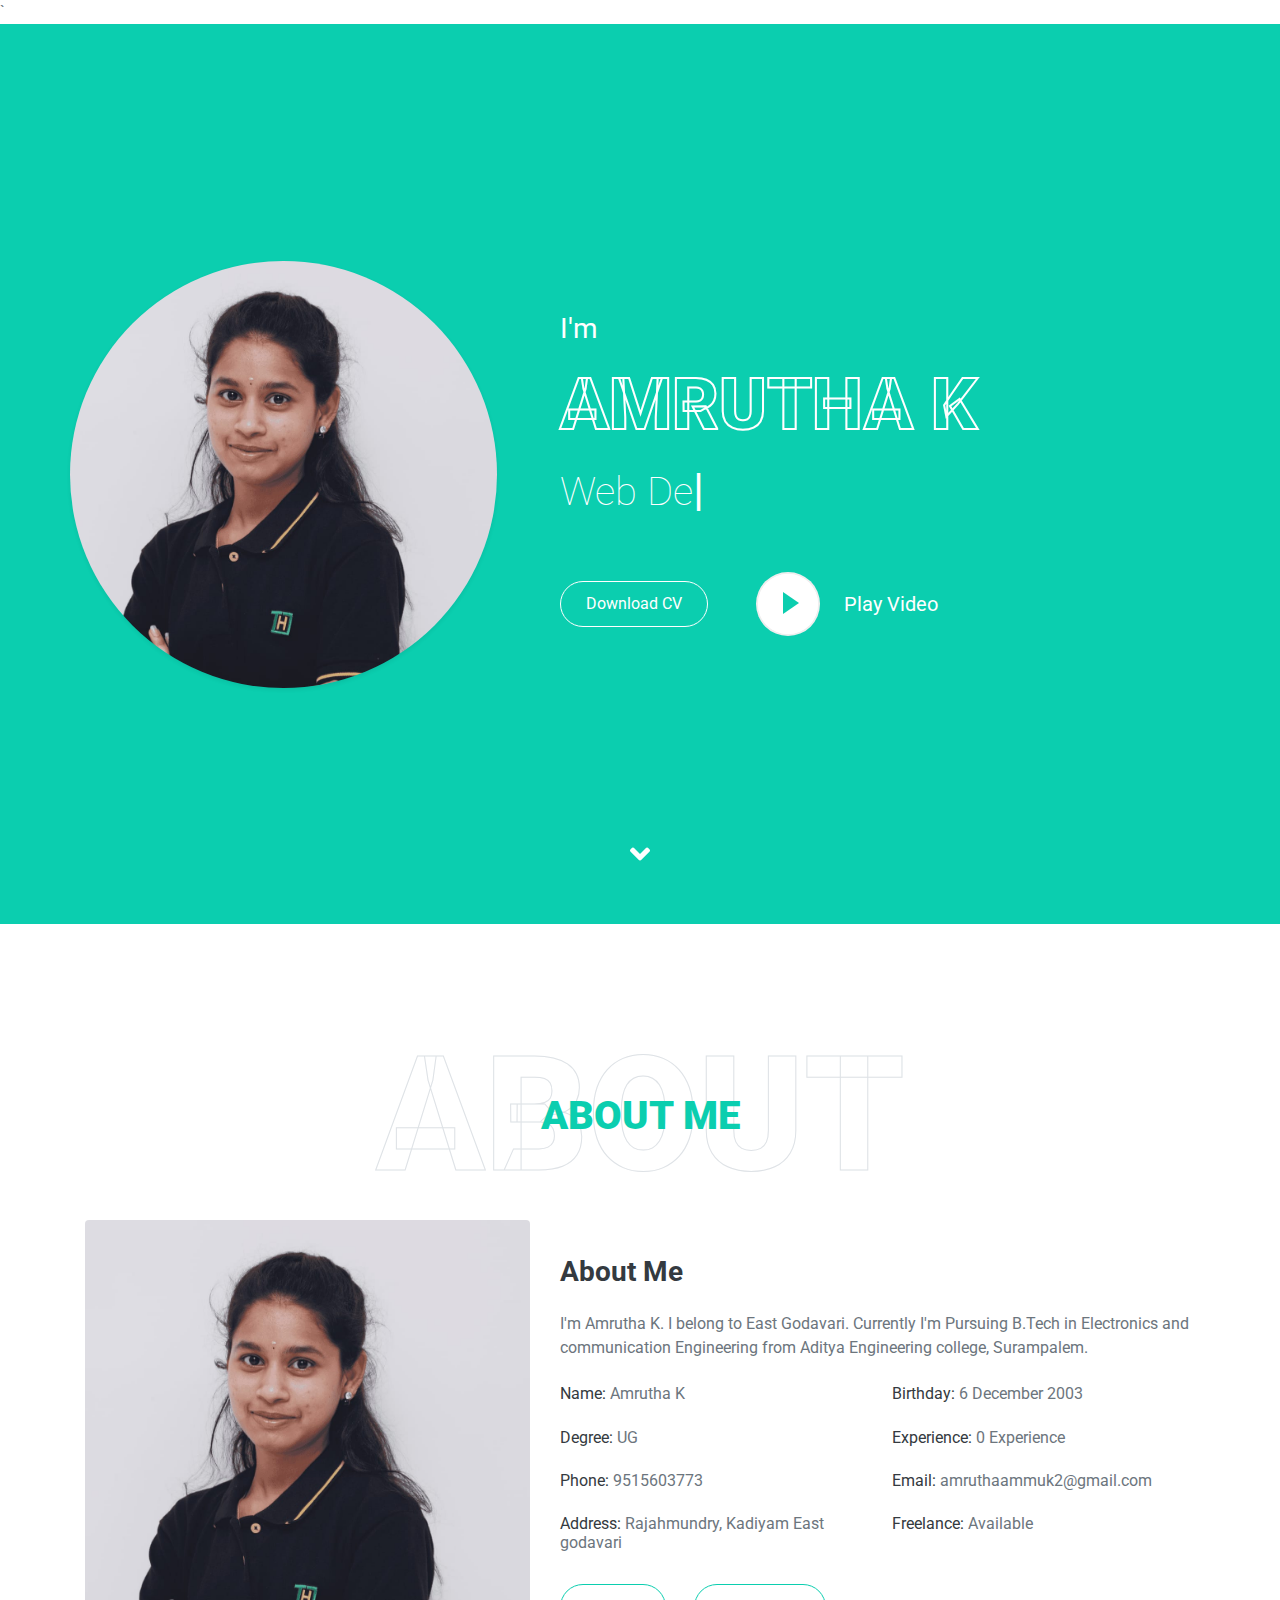
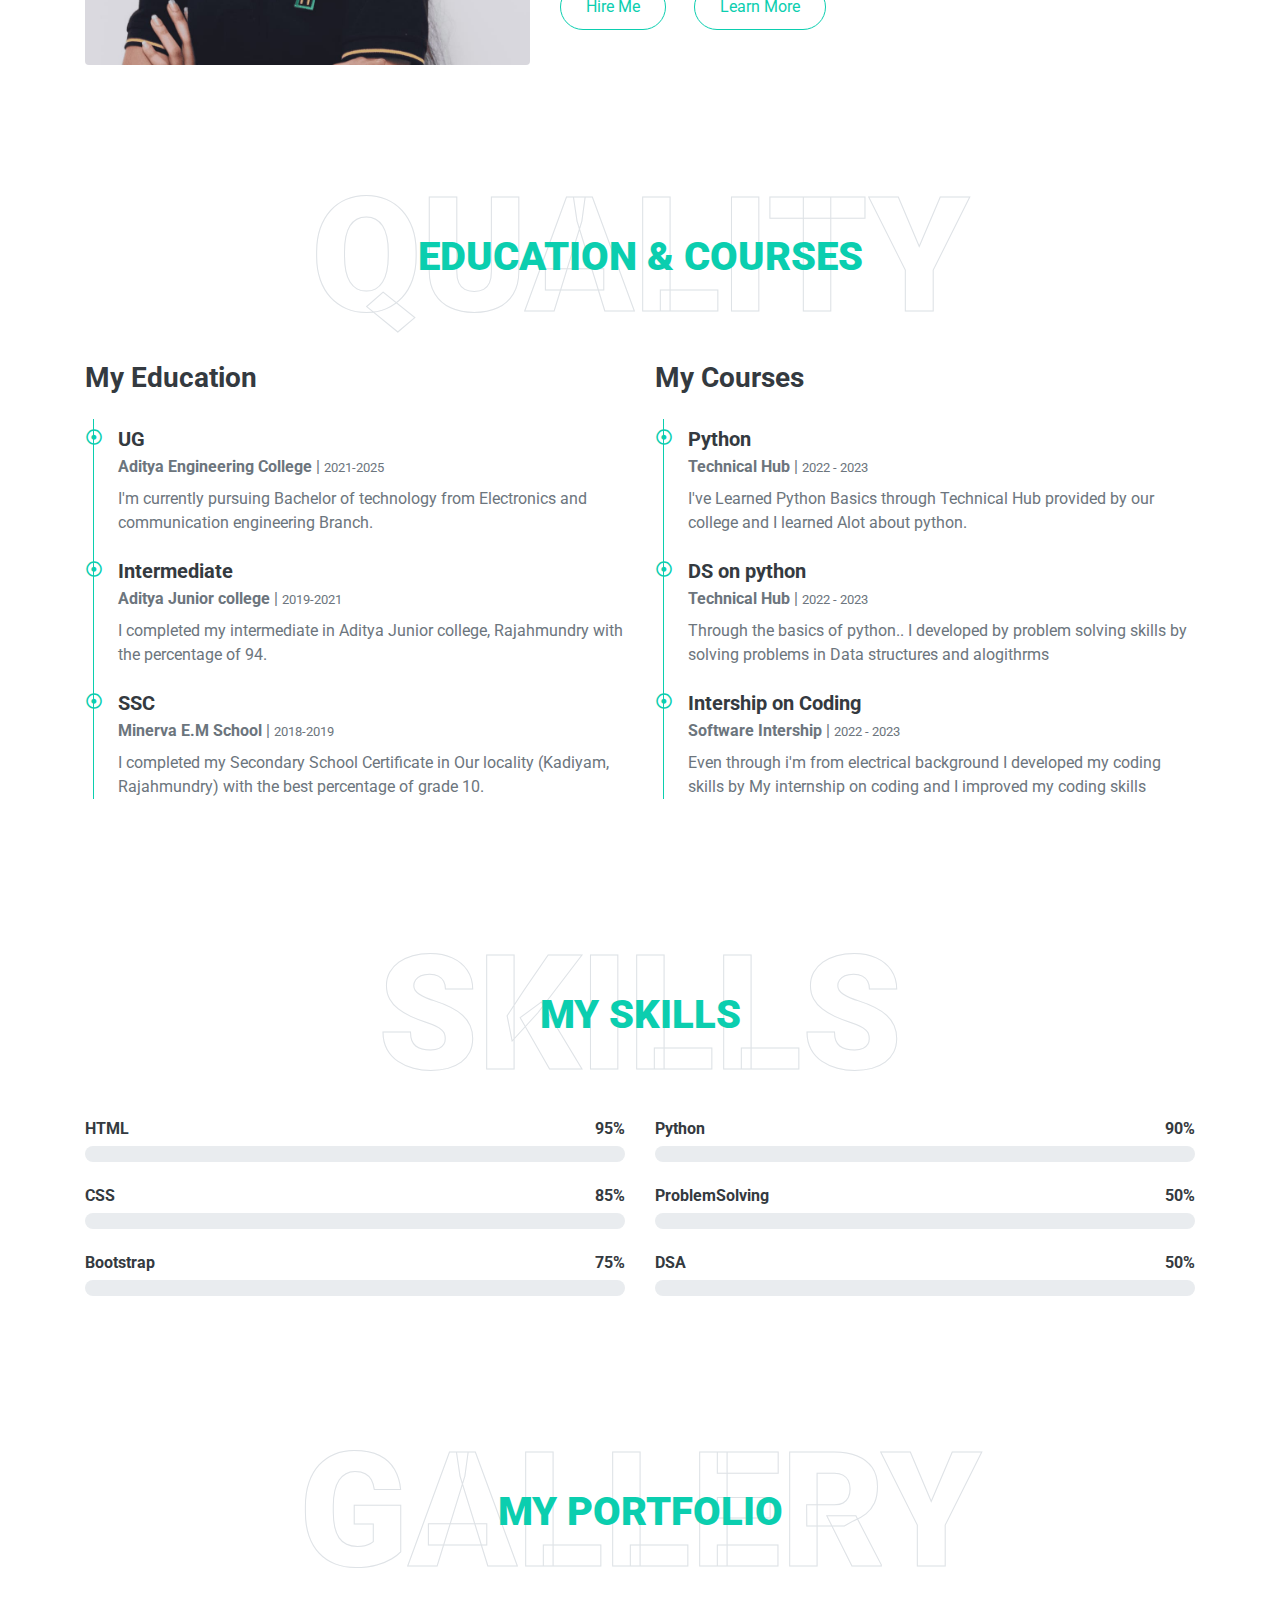
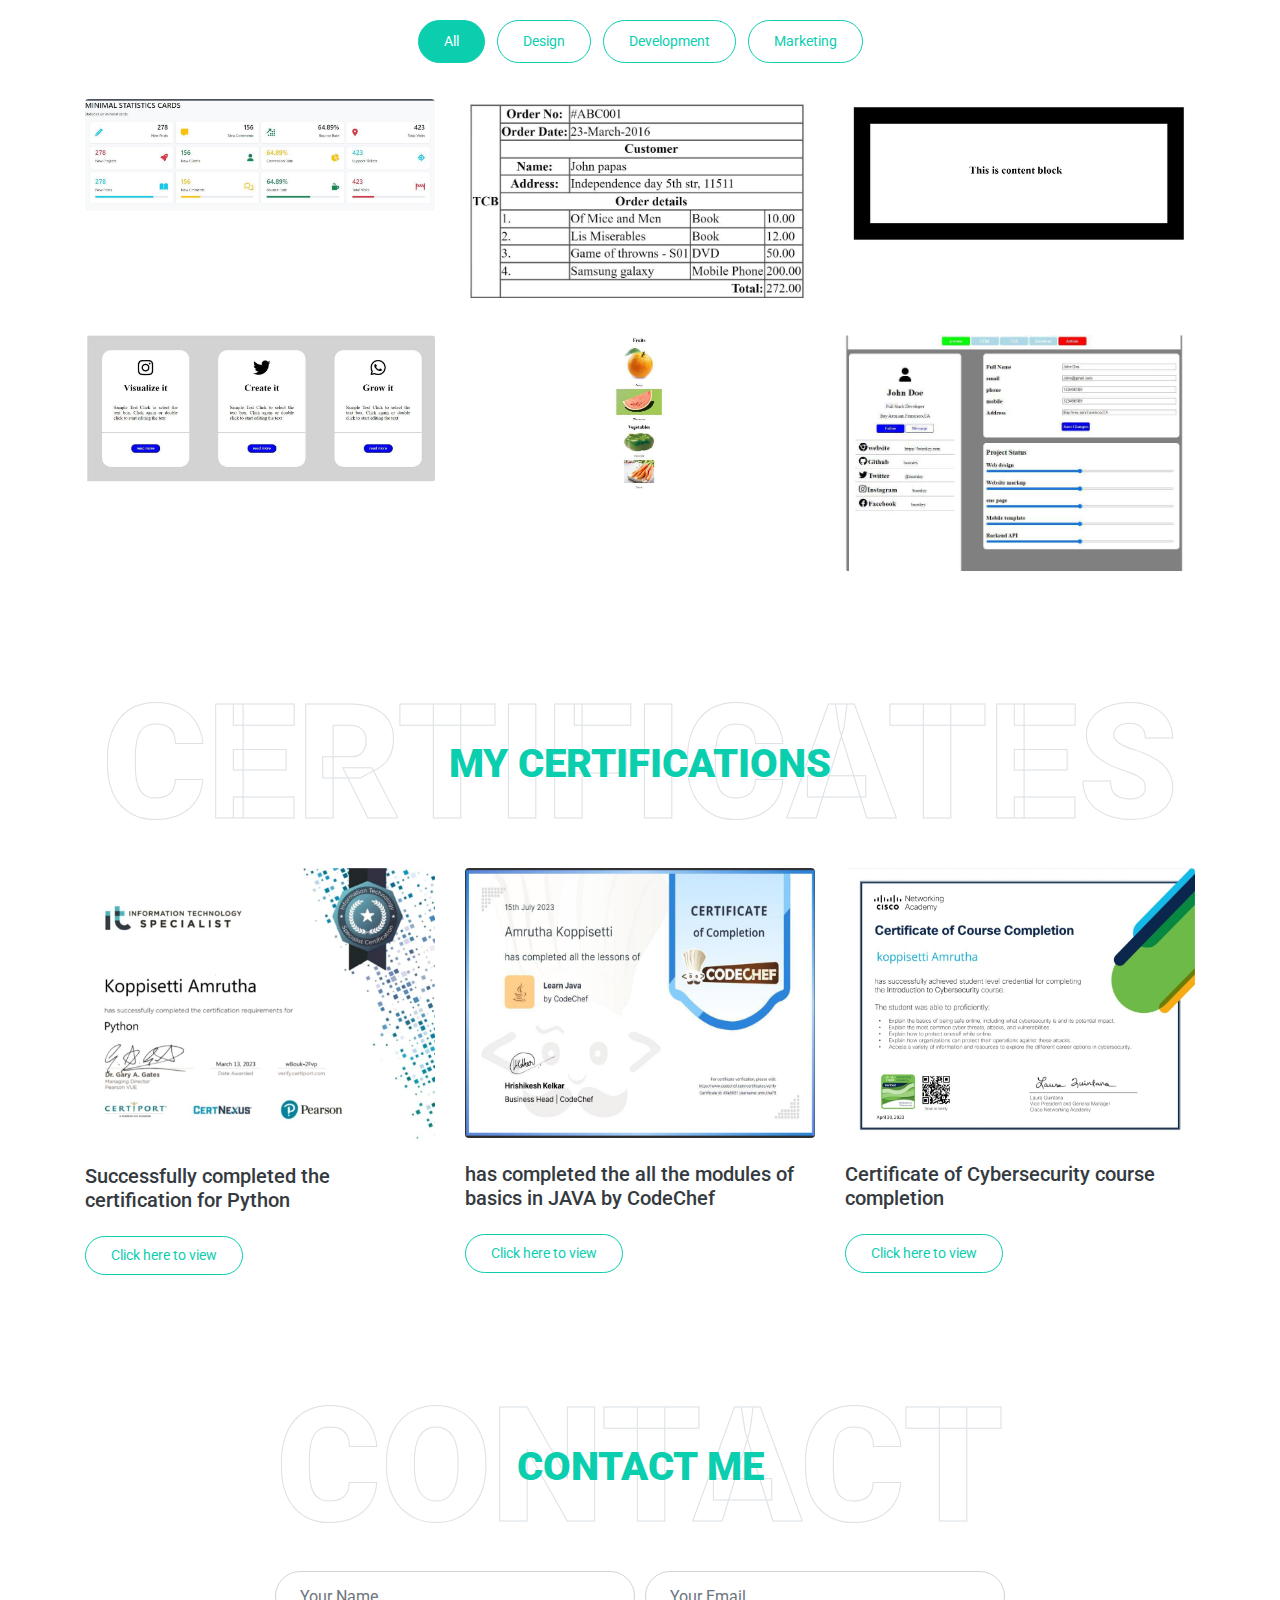
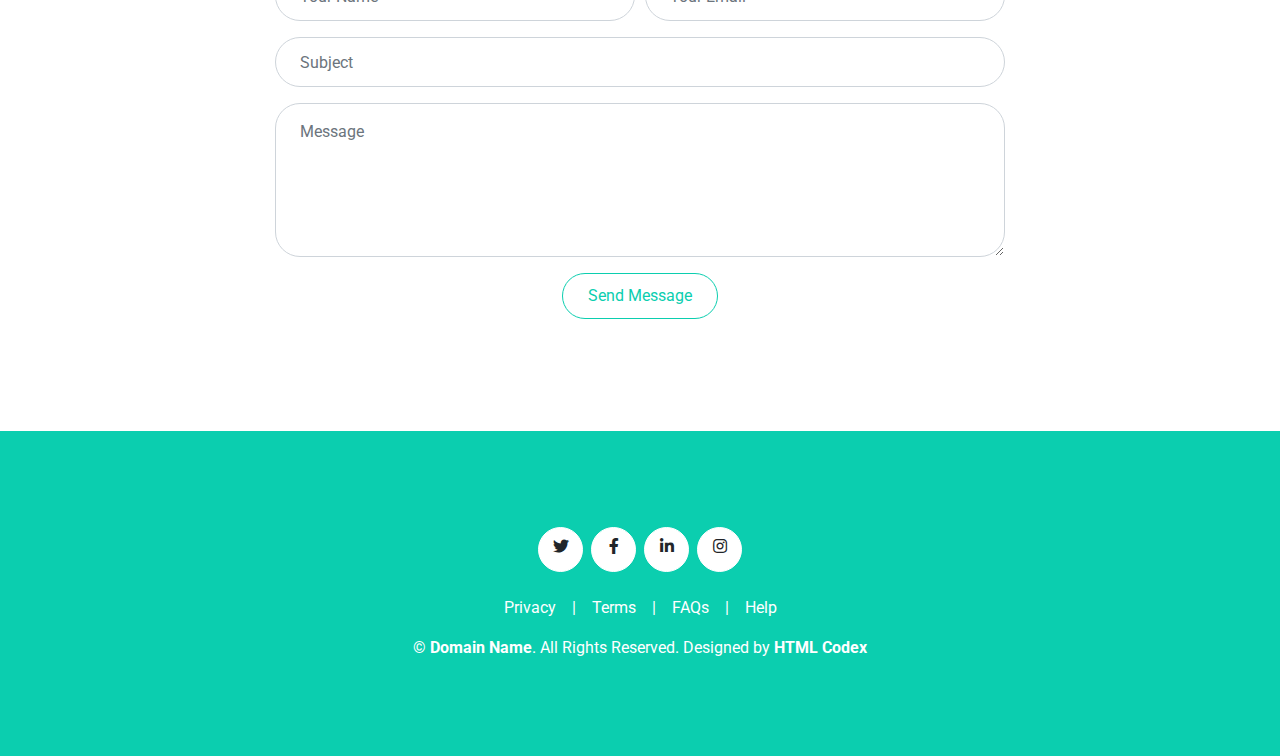
<file: Capstoneproject2/index.html>
`<!DOCTYPE html>
<html lang="en">

<head>
    <meta charset="utf-8">
    <title>Amrutha</title>
    <meta content="width=device-width, initial-scale=1.0" name="viewport">
    <meta content="Free HTML Templates" name="keywords">
    <meta content="Free HTML Templates" name="description">

    <!-- Favicon -->
    <link href="meh.jpg" rel="icon">

    <!-- Google Web Fonts -->
    <link rel="preconnect" href="https://fonts.gstatic.com">
    <link href="https://fonts.googleapis.com/css2?family=Roboto:wght@300;400;500;700;900&display=swap" rel="stylesheet"> 

    <!-- Font Awesome -->
    <link href="https://cdnjs.cloudflare.com/ajax/libs/font-awesome/5.10.0/css/all.min.css" rel="stylesheet">

    <!-- Libraries Stylesheet -->
    <link href="lib/owlcarousel/assets/owl.carousel.min.css" rel="stylesheet">
    <link href="lib/lightbox/css/lightbox.min.css" rel="stylesheet">

    <!-- Customized Bootstrap Stylesheet -->
    <link href="css/style.css" rel="stylesheet">
</head>

<body data-spy="scroll" data-target=".navbar" data-offset="51">
    <!-- Navbar Start -->
    <nav class="navbar fixed-top shadow-sm navbar-expand-lg bg-light navbar-light py-3 py-lg-0 px-lg-5">
        <a href="index.html" class="navbar-brand ml-lg-3">
            <h1 class="m-0 display-5"><span class="text-primary">My</span>Resume</h1>
        </a>
        <button type="button" class="navbar-toggler" data-toggle="collapse" data-target="#navbarCollapse">
            <span class="navbar-toggler-icon"></span>
        </button>
        <div class="collapse navbar-collapse px-lg-3" id="navbarCollapse">
            <div class="navbar-nav m-auto py-0">
                <a href="#home" class="nav-item nav-link active">Home</a>
                <a href="#about" class="nav-item nav-link">About</a>
                <a href="#qualification" class="nav-item nav-link">Quality</a>
                <a href="#skill" class="nav-item nav-link">Skill</a>
                <!-- <a href="#service" class="nav-item nav-link">Service</a> -->
                <a href="#portfolio" class="nav-item nav-link">Portfolio</a>
                <!-- <a href="#testimonial" class="nav-item nav-link">Review</a> -->
                <!-- <a href="#blog" class="nav-item nav-link">Blog</a> -->
                <a href="#contact" class="nav-item nav-link">Contact</a>
            </div>
            <a href="" class="btn btn-outline-primary d-none d-lg-block">Hire Me</a>
        </div>
    </nav>
    <!-- Navbar End -->


    <!-- Video Modal Start -->
    <div class="modal fade" id="videoModal" tabindex="-1" role="dialog" aria-labelledby="exampleModalLabel" aria-hidden="true">
        <div class="modal-dialog" role="document">
            <div class="modal-content">
                <div class="modal-body">
                    <button type="button" class="close" data-dismiss="modal" aria-label="Close">
                        <span aria-hidden="true">&times;</span>
                    </button>        
                    <!-- 16:9 aspect ratio -->
                    <div class="embed-responsive embed-responsive-16by9">
                        <iframe class="embed-responsive-item" src="" id="video"  allowscriptaccess="always" allow="autoplay"></iframe>
                    </div>
                </div>
            </div>
        </div>
    </div>
    <!-- Video Modal End -->


    <!-- Header Start -->
    <div class="container-fluid bg-primary d-flex align-items-center mb-5 py-5" id="home" style="min-height: 100vh;">
        <div class="container">
            <div class="row align-items-center">
                <div class="col-lg-5 px-5 pl-lg-0 pb-5 pb-lg-0">
                    <img class="img-fluid w-100 rounded-circle shadow-sm" src="images/meh.jpg" alt="">
                </div>
                <div class="col-lg-7 text-center text-lg-left">
                    <h3 class="text-white font-weight-normal mb-3">I'm</h3>
                    <h1 class="display-3 text-uppercase text-primary mb-2" style="-webkit-text-stroke: 2px #ffffff;">Amrutha K</h1>
                    <h1 class="typed-text-output d-inline font-weight-lighter text-white"></h1>
                    <div class="typed-text d-none">Web Designer, Front End Developer, python developer</div>
                    <div class="d-flex align-items-center justify-content-center justify-content-lg-start pt-5">
                        <a href="" class="btn btn-outline-light mr-5">Download CV</a>
                        <button type="button" class="btn-play" data-toggle="modal"
                            data-src="https://www.youtube.com/embed/DWRcNpR6Kdc" data-target="#videoModal">
                            <span></span>
                        </button>
                        <h5 class="font-weight-normal text-white m-0 ml-4 d-none d-sm-block">Play Video</h5>
                    </div>
                </div>
            </div>
        </div>
    </div>
    <!-- Header End -->


    <!-- About Start -->
    <div class="container-fluid py-5" id="about">
        <div class="container">
            <div class="position-relative d-flex align-items-center justify-content-center">
                <h1 class="display-1 text-uppercase text-white" style="-webkit-text-stroke: 1px #dee2e6;">About</h1>
                <h1 class="position-absolute text-uppercase text-primary">About Me</h1>
            </div>
            <div class="row align-items-center">
                <div class="col-lg-5 pb-4 pb-lg-0">
                    <img class="img-fluid rounded w-100" src="images/meh.jpg" alt="">
                </div>
                <div class="col-lg-7">
                    <h3 class="mb-4">About Me</h3>
                    <p>I'm Amrutha K. I belong to East Godavari. Currently I'm Pursuing B.Tech in Electronics and communication Engineering from Aditya Engineering college, Surampalem.</p>
                    <div class="row mb-3">
                        <div class="col-sm-6 py-2"><h6>Name: <span class="text-secondary">Amrutha K</span></h6></div>
                        <div class="col-sm-6 py-2"><h6>Birthday: <span class="text-secondary">6 December 2003</span></h6></div>
                        <div class="col-sm-6 py-2"><h6>Degree: <span class="text-secondary">UG</span></h6></div>
                        <div class="col-sm-6 py-2"><h6>Experience: <span class="text-secondary">0 Experience</span></h6></div>
                        <div class="col-sm-6 py-2"><h6>Phone: <span class="text-secondary">9515603773</span></h6></div>
                        <div class="col-sm-6 py-2"><h6>Email: <span class="text-secondary">amruthaammuk2@gmail.com</span></h6></div>
                        <div class="col-sm-6 py-2"><h6>Address: <span class="text-secondary">Rajahmundry, Kadiyam East godavari</span></h6></div>
                        <div class="col-sm-6 py-2"><h6>Freelance: <span class="text-secondary">Available</span></h6></div>
                    </div>
                    <a href="" class="btn btn-outline-primary mr-4">Hire Me</a>
                    <a href="" class="btn btn-outline-primary">Learn More</a>
                </div>
            </div>
        </div>
    </div>
    <!-- About End -->


    <!-- Qualification Start -->
    <div class="container-fluid py-5" id="qualification">
        <div class="container">
            <div class="position-relative d-flex align-items-center justify-content-center">
                <h1 class="display-1 text-uppercase text-white" style="-webkit-text-stroke: 1px #dee2e6;">Quality</h1>
                <h1 class="position-absolute text-uppercase text-primary">Education & Courses</h1>
            </div>
            <div class="row align-items-center">
                <div class="col-lg-6">
                    <h3 class="mb-4">My Education</h3>
                    <div class="border-left border-primary pt-2 pl-4 ml-2">
                        <div class="position-relative mb-4">
                            <i class="far fa-dot-circle text-primary position-absolute" style="top: 2px; left: -32px;"></i>
                            <h5 class="font-weight-bold mb-1">UG</h5>
                            <p class="mb-2"><strong>Aditya Engineering College</strong> | <small>2021-2025</small></p>
                            <p>I'm currently pursuing Bachelor of technology from Electronics and communication engineering Branch.</p>
                        </div>
                        <div class="position-relative mb-4">
                            <i class="far fa-dot-circle text-primary position-absolute" style="top: 2px; left: -32px;"></i>
                            <h5 class="font-weight-bold mb-1">Intermediate</h5>
                            <p class="mb-2"><strong>Aditya Junior college</strong> | <small>2019-2021</small></p>
                            <p>I completed my intermediate in Aditya Junior college, Rajahmundry with the percentage of 94. </p>
                        </div>
                        <div class="position-relative mb-4">
                            <i class="far fa-dot-circle text-primary position-absolute" style="top: 2px; left: -32px;"></i>
                            <h5 class="font-weight-bold mb-1">SSC</h5>
                            <p class="mb-2"><strong>Minerva E.M School</strong> | <small>2018-2019</small></p>
                            <p>I completed my Secondary School Certificate in Our locality (Kadiyam, Rajahmundry) with the best percentage of grade 10.</p>
                        </div>
                    </div>
                </div>
                <div class="col-lg-6">
                    <h3 class="mb-4">My Courses</h3>
                    <div class="border-left border-primary pt-2 pl-4 ml-2">
                        <div class="position-relative mb-4">
                            <i class="far fa-dot-circle text-primary position-absolute" style="top: 2px; left: -32px;"></i>
                            <h5 class="font-weight-bold mb-1">Python</h5>
                            <p class="mb-2"><strong>Technical Hub</strong> | <small>2022 - 2023</small></p>
                            <p>I've Learned Python Basics through Technical Hub provided by our college and I learned Alot about python. <!-- even through it's my first programming language. --></p>
                        </div>
                        <div class="position-relative mb-4">
                            <i class="far fa-dot-circle text-primary position-absolute" style="top: 2px; left: -32px;"></i>
                            <h5 class="font-weight-bold mb-1">DS on python</h5>
                            <p class="mb-2"><strong>Technical Hub</strong> | <small>2022 - 2023</small></p>
                            <p>Through the basics of python.. I developed by problem solving skills by solving problems in Data structures and alogithrms</p>
                        </div>
                        <div class="position-relative mb-4">
                            <i class="far fa-dot-circle text-primary position-absolute" style="top: 2px; left: -32px;"></i>
                            <h5 class="font-weight-bold mb-1">Intership on Coding</h5>
                            <p class="mb-2"><strong>Software Intership</strong> | <small>2022 - 2023</small></p>
                            <p>Even through i'm from electrical background I developed my coding skills by My internship on coding and I improved my coding skills</p>
                        </div>
                    </div>
                </div>
            </div>
        </div>
    </div>
    <!-- Qualification End -->


    <!-- Skill Start -->
    <div class="container-fluid py-5" id="skill">
        <div class="container">
            <div class="position-relative d-flex align-items-center justify-content-center">
                <h1 class="display-1 text-uppercase text-white" style="-webkit-text-stroke: 1px #dee2e6;">Skills</h1>
                <h1 class="position-absolute text-uppercase text-primary">My Skills</h1>
            </div>
            <div class="row align-items-center">
                <div class="col-md-6">
                    <div class="skill mb-4">
                        <div class="d-flex justify-content-between">
                            <h6 class="font-weight-bold">HTML</h6>
                            <h6 class="font-weight-bold">95%</h6>
                        </div>
                        <div class="progress">
                            <div class="progress-bar bg-primary" role="progressbar" aria-valuenow="95" aria-valuemin="0" aria-valuemax="100"></div>
                        </div>
                    </div>
                    <div class="skill mb-4">
                        <div class="d-flex justify-content-between">
                            <h6 class="font-weight-bold">CSS</h6>
                            <h6 class="font-weight-bold">85%</h6>
                        </div>
                        <div class="progress">
                            <div class="progress-bar bg-warning" role="progressbar" aria-valuenow="85" aria-valuemin="0" aria-valuemax="100"></div>
                        </div>
                    </div>
                    <div class="skill mb-4">
                        <div class="d-flex justify-content-between">
                            <h6 class="font-weight-bold">Bootstrap</h6>
                            <h6 class="font-weight-bold">75%</h6>
                        </div>
                        <div class="progress">
                            <div class="progress-bar bg-danger" role="progressbar" aria-valuenow="75" aria-valuemin="0" aria-valuemax="100"></div>
                        </div>
                    </div>
                </div>
                <div class="col-md-6">
                    <div class="skill mb-4">
                        <div class="d-flex justify-content-between">
                            <h6 class="font-weight-bold">Python</h6>
                            <h6 class="font-weight-bold">90%</h6>
                        </div>
                        <div class="progress">
                            <div class="progress-bar bg-danger" role="progressbar" aria-valuenow="90" aria-valuemin="0" aria-valuemax="100"></div>
                        </div>
                    </div>
                    <div class="skill mb-4">
                        <div class="d-flex justify-content-between">
                            <h6 class="font-weight-bold">ProblemSolving</h6>
                            <h6 class="font-weight-bold">50%</h6>
                        </div>
                        <div class="progress">
                            <div class="progress-bar bg-dark" role="progressbar" aria-valuenow="50" aria-valuemin="0" aria-valuemax="100"></div>
                        </div>
                    </div>
                    <div class="skill mb-4">
                        <div class="d-flex justify-content-between">
                            <h6 class="font-weight-bold">DSA</h6>
                            <h6 class="font-weight-bold">50%</h6>
                        </div>
                        <div class="progress">
                            <div class="progress-bar bg-info" role="progressbar" aria-valuenow="50" aria-valuemin="0" aria-valuemax="100"></div>
                        </div>
                    </div>
                </div>
            </div>
        </div>
    </div>
    <!-- Skill End -->


    <!-- Services Start -->
    <!-- <div class="container-fluid pt-5" id="service">
        <div class="container">
            <div class="position-relative d-flex align-items-center justify-content-center">
                <h1 class="display-1 text-uppercase text-white" style="-webkit-text-stroke: 1px #dee2e6;">Service</h1>
                <h1 class="position-absolute text-uppercase text-primary">My Services</h1>
            </div>
            <div class="row pb-3">
                <div class="col-lg-4 col-md-6 text-center mb-5">
                    <div class="d-flex align-items-center justify-content-center mb-4">
                        <i class="fa fa-2x fa-laptop service-icon bg-primary text-white mr-3"></i>
                        <h4 class="font-weight-bold m-0">Web Design</h4>
                    </div>
                    <p>Justo sit justo eos amet tempor amet clita amet ipsum eos elitr. Amet lorem lorem lorem est amet labore eirmod erat clita</p>
                    <a class="border-bottom border-primary text-decoration-none" href="">Read More</a>
                </div>
                <div class="col-lg-4 col-md-6 text-center mb-5">
                    <div class="d-flex align-items-center justify-content-center mb-4">
                        <i class="fa fa-2x fa-laptop-code service-icon bg-primary text-white mr-3"></i>
                        <h4 class="font-weight-bold m-0">Web Development</h4>
                    </div>
                    <p>Justo sit justo eos amet tempor amet clita amet ipsum eos elitr. Amet lorem lorem lorem est amet labore eirmod erat clita</p>
                    <a class="border-bottom border-primary text-decoration-none" href="">Read More</a>
                </div>
                <div class="col-lg-4 col-md-6 text-center mb-5">
                    <div class="d-flex align-items-center justify-content-center mb-4">
                        <i class="fab fa-2x fa-android service-icon bg-primary text-white mr-3"></i>
                        <h4 class="font-weight-bold m-0">Apps Design</h4>
                    </div>
                    <p>Justo sit justo eos amet tempor amet clita amet ipsum eos elitr. Amet lorem lorem lorem est amet labore eirmod erat clita</p>
                    <a class="border-bottom border-primary text-decoration-none" href="">Read More</a>
                </div>
                <div class="col-lg-4 col-md-6 text-center mb-5">
                    <div class="d-flex align-items-center justify-content-center mb-4">
                        <i class="fab fa-2x fa-apple service-icon bg-primary text-white mr-3"></i>
                        <h4 class="font-weight-bold m-0">Apps Development</h4>
                    </div>
                    <p>Justo sit justo eos amet tempor amet clita amet ipsum eos elitr. Amet lorem lorem lorem est amet labore eirmod erat clita</p>
                    <a class="border-bottom border-primary text-decoration-none" href="">Read More</a>
                </div>
                <div class="col-lg-4 col-md-6 text-center mb-5">
                    <div class="d-flex align-items-center justify-content-center mb-4">
                        <i class="fa fa-2x fa-search service-icon bg-primary text-white mr-3"></i>
                        <h4 class="font-weight-bold m-0">SEO</h4>
                    </div>
                    <p>Justo sit justo eos amet tempor amet clita amet ipsum eos elitr. Amet lorem lorem lorem est amet labore eirmod erat clita</p>
                    <a class="border-bottom border-primary text-decoration-none" href="">Read More</a>
                </div>
                <div class="col-lg-4 col-md-6 text-center mb-5">
                    <div class="d-flex align-items-center justify-content-center mb-4">
                        <i class="fa fa-2x fa-edit service-icon bg-primary text-white mr-3"></i>
                        <h4 class="font-weight-bold m-0">Content Creating</h4>
                    </div>
                    <p>Justo sit justo eos amet tempor amet clita amet ipsum eos elitr. Amet lorem lorem lorem est amet labore eirmod erat clita</p>
                    <a class="border-bottom border-primary text-decoration-none" href="">Read More</a>
                </div>
            </div>
        </div>
    </div> -->
    <!-- Services End -->


    <!-- Portfolio Start -->
    <div class="container-fluid pt-5 pb-3" id="portfolio" >
        <div class="container">
            <div class="position-relative d-flex align-items-center justify-content-center">
                <h1 class="display-1 text-uppercase text-white" style="-webkit-text-stroke: 1px #dee2e6;">Gallery</h1>
                <h1 class="position-absolute text-uppercase text-primary">My Portfolio</h1>
            </div>
            <div class="row">
                <div class="col-12 text-center mb-2">
                    <ul class="list-inline mb-4" id="portfolio-flters">
                        <li class="btn btn-sm btn-outline-primary m-1 active"  data-filter="*">All</li>
                        <li class="btn btn-sm btn-outline-primary m-1" data-filter=".first">Design</li>
                        <li class="btn btn-sm btn-outline-primary m-1" data-filter=".second">Development</li>
                        <li class="btn btn-sm btn-outline-primary m-1" data-filter=".third">Marketing</li>
                    </ul>
                </div>
            </div>
            <div class="row portfolio-container">
                <div class="col-lg-4 col-md-6 mb-4 portfolio-item first">
                    <div class="position-relative overflow-hidden mb-2">
                        <img class="img-fluid rounded w-100" src="images/photo1.jpg" alt="">
                        <div class="portfolio-btn bg-primary d-flex align-items-center justify-content-center">
                            <a href="images/photo1.jpg" data-lightbox="portfolio">
                                <i class="fa fa-plus text-white" style="font-size: 60px;"></i>
                            </a>
                        </div>
                    </div>
                </div>
                <div class="col-lg-4 col-md-6 mb-4 portfolio-item second">
                    <div class="position-relative overflow-hidden mb-2">
                        <img class="img-fluid rounded w-100" src="images/photo2.jpg" alt="">
                        <div class="portfolio-btn bg-primary d-flex align-items-center justify-content-center">
                            <a href="images/photo2.jpg" data-lightbox="portfolio">
                                <i class="fa fa-plus text-white" style="font-size: 60px;"></i>
                            </a>
                        </div>
                    </div>
                </div>
                <div class="col-lg-4 col-md-6 mb-4 portfolio-item third">
                    <div class="position-relative overflow-hidden mb-2">
                        <img class="img-fluid rounded w-100" src="images/photo3.jpg" alt="">
                        <div class="portfolio-btn bg-primary d-flex align-items-center justify-content-center">
                            <a href="images/photo3.jpg" data-lightbox="portfolio">
                                <i class="fa fa-plus text-white" style="font-size: 60px;"></i>
                            </a>
                        </div>
                    </div>
                </div>
                <div class="col-lg-4 col-md-6 mb-4 portfolio-item first">
                    <div class="position-relative overflow-hidden mb-2">
                        <img class="img-fluid rounded w-100" src="images/photo4.jpg" alt="">
                        <div class="portfolio-btn bg-primary d-flex align-items-center justify-content-center">
                            <a href="images/photo4.jpg" data-lightbox="portfolio">
                                <i class="fa fa-plus text-white" style="font-size: 60px;"></i>
                            </a>
                        </div>
                    </div>
                </div>
                <div class="col-lg-4 col-md-6 mb-4 portfolio-item second">
                    <div class="position-relative overflow-hidden mb-2">
                        <img class="img-fluid rounded w-100" src="images/photo5.jpg" alt="">
                        <div class="portfolio-btn bg-primary d-flex align-items-center justify-content-center">
                            <a href="images/photo5.jpg" data-lightbox="portfolio">
                                <i class="fa fa-plus text-white" style="font-size: 60px;"></i>
                            </a>
                        </div>
                    </div>
                </div>
                <div class="col-lg-4 col-md-6 mb-4 portfolio-item third">
                    <div class="position-relative overflow-hidden mb-2">
                        <img class="img-fluid rounded w-100" src="images/photo6.jpg" alt="">
                        <div class="portfolio-btn bg-primary d-flex align-items-center justify-content-center">
                            <a href="images/photo6.jpg" data-lightbox="portfolio">
                                <i class="fa fa-plus text-white" style="font-size: 60px;"></i>
                            </a>
                        </div>
                    </div>
                </div>
            </div>
        </div>
    </div>
    <!-- Portfolio End -->


    <!-- Testimonial Start -->
    <!-- <div class="container-fluid py-5" id="testimonial">
        <div class="container">
            <div class="position-relative d-flex align-items-center justify-content-center">
                <h1 class="display-1 text-uppercase text-white" style="-webkit-text-stroke: 1px #dee2e6;">Review</h1>
                <h1 class="position-absolute text-uppercase text-primary">Clients Say</h1>
            </div>
            <div class="row justify-content-center">
                <div class="col-lg-8">
                    <div class="owl-carousel testimonial-carousel">
                        <div class="text-center">
                            <i class="fa fa-3x fa-quote-left text-primary mb-4"></i>
                            <h4 class="font-weight-light mb-4">Dolor eirmod diam stet kasd sed. Aliqu rebum est eos. Rebum elitr dolore et eos labore, stet justo sed est sed. Diam sed sed dolor stet accusam amet eirmod eos, labore diam clita</h4>
                            <img class="img-fluid rounded-circle mx-auto mb-3" src="img/testimonial-1.jpg" style="width: 80px; height: 80px;">
                            <h5 class="font-weight-bold m-0">Client Name</h5>
                            <span>Profession</span>
                        </div>
                        <div class="text-center">
                            <i class="fa fa-3x fa-quote-left text-primary mb-4"></i>
                            <h4 class="font-weight-light mb-4">Dolor eirmod diam stet kasd sed. Aliqu rebum est eos. Rebum elitr dolore et eos labore, stet justo sed est sed. Diam sed sed dolor stet accusam amet eirmod eos, labore diam clita</h4>
                            <img class="img-fluid rounded-circle mx-auto mb-3" src="img/testimonial-2.jpg" style="width: 80px; height: 80px;">
                            <h5 class="font-weight-bold m-0">Client Name</h5>
                            <span>Profession</span>
                        </div>
                        <div class="text-center">
                            <i class="fa fa-3x fa-quote-left text-primary mb-4"></i>
                            <h4 class="font-weight-light mb-4">Dolor eirmod diam stet kasd sed. Aliqu rebum est eos. Rebum elitr dolore et eos labore, stet justo sed est sed. Diam sed sed dolor stet accusam amet eirmod eos, labore diam clita</h4>
                            <img class="img-fluid rounded-circle mx-auto mb-3" src="img/testimonial-3.jpg" style="width: 80px; height: 80px;">
                            <h5 class="font-weight-bold m-0">Client Name</h5>
                            <span>Profession</span>
                        </div>
                    </div>
                </div>
            </div>
        </div>
    </div> -->
    <!-- Testimonial End -->


    <!-- Blog Start -->
    <div class="container-fluid pt-5" id="Blog">
        <div class="container">
            <div class="position-relative d-flex align-items-center justify-content-center">
                <h1 class="display-1 text-uppercase text-white" style="-webkit-text-stroke: 1px #dee2e6;">Certificates</h1>
                <h1 class="position-absolute text-uppercase text-primary"> My Certifications</h1>
            </div>
            <div class="row">
                <div class="col-lg-4 mb-5">
                    <div class="position-relative mb-4">
                        <img class="img-fluid rounded w-100" src="images/cert1.jpeg" alt="">
                        <!-- <div class="blog-date">
                            <h4 class="font-weight-bold mb-n1">01</h4>
                            <small class="text-white text-uppercase">Jan</small>
                        </div> -->
                    </div>
                    <h5 class="font-weight-medium mb-4">Successfully completed the certification for Python</h5>
                    <a class="btn btn-sm btn-outline-primary py-2" href="cert1.html">Click here to view</a>
                </div>
                <div class="col-lg-4 mb-5">
                    <div class="position-relative mb-4">
                        <img class="img-fluid2 rounded w-100" src="images/cert2.jpg" alt="">
                        <!-- <div class="blog-date">
                            <h4 class="font-weight-bold mb-n1">01</h4>
                            <small class="text-white text-uppercase">Jan</small>
                        </div> -->
                    </div>
                    <h5 class="font-weight-medium mb-4">has completed the all the modules of basics in JAVA by CodeChef</h5>
                    <a class="btn btn-sm btn-outline-primary py-2" href="cert2.html">Click here to view</a>
                </div>
                <div class="col-lg-4 mb-5">
                    <div class="position-relative mb-4">
                        <img class="img-fluid2 rounded w-100" src="images/cert3.jpg" alt="">
                        <!-- <div class="blog-date">
                            <h4 class="font-weight-bold mb-n1">01</h4>
                            <small class="text-white text-uppercase">Jan</small>
                        </div> -->
                    </div>
                    <h5 class="font-weight-medium mb-4">Certificate of Cybersecurity course completion</h5>
                    <a class="btn btn-sm btn-outline-primary py-2" href="cert3.html">Click here to view</a>
                </div>
            </div>
        </div>
    </div>
    <!-- Blog End -->


    <!-- Contact Start -->
    <div class="container-fluid py-5" id="contact">
        <div class="container">
            <div class="position-relative d-flex align-items-center justify-content-center">
                <h1 class="display-1 text-uppercase text-white" style="-webkit-text-stroke: 1px #dee2e6;">Contact</h1>
                <h1 class="position-absolute text-uppercase text-primary">Contact Me</h1>
            </div>
            <div class="row justify-content-center">
                <div class="col-lg-8">
                    <div class="contact-form text-center">
                        <div id="success"></div>
                        <form name="sentMessage" id="contactForm" novalidate="novalidate">
                            <div class="form-row">
                                <div class="control-group col-sm-6">
                                    <input type="text" class="form-control p-4" id="name" placeholder="Your Name"
                                        required="required" data-validation-required-message="Please enter your name" />
                                    <p class="help-block text-danger"></p>
                                </div>
                                <div class="control-group col-sm-6">
                                    <input type="email" class="form-control p-4" id="email" placeholder="Your Email"
                                        required="required" data-validation-required-message="Please enter your email" />
                                    <p class="help-block text-danger"></p>
                                </div>
                            </div>
                            <div class="control-group">
                                <input type="text" class="form-control p-4" id="subject" placeholder="Subject"
                                    required="required" data-validation-required-message="Please enter a subject" />
                                <p class="help-block text-danger"></p>
                            </div>
                            <div class="control-group">
                                <textarea class="form-control py-3 px-4" rows="5" id="message" placeholder="Message"
                                    required="required"
                                    data-validation-required-message="Please enter your message"></textarea>
                                <p class="help-block text-danger"></p>
                            </div>
                            <div>
                                <button class="btn btn-outline-primary" type="submit" id="sendMessageButton">Send
                                    Message</button>
                            </div>
                        </form>
                    </div>
                </div>
            </div>
        </div>
    </div>
    <!-- Contact End -->


    <!-- Footer Start -->
    <div class="container-fluid bg-primary text-white mt-5 py-5 px-sm-3 px-md-5">
        <div class="container text-center py-5">
            <div class="d-flex justify-content-center mb-4">
                <a class="btn btn-light btn-social mr-2" href="#"><i class="fab fa-twitter"></i></a>
                <a class="btn btn-light btn-social mr-2" href="#"><i class="fab fa-facebook-f"></i></a>
                <a class="btn btn-light btn-social mr-2" href="https://www.linkedin.com/feed/"><i class="fab fa-linkedin-in"></i></a>
                <a class="btn btn-light btn-social" href="#"><i class="fab fa-instagram"></i></a>
            </div>
            <div class="d-flex justify-content-center mb-3">
                <a class="text-white" href="#">Privacy</a>
                <span class="px-3">|</span>
                <a class="text-white" href="#">Terms</a>
                <span class="px-3">|</span>
                <a class="text-white" href="#">FAQs</a>
                <span class="px-3">|</span>
                <a class="text-white" href="#">Help</a>
            </div>
            <p class="m-0">&copy; <a class="text-white font-weight-bold" href="#">Domain Name</a>. All Rights Reserved. Designed by <a class="text-white font-weight-bold" href="https://htmlcodex.com">HTML Codex</a>
            </p>
        </div>
    </div>
    <!-- Footer End -->

    <!-- Scroll to Bottom -->
    <i class="fa fa-2x fa-angle-down text-white scroll-to-bottom"></i>

    <!-- Back to Top -->
    <a href="#" class="btn btn-outline-dark px-0 back-to-top"><i class="fa fa-angle-double-up"></i></a>


    <!-- JavaScript Libraries -->
    <script src="https://code.jquery.com/jquery-3.4.1.min.js"></script>
    <script src="https://stackpath.bootstrapcdn.com/bootstrap/4.4.1/js/bootstrap.bundle.min.js"></script>
    <script src="lib/typed/typed.min.js"></script>
    <script src="lib/easing/easing.min.js"></script>
    <script src="lib/waypoints/waypoints.min.js"></script>
    <script src="lib/owlcarousel/owl.carousel.min.js"></script>
    <script src="lib/isotope/isotope.pkgd.min.js"></script>
    <script src="lib/lightbox/js/lightbox.min.js"></script>

    <!-- Contact Javascript File -->
    <script src="mail/jqBootstrapValidation.min.js"></script>
    <script src="mail/contact.js"></script>

    <!-- Template Javascript -->
    <script src="js/main.js"></script>
</body>

</html>
</file>
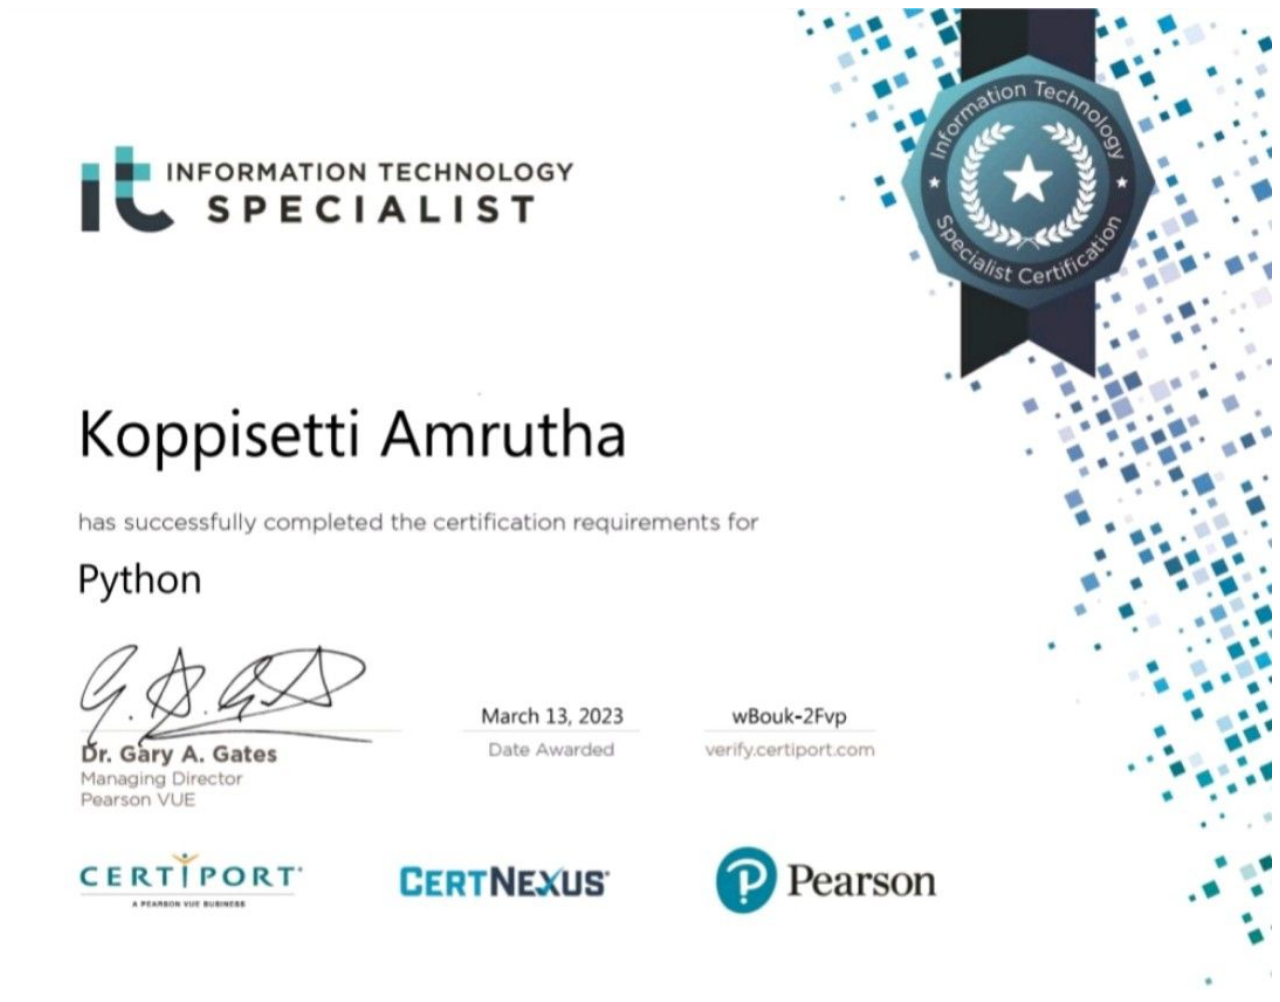
<file: Capstoneproject2/cert1.html>
<!DOCTYPE html>
<html>
<head>
	<title>Python Certificate</title>
	<style type="text/css">
		.is{
			width: 100%;
			height: auto;
		}
	</style>
</head>
<body>
	<img src="images/cert1.jpeg" class="is">
</body>
</html>
</file>
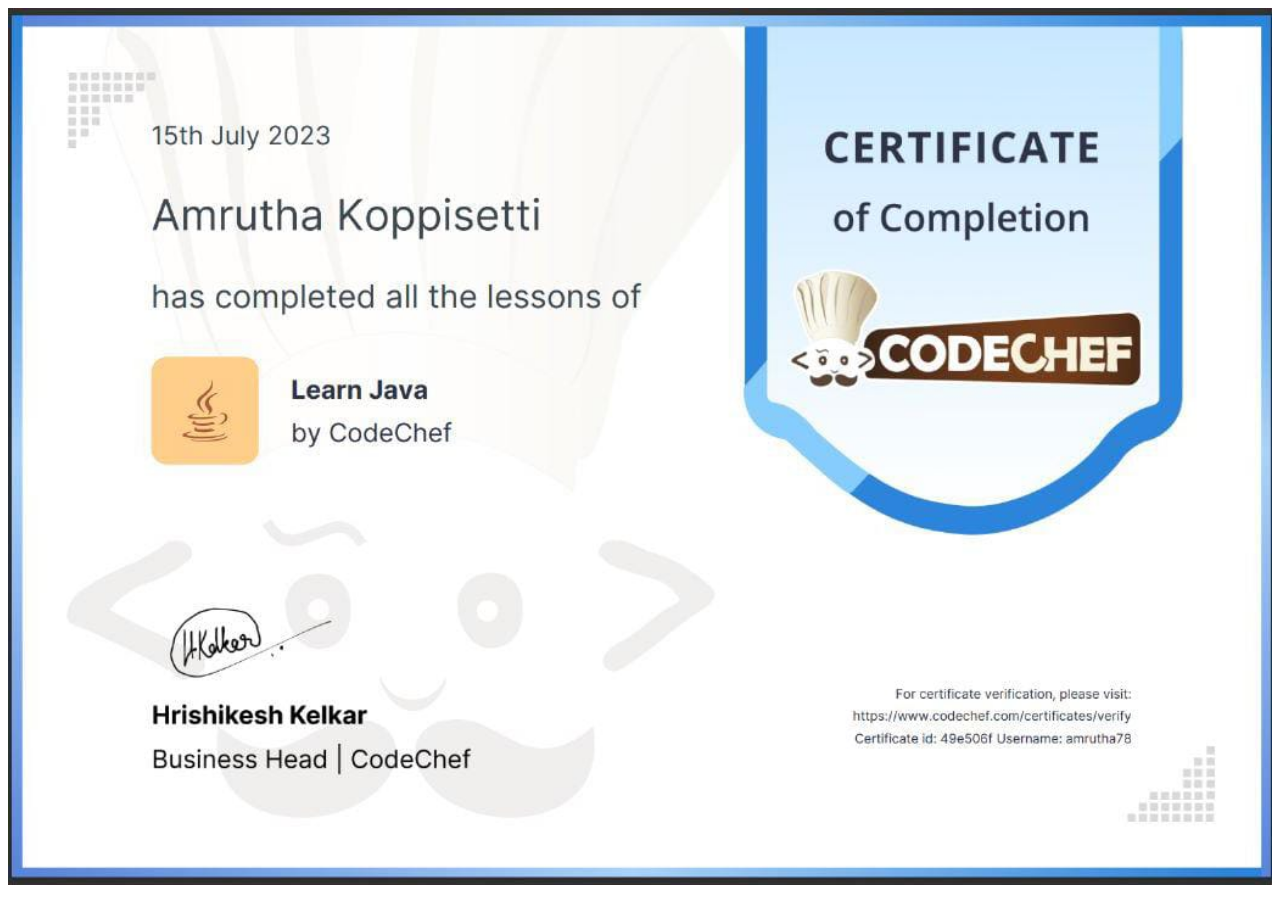
<file: Capstoneproject2/cert2.html>
<!DOCTYPE html>
<html>
<head>
	<title>Java Certificate</title>
	<style type="text/css">
		.is{
			width: 100%;
			height: auto;
		}
	</style>
</head>
<body>
	<img src="images/cert2.jpg" class="is">
</body>
</html>
</file>
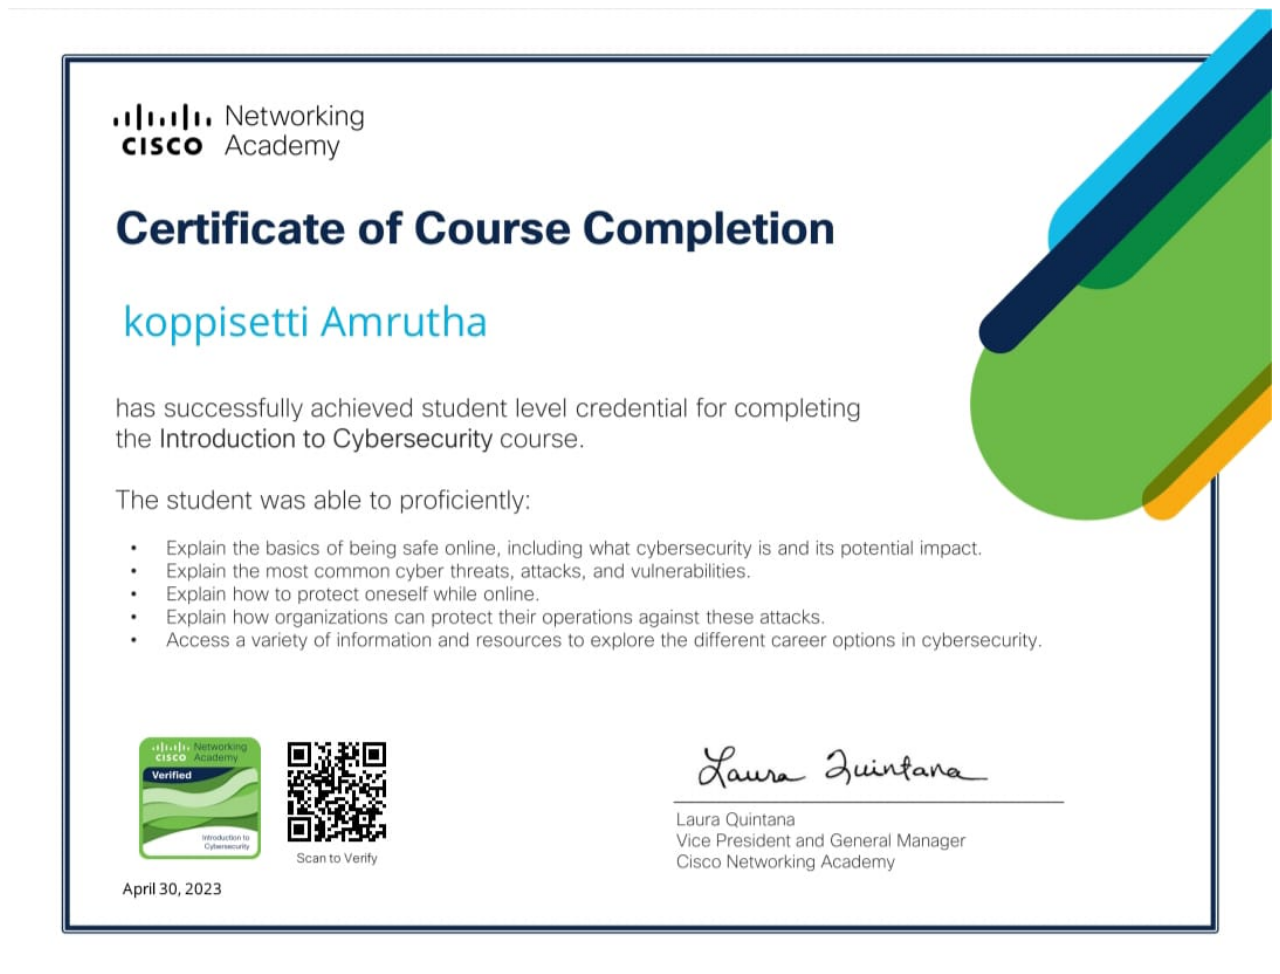
<file: Capstoneproject2/cert3.html>
<!DOCTYPE html>
<html>
<head>
	<title>Cyber Security</title>
	<style type="text/css">
		.is{
			width: 100%;
			height: auto;
		}
	</style>
</head>
<body>
	<img src="images/cert3.jpg" class="is">
</body>
</html>
</file>
<file: Capstoneproject2/css/style.css>
/******* Bootstrap Theming ********/
/*!
 * Bootstrap v4.5.3 (https://getbootstrap.com/)
 * Copyright 2011-2020 The Bootstrap Authors
 * Copyright 2011-2020 Twitter, Inc.
 * Licensed under MIT (https://github.com/twbs/bootstrap/blob/main/LICENSE)
 */
:root {
  --blue: #007bff;
  --indigo: #6610f2;
  --purple: #6f42c1;
  --pink: #e83e8c;
  --red: #dc3545;
  --orange: #fd7e14;
  --yellow: #ffc107;
  --green: #28a745;
  --teal: #20c997;
  --cyan: #17a2b8;
  --white: #fff;
  --gray: #6c757d;
  --gray-dark: #343a40;
  --primary: #0BCEAF;
  --secondary: #6c757d;
  --success: #28a745;
  --info: #17a2b8;
  --warning: #ffc107;
  --danger: #dc3545;
  --light: #ffffff;
  --dark: #343a40;
  --breakpoint-xs: 0;
  --breakpoint-sm: 576px;
  --breakpoint-md: 768px;
  --breakpoint-lg: 992px;
  --breakpoint-xl: 1200px;
  --font-family-sans-serif: "Roboto", sans-serif;
  --font-family-monospace: SFMono-Regular, Menlo, Monaco, Consolas, "Liberation Mono", "Courier New", monospace;
}

*,
*::before,
*::after {
  box-sizing: border-box;
}

html {
  font-family: sans-serif;
  line-height: 1.15;
  -webkit-text-size-adjust: 100%;
  -webkit-tap-highlight-color: rgba(0, 0, 0, 0);
}

article, aside, figcaption, figure, footer, header, hgroup, main, nav, section {
  display: block;
}

body {
  margin: 0;
  font-family: "Roboto", sans-serif;
  font-size: 1rem;
  font-weight: 400;
  line-height: 1.5;
  color: #6c757d;
  text-align: left;
  background-color: #ffffff;
}

[tabindex="-1"]:focus:not(:focus-visible) {
  outline: 0 !important;
}

hr {
  box-sizing: content-box;
  height: 0;
  overflow: visible;
}

h1, h2, h3, h4, h5, h6 {
  margin-top: 0;
  margin-bottom: 0.5rem;
}

p {
  margin-top: 0;
  margin-bottom: 1rem;
}

abbr[title],
abbr[data-original-title] {
  text-decoration: underline;
  text-decoration: underline dotted;
  cursor: help;
  border-bottom: 0;
  text-decoration-skip-ink: none;
}

address {
  margin-bottom: 1rem;
  font-style: normal;
  line-height: inherit;
}

ol,
ul,
dl {
  margin-top: 0;
  margin-bottom: 1rem;
}

ol ol,
ul ul,
ol ul,
ul ol {
  margin-bottom: 0;
}

dt {
  font-weight: 700;
}

dd {
  margin-bottom: .5rem;
  margin-left: 0;
}

blockquote {
  margin: 0 0 1rem;
}

b,
strong {
  font-weight: bolder;
}

small {
  font-size: 80%;
}

sub,
sup {
  position: relative;
  font-size: 75%;
  line-height: 0;
  vertical-align: baseline;
}

sub {
  bottom: -.25em;
}

sup {
  top: -.5em;
}

a {
  color: #0BCEAF;
  text-decoration: none;
  background-color: transparent;
}

a:hover {
  color: #078571;
  text-decoration: underline;
}

a:not([href]):not([class]) {
  color: inherit;
  text-decoration: none;
}

a:not([href]):not([class]):hover {
  color: inherit;
  text-decoration: none;
}

pre,
code,
kbd,
samp {
  font-family: SFMono-Regular, Menlo, Monaco, Consolas, "Liberation Mono", "Courier New", monospace;
  font-size: 1em;
}

pre {
  margin-top: 0;
  margin-bottom: 1rem;
  overflow: auto;
  -ms-overflow-style: scrollbar;
}

figure {
  margin: 0 0 1rem;
}

img {
  vertical-align: middle;
  border-style: none;
}

svg {
  overflow: hidden;
  vertical-align: middle;
}

table {
  border-collapse: collapse;
}

caption {
  padding-top: 0.75rem;
  padding-bottom: 0.75rem;
  color: #6c757d;
  text-align: left;
  caption-side: bottom;
}

th {
  text-align: inherit;
  text-align: -webkit-match-parent;
}

label {
  display: inline-block;
  margin-bottom: 0.5rem;
}

button {
  border-radius: 0;
}

button:focus {
  outline: 1px dotted;
  outline: 5px auto -webkit-focus-ring-color;
}

input,
button,
select,
optgroup,
textarea {
  margin: 0;
  font-family: inherit;
  font-size: inherit;
  line-height: inherit;
}

button,
input {
  overflow: visible;
}

button,
select {
  text-transform: none;
}

[role="button"] {
  cursor: pointer;
}

select {
  word-wrap: normal;
}

button,
[type="button"],
[type="reset"],
[type="submit"] {
  -webkit-appearance: button;
}

button:not(:disabled),
[type="button"]:not(:disabled),
[type="reset"]:not(:disabled),
[type="submit"]:not(:disabled) {
  cursor: pointer;
}

button::-moz-focus-inner,
[type="button"]::-moz-focus-inner,
[type="reset"]::-moz-focus-inner,
[type="submit"]::-moz-focus-inner {
  padding: 0;
  border-style: none;
}

input[type="radio"],
input[type="checkbox"] {
  box-sizing: border-box;
  padding: 0;
}

textarea {
  overflow: auto;
  resize: vertical;
}

fieldset {
  min-width: 0;
  padding: 0;
  margin: 0;
  border: 0;
}

legend {
  display: block;
  width: 100%;
  max-width: 100%;
  padding: 0;
  margin-bottom: .5rem;
  font-size: 1.5rem;
  line-height: inherit;
  color: inherit;
  white-space: normal;
}

@media (max-width: 1200px) {
  legend {
    font-size: calc(1.275rem + 0.3vw) ;
  }
}

progress {
  vertical-align: baseline;
}

[type="number"]::-webkit-inner-spin-button,
[type="number"]::-webkit-outer-spin-button {
  height: auto;
}

[type="search"] {
  outline-offset: -2px;
  -webkit-appearance: none;
}

[type="search"]::-webkit-search-decoration {
  -webkit-appearance: none;
}

::-webkit-file-upload-button {
  font: inherit;
  -webkit-appearance: button;
}

output {
  display: inline-block;
}

summary {
  display: list-item;
  cursor: pointer;
}

template {
  display: none;
}

[hidden] {
  display: none !important;
}

h1, h2, h3, h4, h5, h6,
.h1, .h2, .h3, .h4, .h5, .h6 {
  margin-bottom: 0.5rem;
  font-weight: 500;
  line-height: 1.2;
  color: #343a40;
}

h1, .h1 {
  font-size: 2.5rem;
}

@media (max-width: 1200px) {
  h1, .h1 {
    font-size: calc(1.375rem + 1.5vw) ;
  }
}

h2, .h2 {
  font-size: 2rem;
}

@media (max-width: 1200px) {
  h2, .h2 {
    font-size: calc(1.325rem + 0.9vw) ;
  }
}

h3, .h3 {
  font-size: 1.75rem;
}

@media (max-width: 1200px) {
  h3, .h3 {
    font-size: calc(1.3rem + 0.6vw) ;
  }
}

h4, .h4 {
  font-size: 1.5rem;
}

@media (max-width: 1200px) {
  h4, .h4 {
    font-size: calc(1.275rem + 0.3vw) ;
  }
}

h5, .h5 {
  font-size: 1.25rem;
}

h6, .h6 {
  font-size: 1rem;
}

.lead {
  font-size: 1.25rem;
  font-weight: 300;
}

.display-1 {
  font-size: 10rem;
  font-weight: 300;
  line-height: 1.2;
}

@media (max-width: 1200px) {
  .display-1 {
    font-size: calc(2.125rem + 10.5vw) ;
  }
}

.display-2 {
  font-size: 5.5rem;
  font-weight: 300;
  line-height: 1.2;
}

@media (max-width: 1200px) {
  .display-2 {
    font-size: calc(1.675rem + 5.1vw) ;
  }
}

.display-3 {
  font-size: 4.5rem;
  font-weight: 300;
  line-height: 1.2;
}

@media (max-width: 1200px) {
  .display-3 {
    font-size: calc(1.575rem + 3.9vw) ;
  }
}

.display-4 {
  font-size: 3.5rem;
  font-weight: 300;
  line-height: 1.2;
}

@media (max-width: 1200px) {
  .display-4 {
    font-size: calc(1.475rem + 2.7vw) ;
  }
}

hr {
  margin-top: 1rem;
  margin-bottom: 1rem;
  border: 0;
  border-top: 1px solid rgba(0, 0, 0, 0.1);
}

small,
.small {
  font-size: 80%;
  font-weight: 400;
}

mark,
.mark {
  padding: 0.2em;
  background-color: #fcf8e3;
}

.list-unstyled {
  padding-left: 0;
  list-style: none;
}

.list-inline {
  padding-left: 0;
  list-style: none;
}

.list-inline-item {
  display: inline-block;
}

.list-inline-item:not(:last-child) {
  margin-right: 0.5rem;
}

.initialism {
  font-size: 90%;
  text-transform: uppercase;
}

.blockquote {
  margin-bottom: 1rem;
  font-size: 1.25rem;
}

.blockquote-footer {
  display: block;
  font-size: 80%;
  color: #6c757d;
}

.blockquote-footer::before {
  content: "\2014\00A0";
}

.img-fluid1 {
  max-width: 100%;
  height: auto;
}
.img-fluid2 {
  max-width: 100%;
  height:270px;
}
.img-fluid3 {
  max-width: 100%;
  height: auto;
}


.img-thumbnail {
  padding: 0.25rem;
  background-color: #ffffff;
  border: 1px solid #dee2e6;
  border-radius: 0.25rem;
  max-width: 100%;
  height: auto;
}

.figure {
  display: inline-block;
}

.figure-img {
  margin-bottom: 0.5rem;
  line-height: 1;
}

.figure-caption {
  font-size: 90%;
  color: #6c757d;
}

code {
  font-size: 87.5%;
  color: #e83e8c;
  word-wrap: break-word;
}

a > code {
  color: inherit;
}

kbd {
  padding: 0.2rem 0.4rem;
  font-size: 87.5%;
  color: #fff;
  background-color: #212529;
  border-radius: 0.2rem;
}

kbd kbd {
  padding: 0;
  font-size: 100%;
  font-weight: 700;
}

pre {
  display: block;
  font-size: 87.5%;
  color: #212529;
}

pre code {
  font-size: inherit;
  color: inherit;
  word-break: normal;
}

.pre-scrollable {
  max-height: 340px;
  overflow-y: scroll;
}

.container,
.container-fluid,
.container-sm,
.container-md,
.container-lg,
.container-xl {
  width: 100%;
  padding-right: 15px;
  padding-left: 15px;
  margin-right: auto;
  margin-left: auto;
}

@media (min-width: 576px) {
  .container, .container-sm {
    max-width: 540px;
  }
}

@media (min-width: 768px) {
  .container, .container-sm, .container-md {
    max-width: 720px;
  }
}

@media (min-width: 992px) {
  .container, .container-sm, .container-md, .container-lg {
    max-width: 960px;
  }
}

@media (min-width: 1200px) {
  .container, .container-sm, .container-md, .container-lg, .container-xl {
    max-width: 1140px;
  }
}

.row {
  display: flex;
  flex-wrap: wrap;
  margin-right: -15px;
  margin-left: -15px;
}

.no-gutters {
  margin-right: 0;
  margin-left: 0;
}

.no-gutters > .col,
.no-gutters > [class*="col-"] {
  padding-right: 0;
  padding-left: 0;
}

.col-1, .col-2, .col-3, .col-4, .col-5, .col-6, .col-7, .col-8, .col-9, .col-10, .col-11, .col-12, .col,
.col-auto, .col-sm-1, .col-sm-2, .col-sm-3, .col-sm-4, .col-sm-5, .col-sm-6, .col-sm-7, .col-sm-8, .col-sm-9, .col-sm-10, .col-sm-11, .col-sm-12, .col-sm,
.col-sm-auto, .col-md-1, .col-md-2, .col-md-3, .col-md-4, .col-md-5, .col-md-6, .col-md-7, .col-md-8, .col-md-9, .col-md-10, .col-md-11, .col-md-12, .col-md,
.col-md-auto, .col-lg-1, .col-lg-2, .col-lg-3, .col-lg-4, .col-lg-5, .col-lg-6, .col-lg-7, .col-lg-8, .col-lg-9, .col-lg-10, .col-lg-11, .col-lg-12, .col-lg,
.col-lg-auto, .col-xl-1, .col-xl-2, .col-xl-3, .col-xl-4, .col-xl-5, .col-xl-6, .col-xl-7, .col-xl-8, .col-xl-9, .col-xl-10, .col-xl-11, .col-xl-12, .col-xl,
.col-xl-auto {
  position: relative;
  width: 100%;
  padding-right: 15px;
  padding-left: 15px;
}

.col {
  flex-basis: 0;
  flex-grow: 1;
  max-width: 100%;
}

.row-cols-1 > * {
  flex: 0 0 100%;
  max-width: 100%;
}

.row-cols-2 > * {
  flex: 0 0 50%;
  max-width: 50%;
}

.row-cols-3 > * {
  flex: 0 0 33.33333%;
  max-width: 33.33333%;
}

.row-cols-4 > * {
  flex: 0 0 25%;
  max-width: 25%;
}

.row-cols-5 > * {
  flex: 0 0 20%;
  max-width: 20%;
}

.row-cols-6 > * {
  flex: 0 0 16.66667%;
  max-width: 16.66667%;
}

.col-auto {
  flex: 0 0 auto;
  width: auto;
  max-width: 100%;
}

.col-1 {
  flex: 0 0 8.33333%;
  max-width: 8.33333%;
}

.col-2 {
  flex: 0 0 16.66667%;
  max-width: 16.66667%;
}

.col-3 {
  flex: 0 0 25%;
  max-width: 25%;
}

.col-4 {
  flex: 0 0 33.33333%;
  max-width: 33.33333%;
}

.col-5 {
  flex: 0 0 41.66667%;
  max-width: 41.66667%;
}

.col-6 {
  flex: 0 0 50%;
  max-width: 50%;
}

.col-7 {
  flex: 0 0 58.33333%;
  max-width: 58.33333%;
}

.col-8 {
  flex: 0 0 66.66667%;
  max-width: 66.66667%;
}

.col-9 {
  flex: 0 0 75%;
  max-width: 75%;
}

.col-10 {
  flex: 0 0 83.33333%;
  max-width: 83.33333%;
}

.col-11 {
  flex: 0 0 91.66667%;
  max-width: 91.66667%;
}

.col-12 {
  flex: 0 0 100%;
  max-width: 100%;
}

.order-first {
  order: -1;
}

.order-last {
  order: 13;
}

.order-0 {
  order: 0;
}

.order-1 {
  order: 1;
}

.order-2 {
  order: 2;
}

.order-3 {
  order: 3;
}

.order-4 {
  order: 4;
}

.order-5 {
  order: 5;
}

.order-6 {
  order: 6;
}

.order-7 {
  order: 7;
}

.order-8 {
  order: 8;
}

.order-9 {
  order: 9;
}

.order-10 {
  order: 10;
}

.order-11 {
  order: 11;
}

.order-12 {
  order: 12;
}

.offset-1 {
  margin-left: 8.33333%;
}

.offset-2 {
  margin-left: 16.66667%;
}

.offset-3 {
  margin-left: 25%;
}

.offset-4 {
  margin-left: 33.33333%;
}

.offset-5 {
  margin-left: 41.66667%;
}

.offset-6 {
  margin-left: 50%;
}

.offset-7 {
  margin-left: 58.33333%;
}

.offset-8 {
  margin-left: 66.66667%;
}

.offset-9 {
  margin-left: 75%;
}

.offset-10 {
  margin-left: 83.33333%;
}

.offset-11 {
  margin-left: 91.66667%;
}

@media (min-width: 576px) {
  .col-sm {
    flex-basis: 0;
    flex-grow: 1;
    max-width: 100%;
  }
  .row-cols-sm-1 > * {
    flex: 0 0 100%;
    max-width: 100%;
  }
  .row-cols-sm-2 > * {
    flex: 0 0 50%;
    max-width: 50%;
  }
  .row-cols-sm-3 > * {
    flex: 0 0 33.33333%;
    max-width: 33.33333%;
  }
  .row-cols-sm-4 > * {
    flex: 0 0 25%;
    max-width: 25%;
  }
  .row-cols-sm-5 > * {
    flex: 0 0 20%;
    max-width: 20%;
  }
  .row-cols-sm-6 > * {
    flex: 0 0 16.66667%;
    max-width: 16.66667%;
  }
  .col-sm-auto {
    flex: 0 0 auto;
    width: auto;
    max-width: 100%;
  }
  .col-sm-1 {
    flex: 0 0 8.33333%;
    max-width: 8.33333%;
  }
  .col-sm-2 {
    flex: 0 0 16.66667%;
    max-width: 16.66667%;
  }
  .col-sm-3 {
    flex: 0 0 25%;
    max-width: 25%;
  }
  .col-sm-4 {
    flex: 0 0 33.33333%;
    max-width: 33.33333%;
  }
  .col-sm-5 {
    flex: 0 0 41.66667%;
    max-width: 41.66667%;
  }
  .col-sm-6 {
    flex: 0 0 50%;
    max-width: 50%;
  }
  .col-sm-7 {
    flex: 0 0 58.33333%;
    max-width: 58.33333%;
  }
  .col-sm-8 {
    flex: 0 0 66.66667%;
    max-width: 66.66667%;
  }
  .col-sm-9 {
    flex: 0 0 75%;
    max-width: 75%;
  }
  .col-sm-10 {
    flex: 0 0 83.33333%;
    max-width: 83.33333%;
  }
  .col-sm-11 {
    flex: 0 0 91.66667%;
    max-width: 91.66667%;
  }
  .col-sm-12 {
    flex: 0 0 100%;
    max-width: 100%;
  }
  .order-sm-first {
    order: -1;
  }
  .order-sm-last {
    order: 13;
  }
  .order-sm-0 {
    order: 0;
  }
  .order-sm-1 {
    order: 1;
  }
  .order-sm-2 {
    order: 2;
  }
  .order-sm-3 {
    order: 3;
  }
  .order-sm-4 {
    order: 4;
  }
  .order-sm-5 {
    order: 5;
  }
  .order-sm-6 {
    order: 6;
  }
  .order-sm-7 {
    order: 7;
  }
  .order-sm-8 {
    order: 8;
  }
  .order-sm-9 {
    order: 9;
  }
  .order-sm-10 {
    order: 10;
  }
  .order-sm-11 {
    order: 11;
  }
  .order-sm-12 {
    order: 12;
  }
  .offset-sm-0 {
    margin-left: 0;
  }
  .offset-sm-1 {
    margin-left: 8.33333%;
  }
  .offset-sm-2 {
    margin-left: 16.66667%;
  }
  .offset-sm-3 {
    margin-left: 25%;
  }
  .offset-sm-4 {
    margin-left: 33.33333%;
  }
  .offset-sm-5 {
    margin-left: 41.66667%;
  }
  .offset-sm-6 {
    margin-left: 50%;
  }
  .offset-sm-7 {
    margin-left: 58.33333%;
  }
  .offset-sm-8 {
    margin-left: 66.66667%;
  }
  .offset-sm-9 {
    margin-left: 75%;
  }
  .offset-sm-10 {
    margin-left: 83.33333%;
  }
  .offset-sm-11 {
    margin-left: 91.66667%;
  }
}

@media (min-width: 768px) {
  .col-md {
    flex-basis: 0;
    flex-grow: 1;
    max-width: 100%;
  }
  .row-cols-md-1 > * {
    flex: 0 0 100%;
    max-width: 100%;
  }
  .row-cols-md-2 > * {
    flex: 0 0 50%;
    max-width: 50%;
  }
  .row-cols-md-3 > * {
    flex: 0 0 33.33333%;
    max-width: 33.33333%;
  }
  .row-cols-md-4 > * {
    flex: 0 0 25%;
    max-width: 25%;
  }
  .row-cols-md-5 > * {
    flex: 0 0 20%;
    max-width: 20%;
  }
  .row-cols-md-6 > * {
    flex: 0 0 16.66667%;
    max-width: 16.66667%;
  }
  .col-md-auto {
    flex: 0 0 auto;
    width: auto;
    max-width: 100%;
  }
  .col-md-1 {
    flex: 0 0 8.33333%;
    max-width: 8.33333%;
  }
  .col-md-2 {
    flex: 0 0 16.66667%;
    max-width: 16.66667%;
  }
  .col-md-3 {
    flex: 0 0 25%;
    max-width: 25%;
  }
  .col-md-4 {
    flex: 0 0 33.33333%;
    max-width: 33.33333%;
  }
  .col-md-5 {
    flex: 0 0 41.66667%;
    max-width: 41.66667%;
  }
  .col-md-6 {
    flex: 0 0 50%;
    max-width: 50%;
  }
  .col-md-7 {
    flex: 0 0 58.33333%;
    max-width: 58.33333%;
  }
  .col-md-8 {
    flex: 0 0 66.66667%;
    max-width: 66.66667%;
  }
  .col-md-9 {
    flex: 0 0 75%;
    max-width: 75%;
  }
  .col-md-10 {
    flex: 0 0 83.33333%;
    max-width: 83.33333%;
  }
  .col-md-11 {
    flex: 0 0 91.66667%;
    max-width: 91.66667%;
  }
  .col-md-12 {
    flex: 0 0 100%;
    max-width: 100%;
  }
  .order-md-first {
    order: -1;
  }
  .order-md-last {
    order: 13;
  }
  .order-md-0 {
    order: 0;
  }
  .order-md-1 {
    order: 1;
  }
  .order-md-2 {
    order: 2;
  }
  .order-md-3 {
    order: 3;
  }
  .order-md-4 {
    order: 4;
  }
  .order-md-5 {
    order: 5;
  }
  .order-md-6 {
    order: 6;
  }
  .order-md-7 {
    order: 7;
  }
  .order-md-8 {
    order: 8;
  }
  .order-md-9 {
    order: 9;
  }
  .order-md-10 {
    order: 10;
  }
  .order-md-11 {
    order: 11;
  }
  .order-md-12 {
    order: 12;
  }
  .offset-md-0 {
    margin-left: 0;
  }
  .offset-md-1 {
    margin-left: 8.33333%;
  }
  .offset-md-2 {
    margin-left: 16.66667%;
  }
  .offset-md-3 {
    margin-left: 25%;
  }
  .offset-md-4 {
    margin-left: 33.33333%;
  }
  .offset-md-5 {
    margin-left: 41.66667%;
  }
  .offset-md-6 {
    margin-left: 50%;
  }
  .offset-md-7 {
    margin-left: 58.33333%;
  }
  .offset-md-8 {
    margin-left: 66.66667%;
  }
  .offset-md-9 {
    margin-left: 75%;
  }
  .offset-md-10 {
    margin-left: 83.33333%;
  }
  .offset-md-11 {
    margin-left: 91.66667%;
  }
}

@media (min-width: 992px) {
  .col-lg {
    flex-basis: 0;
    flex-grow: 1;
    max-width: 100%;
  }
  .row-cols-lg-1 > * {
    flex: 0 0 100%;
    max-width: 100%;
  }
  .row-cols-lg-2 > * {
    flex: 0 0 50%;
    max-width: 50%;
  }
  .row-cols-lg-3 > * {
    flex: 0 0 33.33333%;
    max-width: 33.33333%;
  }
  .row-cols-lg-4 > * {
    flex: 0 0 25%;
    max-width: 25%;
  }
  .row-cols-lg-5 > * {
    flex: 0 0 20%;
    max-width: 20%;
  }
  .row-cols-lg-6 > * {
    flex: 0 0 16.66667%;
    max-width: 16.66667%;
  }
  .col-lg-auto {
    flex: 0 0 auto;
    width: auto;
    max-width: 100%;
  }
  .col-lg-1 {
    flex: 0 0 8.33333%;
    max-width: 8.33333%;
  }
  .col-lg-2 {
    flex: 0 0 16.66667%;
    max-width: 16.66667%;
  }
  .col-lg-3 {
    flex: 0 0 25%;
    max-width: 25%;
  }
  .col-lg-4 {
    flex: 0 0 33.33333%;
    max-width: 33.33333%;
  }
  .col-lg-5 {
    flex: 0 0 41.66667%;
    max-width: 41.66667%;
  }
  .col-lg-6 {
    flex: 0 0 50%;
    max-width: 50%;
  }
  .col-lg-7 {
    flex: 0 0 58.33333%;
    max-width: 58.33333%;
  }
  .col-lg-8 {
    flex: 0 0 66.66667%;
    max-width: 66.66667%;
  }
  .col-lg-9 {
    flex: 0 0 75%;
    max-width: 75%;
  }
  .col-lg-10 {
    flex: 0 0 83.33333%;
    max-width: 83.33333%;
  }
  .col-lg-11 {
    flex: 0 0 91.66667%;
    max-width: 91.66667%;
  }
  .col-lg-12 {
    flex: 0 0 100%;
    max-width: 100%;
  }
  .order-lg-first {
    order: -1;
  }
  .order-lg-last {
    order: 13;
  }
  .order-lg-0 {
    order: 0;
  }
  .order-lg-1 {
    order: 1;
  }
  .order-lg-2 {
    order: 2;
  }
  .order-lg-3 {
    order: 3;
  }
  .order-lg-4 {
    order: 4;
  }
  .order-lg-5 {
    order: 5;
  }
  .order-lg-6 {
    order: 6;
  }
  .order-lg-7 {
    order: 7;
  }
  .order-lg-8 {
    order: 8;
  }
  .order-lg-9 {
    order: 9;
  }
  .order-lg-10 {
    order: 10;
  }
  .order-lg-11 {
    order: 11;
  }
  .order-lg-12 {
    order: 12;
  }
  .offset-lg-0 {
    margin-left: 0;
  }
  .offset-lg-1 {
    margin-left: 8.33333%;
  }
  .offset-lg-2 {
    margin-left: 16.66667%;
  }
  .offset-lg-3 {
    margin-left: 25%;
  }
  .offset-lg-4 {
    margin-left: 33.33333%;
  }
  .offset-lg-5 {
    margin-left: 41.66667%;
  }
  .offset-lg-6 {
    margin-left: 50%;
  }
  .offset-lg-7 {
    margin-left: 58.33333%;
  }
  .offset-lg-8 {
    margin-left: 66.66667%;
  }
  .offset-lg-9 {
    margin-left: 75%;
  }
  .offset-lg-10 {
    margin-left: 83.33333%;
  }
  .offset-lg-11 {
    margin-left: 91.66667%;
  }
}

@media (min-width: 1200px) {
  .col-xl {
    flex-basis: 0;
    flex-grow: 1;
    max-width: 100%;
  }
  .row-cols-xl-1 > * {
    flex: 0 0 100%;
    max-width: 100%;
  }
  .row-cols-xl-2 > * {
    flex: 0 0 50%;
    max-width: 50%;
  }
  .row-cols-xl-3 > * {
    flex: 0 0 33.33333%;
    max-width: 33.33333%;
  }
  .row-cols-xl-4 > * {
    flex: 0 0 25%;
    max-width: 25%;
  }
  .row-cols-xl-5 > * {
    flex: 0 0 20%;
    max-width: 20%;
  }
  .row-cols-xl-6 > * {
    flex: 0 0 16.66667%;
    max-width: 16.66667%;
  }
  .col-xl-auto {
    flex: 0 0 auto;
    width: auto;
    max-width: 100%;
  }
  .col-xl-1 {
    flex: 0 0 8.33333%;
    max-width: 8.33333%;
  }
  .col-xl-2 {
    flex: 0 0 16.66667%;
    max-width: 16.66667%;
  }
  .col-xl-3 {
    flex: 0 0 25%;
    max-width: 25%;
  }
  .col-xl-4 {
    flex: 0 0 33.33333%;
    max-width: 33.33333%;
  }
  .col-xl-5 {
    flex: 0 0 41.66667%;
    max-width: 41.66667%;
  }
  .col-xl-6 {
    flex: 0 0 50%;
    max-width: 50%;
  }
  .col-xl-7 {
    flex: 0 0 58.33333%;
    max-width: 58.33333%;
  }
  .col-xl-8 {
    flex: 0 0 66.66667%;
    max-width: 66.66667%;
  }
  .col-xl-9 {
    flex: 0 0 75%;
    max-width: 75%;
  }
  .col-xl-10 {
    flex: 0 0 83.33333%;
    max-width: 83.33333%;
  }
  .col-xl-11 {
    flex: 0 0 91.66667%;
    max-width: 91.66667%;
  }
  .col-xl-12 {
    flex: 0 0 100%;
    max-width: 100%;
  }
  .order-xl-first {
    order: -1;
  }
  .order-xl-last {
    order: 13;
  }
  .order-xl-0 {
    order: 0;
  }
  .order-xl-1 {
    order: 1;
  }
  .order-xl-2 {
    order: 2;
  }
  .order-xl-3 {
    order: 3;
  }
  .order-xl-4 {
    order: 4;
  }
  .order-xl-5 {
    order: 5;
  }
  .order-xl-6 {
    order: 6;
  }
  .order-xl-7 {
    order: 7;
  }
  .order-xl-8 {
    order: 8;
  }
  .order-xl-9 {
    order: 9;
  }
  .order-xl-10 {
    order: 10;
  }
  .order-xl-11 {
    order: 11;
  }
  .order-xl-12 {
    order: 12;
  }
  .offset-xl-0 {
    margin-left: 0;
  }
  .offset-xl-1 {
    margin-left: 8.33333%;
  }
  .offset-xl-2 {
    margin-left: 16.66667%;
  }
  .offset-xl-3 {
    margin-left: 25%;
  }
  .offset-xl-4 {
    margin-left: 33.33333%;
  }
  .offset-xl-5 {
    margin-left: 41.66667%;
  }
  .offset-xl-6 {
    margin-left: 50%;
  }
  .offset-xl-7 {
    margin-left: 58.33333%;
  }
  .offset-xl-8 {
    margin-left: 66.66667%;
  }
  .offset-xl-9 {
    margin-left: 75%;
  }
  .offset-xl-10 {
    margin-left: 83.33333%;
  }
  .offset-xl-11 {
    margin-left: 91.66667%;
  }
}

.table {
  width: 100%;
  margin-bottom: 1rem;
  color: #6c757d;
}

.table th,
.table td {
  padding: 0.75rem;
  vertical-align: top;
  border-top: 1px solid #dee2e6;
}

.table thead th {
  vertical-align: bottom;
  border-bottom: 2px solid #dee2e6;
}

.table tbody + tbody {
  border-top: 2px solid #dee2e6;
}

.table-sm th,
.table-sm td {
  padding: 0.3rem;
}

.table-bordered {
  border: 1px solid #dee2e6;
}

.table-bordered th,
.table-bordered td {
  border: 1px solid #dee2e6;
}

.table-bordered thead th,
.table-bordered thead td {
  border-bottom-width: 2px;
}

.table-borderless th,
.table-borderless td,
.table-borderless thead th,
.table-borderless tbody + tbody {
  border: 0;
}

.table-striped tbody tr:nth-of-type(odd) {
  background-color: rgba(0, 0, 0, 0.05);
}

.table-hover tbody tr:hover {
  color: #6c757d;
  background-color: rgba(0, 0, 0, 0.075);
}

.table-primary,
.table-primary > th,
.table-primary > td {
  background-color: #bbf1e9;
}

.table-primary th,
.table-primary td,
.table-primary thead th,
.table-primary tbody + tbody {
  border-color: #80e6d5;
}

.table-hover .table-primary:hover {
  background-color: #a6ede2;
}

.table-hover .table-primary:hover > td,
.table-hover .table-primary:hover > th {
  background-color: #a6ede2;
}

.table-secondary,
.table-secondary > th,
.table-secondary > td {
  background-color: #d6d8db;
}

.table-secondary th,
.table-secondary td,
.table-secondary thead th,
.table-secondary tbody + tbody {
  border-color: #b3b7bb;
}

.table-hover .table-secondary:hover {
  background-color: #c8cbcf;
}

.table-hover .table-secondary:hover > td,
.table-hover .table-secondary:hover > th {
  background-color: #c8cbcf;
}

.table-success,
.table-success > th,
.table-success > td {
  background-color: #c3e6cb;
}

.table-success th,
.table-success td,
.table-success thead th,
.table-success tbody + tbody {
  border-color: #8fd19e;
}

.table-hover .table-success:hover {
  background-color: #b1dfbb;
}

.table-hover .table-success:hover > td,
.table-hover .table-success:hover > th {
  background-color: #b1dfbb;
}

.table-info,
.table-info > th,
.table-info > td {
  background-color: #bee5eb;
}

.table-info th,
.table-info td,
.table-info thead th,
.table-info tbody + tbody {
  border-color: #86cfda;
}

.table-hover .table-info:hover {
  background-color: #abdde5;
}

.table-hover .table-info:hover > td,
.table-hover .table-info:hover > th {
  background-color: #abdde5;
}

.table-warning,
.table-warning > th,
.table-warning > td {
  background-color: #ffeeba;
}

.table-warning th,
.table-warning td,
.table-warning thead th,
.table-warning tbody + tbody {
  border-color: #ffdf7e;
}

.table-hover .table-warning:hover {
  background-color: #ffe8a1;
}

.table-hover .table-warning:hover > td,
.table-hover .table-warning:hover > th {
  background-color: #ffe8a1;
}

.table-danger,
.table-danger > th,
.table-danger > td {
  background-color: #f5c6cb;
}

.table-danger th,
.table-danger td,
.table-danger thead th,
.table-danger tbody + tbody {
  border-color: #ed969e;
}

.table-hover .table-danger:hover {
  background-color: #f1b0b7;
}

.table-hover .table-danger:hover > td,
.table-hover .table-danger:hover > th {
  background-color: #f1b0b7;
}

.table-light,
.table-light > th,
.table-light > td {
  background-color: white;
}

.table-light th,
.table-light td,
.table-light thead th,
.table-light tbody + tbody {
  border-color: white;
}

.table-hover .table-light:hover {
  background-color: #f2f2f2;
}

.table-hover .table-light:hover > td,
.table-hover .table-light:hover > th {
  background-color: #f2f2f2;
}

.table-dark,
.table-dark > th,
.table-dark > td {
  background-color: #c6c8ca;
}

.table-dark th,
.table-dark td,
.table-dark thead th,
.table-dark tbody + tbody {
  border-color: #95999c;
}

.table-hover .table-dark:hover {
  background-color: #b9bbbe;
}

.table-hover .table-dark:hover > td,
.table-hover .table-dark:hover > th {
  background-color: #b9bbbe;
}

.table-active,
.table-active > th,
.table-active > td {
  background-color: rgba(0, 0, 0, 0.075);
}

.table-hover .table-active:hover {
  background-color: rgba(0, 0, 0, 0.075);
}

.table-hover .table-active:hover > td,
.table-hover .table-active:hover > th {
  background-color: rgba(0, 0, 0, 0.075);
}

.table .thead-dark th {
  color: #fff;
  background-color: #343a40;
  border-color: #454d55;
}

.table .thead-light th {
  color: #495057;
  background-color: #e9ecef;
  border-color: #dee2e6;
}

.table-dark {
  color: #fff;
  background-color: #343a40;
}

.table-dark th,
.table-dark td,
.table-dark thead th {
  border-color: #454d55;
}

.table-dark.table-bordered {
  border: 0;
}

.table-dark.table-striped tbody tr:nth-of-type(odd) {
  background-color: rgba(255, 255, 255, 0.05);
}

.table-dark.table-hover tbody tr:hover {
  color: #fff;
  background-color: rgba(255, 255, 255, 0.075);
}

@media (max-width: 575.98px) {
  .table-responsive-sm {
    display: block;
    width: 100%;
    overflow-x: auto;
    -webkit-overflow-scrolling: touch;
  }
  .table-responsive-sm > .table-bordered {
    border: 0;
  }
}

@media (max-width: 767.98px) {
  .table-responsive-md {
    display: block;
    width: 100%;
    overflow-x: auto;
    -webkit-overflow-scrolling: touch;
  }
  .table-responsive-md > .table-bordered {
    border: 0;
  }
}

@media (max-width: 991.98px) {
  .table-responsive-lg {
    display: block;
    width: 100%;
    overflow-x: auto;
    -webkit-overflow-scrolling: touch;
  }
  .table-responsive-lg > .table-bordered {
    border: 0;
  }
}

@media (max-width: 1199.98px) {
  .table-responsive-xl {
    display: block;
    width: 100%;
    overflow-x: auto;
    -webkit-overflow-scrolling: touch;
  }
  .table-responsive-xl > .table-bordered {
    border: 0;
  }
}

.table-responsive {
  display: block;
  width: 100%;
  overflow-x: auto;
  -webkit-overflow-scrolling: touch;
}

.table-responsive > .table-bordered {
  border: 0;
}

.form-control {
  display: block;
  width: 100%;
  height: calc(1.5em + 0.75rem + 2px);
  padding: 0.375rem 0.75rem;
  font-size: 1rem;
  font-weight: 400;
  line-height: 1.5;
  color: #495057;
  background-color: #fff;
  background-clip: padding-box;
  border: 1px solid #ced4da;
  border-radius: 0.25rem;
  transition: border-color 0.15s ease-in-out, box-shadow 0.15s ease-in-out;
}

@media (prefers-reduced-motion: reduce) {
  .form-control {
    transition: none;
  }
}

.form-control::-ms-expand {
  background-color: transparent;
  border: 0;
}

.form-control:-moz-focusring {
  color: transparent;
  text-shadow: 0 0 0 #495057;
}

.form-control:focus {
  color: #495057;
  background-color: #fff;
  border-color: #62f7df;
  outline: 0;
  box-shadow: 0 0 0 0.2rem rgba(11, 206, 175, 0.25);
}

.form-control::placeholder {
  color: #6c757d;
  opacity: 1;
}

.form-control:disabled, .form-control[readonly] {
  background-color: #e9ecef;
  opacity: 1;
}

input[type="date"].form-control,
input[type="time"].form-control,
input[type="datetime-local"].form-control,
input[type="month"].form-control {
  appearance: none;
}

select.form-control:focus::-ms-value {
  color: #495057;
  background-color: #fff;
}

.form-control-file,
.form-control-range {
  display: block;
  width: 100%;
}

.col-form-label {
  padding-top: calc(0.375rem + 1px);
  padding-bottom: calc(0.375rem + 1px);
  margin-bottom: 0;
  font-size: inherit;
  line-height: 1.5;
}

.col-form-label-lg {
  padding-top: calc(0.5rem + 1px);
  padding-bottom: calc(0.5rem + 1px);
  font-size: 1.25rem;
  line-height: 1.5;
}

.col-form-label-sm {
  padding-top: calc(0.25rem + 1px);
  padding-bottom: calc(0.25rem + 1px);
  font-size: 0.875rem;
  line-height: 1.5;
}

.form-control-plaintext {
  display: block;
  width: 100%;
  padding: 0.375rem 0;
  margin-bottom: 0;
  font-size: 1rem;
  line-height: 1.5;
  color: #6c757d;
  background-color: transparent;
  border: solid transparent;
  border-width: 1px 0;
}

.form-control-plaintext.form-control-sm, .form-control-plaintext.form-control-lg {
  padding-right: 0;
  padding-left: 0;
}

.form-control-sm {
  height: calc(1.5em + 0.5rem + 2px);
  padding: 0.25rem 0.5rem;
  font-size: 0.875rem;
  line-height: 1.5;
  border-radius: 0.2rem;
}

.form-control-lg {
  height: calc(1.5em + 1rem + 2px);
  padding: 0.5rem 1rem;
  font-size: 1.25rem;
  line-height: 1.5;
  border-radius: 0.3rem;
}

select.form-control[size], select.form-control[multiple] {
  height: auto;
}

textarea.form-control {
  height: auto;
}

.form-group {
  margin-bottom: 1rem;
}

.form-text {
  display: block;
  margin-top: 0.25rem;
}

.form-row {
  display: flex;
  flex-wrap: wrap;
  margin-right: -5px;
  margin-left: -5px;
}

.form-row > .col,
.form-row > [class*="col-"] {
  padding-right: 5px;
  padding-left: 5px;
}

.form-check {
  position: relative;
  display: block;
  padding-left: 1.25rem;
}

.form-check-input {
  position: absolute;
  margin-top: 0.3rem;
  margin-left: -1.25rem;
}

.form-check-input[disabled] ~ .form-check-label,
.form-check-input:disabled ~ .form-check-label {
  color: #6c757d;
}

.form-check-label {
  margin-bottom: 0;
}

.form-check-inline {
  display: inline-flex;
  align-items: center;
  padding-left: 0;
  margin-right: 0.75rem;
}

.form-check-inline .form-check-input {
  position: static;
  margin-top: 0;
  margin-right: 0.3125rem;
  margin-left: 0;
}

.valid-feedback {
  display: none;
  width: 100%;
  margin-top: 0.25rem;
  font-size: 80%;
  color: #28a745;
}

.valid-tooltip {
  position: absolute;
  top: 100%;
  left: 0;
  z-index: 5;
  display: none;
  max-width: 100%;
  padding: 0.25rem 0.5rem;
  margin-top: .1rem;
  font-size: 0.875rem;
  line-height: 1.5;
  color: #fff;
  background-color: rgba(40, 167, 69, 0.9);
  border-radius: 0.25rem;
}

.was-validated :valid ~ .valid-feedback,
.was-validated :valid ~ .valid-tooltip,
.is-valid ~ .valid-feedback,
.is-valid ~ .valid-tooltip {
  display: block;
}

.was-validated .form-control:valid, .form-control.is-valid {
  border-color: #28a745;
  padding-right: calc(1.5em + 0.75rem);
  background-image: url("data:image/svg+xml,%3csvg xmlns='http://www.w3.org/2000/svg' width='8' height='8' viewBox='0 0 8 8'%3e%3cpath fill='%2328a745' d='M2.3 6.73L.6 4.53c-.4-1.04.46-1.4 1.1-.8l1.1 1.4 3.4-3.8c.6-.63 1.6-.27 1.2.7l-4 4.6c-.43.5-.8.4-1.1.1z'/%3e%3c/svg%3e");
  background-repeat: no-repeat;
  background-position: right calc(0.375em + 0.1875rem) center;
  background-size: calc(0.75em + 0.375rem) calc(0.75em + 0.375rem);
}

.was-validated .form-control:valid:focus, .form-control.is-valid:focus {
  border-color: #28a745;
  box-shadow: 0 0 0 0.2rem rgba(40, 167, 69, 0.25);
}

.was-validated textarea.form-control:valid, textarea.form-control.is-valid {
  padding-right: calc(1.5em + 0.75rem);
  background-position: top calc(0.375em + 0.1875rem) right calc(0.375em + 0.1875rem);
}

.was-validated .custom-select:valid, .custom-select.is-valid {
  border-color: #28a745;
  padding-right: calc(0.75em + 2.3125rem);
  background: url("data:image/svg+xml,%3csvg xmlns='http://www.w3.org/2000/svg' width='4' height='5' viewBox='0 0 4 5'%3e%3cpath fill='%23343a40' d='M2 0L0 2h4zm0 5L0 3h4z'/%3e%3c/svg%3e") no-repeat right 0.75rem center/8px 10px, url("data:image/svg+xml,%3csvg xmlns='http://www.w3.org/2000/svg' width='8' height='8' viewBox='0 0 8 8'%3e%3cpath fill='%2328a745' d='M2.3 6.73L.6 4.53c-.4-1.04.46-1.4 1.1-.8l1.1 1.4 3.4-3.8c.6-.63 1.6-.27 1.2.7l-4 4.6c-.43.5-.8.4-1.1.1z'/%3e%3c/svg%3e") #fff no-repeat center right 1.75rem/calc(0.75em + 0.375rem) calc(0.75em + 0.375rem);
}

.was-validated .custom-select:valid:focus, .custom-select.is-valid:focus {
  border-color: #28a745;
  box-shadow: 0 0 0 0.2rem rgba(40, 167, 69, 0.25);
}

.was-validated .form-check-input:valid ~ .form-check-label, .form-check-input.is-valid ~ .form-check-label {
  color: #28a745;
}

.was-validated .form-check-input:valid ~ .valid-feedback,
.was-validated .form-check-input:valid ~ .valid-tooltip, .form-check-input.is-valid ~ .valid-feedback,
.form-check-input.is-valid ~ .valid-tooltip {
  display: block;
}

.was-validated .custom-control-input:valid ~ .custom-control-label, .custom-control-input.is-valid ~ .custom-control-label {
  color: #28a745;
}

.was-validated .custom-control-input:valid ~ .custom-control-label::before, .custom-control-input.is-valid ~ .custom-control-label::before {
  border-color: #28a745;
}

.was-validated .custom-control-input:valid:checked ~ .custom-control-label::before, .custom-control-input.is-valid:checked ~ .custom-control-label::before {
  border-color: #34ce57;
  background-color: #34ce57;
}

.was-validated .custom-control-input:valid:focus ~ .custom-control-label::before, .custom-control-input.is-valid:focus ~ .custom-control-label::before {
  box-shadow: 0 0 0 0.2rem rgba(40, 167, 69, 0.25);
}

.was-validated .custom-control-input:valid:focus:not(:checked) ~ .custom-control-label::before, .custom-control-input.is-valid:focus:not(:checked) ~ .custom-control-label::before {
  border-color: #28a745;
}

.was-validated .custom-file-input:valid ~ .custom-file-label, .custom-file-input.is-valid ~ .custom-file-label {
  border-color: #28a745;
}

.was-validated .custom-file-input:valid:focus ~ .custom-file-label, .custom-file-input.is-valid:focus ~ .custom-file-label {
  border-color: #28a745;
  box-shadow: 0 0 0 0.2rem rgba(40, 167, 69, 0.25);
}

.invalid-feedback {
  display: none;
  width: 100%;
  margin-top: 0.25rem;
  font-size: 80%;
  color: #dc3545;
}

.invalid-tooltip {
  position: absolute;
  top: 100%;
  left: 0;
  z-index: 5;
  display: none;
  max-width: 100%;
  padding: 0.25rem 0.5rem;
  margin-top: .1rem;
  font-size: 0.875rem;
  line-height: 1.5;
  color: #fff;
  background-color: rgba(220, 53, 69, 0.9);
  border-radius: 0.25rem;
}

.was-validated :invalid ~ .invalid-feedback,
.was-validated :invalid ~ .invalid-tooltip,
.is-invalid ~ .invalid-feedback,
.is-invalid ~ .invalid-tooltip {
  display: block;
}

.was-validated .form-control:invalid, .form-control.is-invalid {
  border-color: #dc3545;
  padding-right: calc(1.5em + 0.75rem);
  background-image: url("data:image/svg+xml,%3csvg xmlns='http://www.w3.org/2000/svg' width='12' height='12' fill='none' stroke='%23dc3545' viewBox='0 0 12 12'%3e%3ccircle cx='6' cy='6' r='4.5'/%3e%3cpath stroke-linejoin='round' d='M5.8 3.6h.4L6 6.5z'/%3e%3ccircle cx='6' cy='8.2' r='.6' fill='%23dc3545' stroke='none'/%3e%3c/svg%3e");
  background-repeat: no-repeat;
  background-position: right calc(0.375em + 0.1875rem) center;
  background-size: calc(0.75em + 0.375rem) calc(0.75em + 0.375rem);
}

.was-validated .form-control:invalid:focus, .form-control.is-invalid:focus {
  border-color: #dc3545;
  box-shadow: 0 0 0 0.2rem rgba(220, 53, 69, 0.25);
}

.was-validated textarea.form-control:invalid, textarea.form-control.is-invalid {
  padding-right: calc(1.5em + 0.75rem);
  background-position: top calc(0.375em + 0.1875rem) right calc(0.375em + 0.1875rem);
}

.was-validated .custom-select:invalid, .custom-select.is-invalid {
  border-color: #dc3545;
  padding-right: calc(0.75em + 2.3125rem);
  background: url("data:image/svg+xml,%3csvg xmlns='http://www.w3.org/2000/svg' width='4' height='5' viewBox='0 0 4 5'%3e%3cpath fill='%23343a40' d='M2 0L0 2h4zm0 5L0 3h4z'/%3e%3c/svg%3e") no-repeat right 0.75rem center/8px 10px, url("data:image/svg+xml,%3csvg xmlns='http://www.w3.org/2000/svg' width='12' height='12' fill='none' stroke='%23dc3545' viewBox='0 0 12 12'%3e%3ccircle cx='6' cy='6' r='4.5'/%3e%3cpath stroke-linejoin='round' d='M5.8 3.6h.4L6 6.5z'/%3e%3ccircle cx='6' cy='8.2' r='.6' fill='%23dc3545' stroke='none'/%3e%3c/svg%3e") #fff no-repeat center right 1.75rem/calc(0.75em + 0.375rem) calc(0.75em + 0.375rem);
}

.was-validated .custom-select:invalid:focus, .custom-select.is-invalid:focus {
  border-color: #dc3545;
  box-shadow: 0 0 0 0.2rem rgba(220, 53, 69, 0.25);
}

.was-validated .form-check-input:invalid ~ .form-check-label, .form-check-input.is-invalid ~ .form-check-label {
  color: #dc3545;
}

.was-validated .form-check-input:invalid ~ .invalid-feedback,
.was-validated .form-check-input:invalid ~ .invalid-tooltip, .form-check-input.is-invalid ~ .invalid-feedback,
.form-check-input.is-invalid ~ .invalid-tooltip {
  display: block;
}

.was-validated .custom-control-input:invalid ~ .custom-control-label, .custom-control-input.is-invalid ~ .custom-control-label {
  color: #dc3545;
}

.was-validated .custom-control-input:invalid ~ .custom-control-label::before, .custom-control-input.is-invalid ~ .custom-control-label::before {
  border-color: #dc3545;
}

.was-validated .custom-control-input:invalid:checked ~ .custom-control-label::before, .custom-control-input.is-invalid:checked ~ .custom-control-label::before {
  border-color: #e4606d;
  background-color: #e4606d;
}

.was-validated .custom-control-input:invalid:focus ~ .custom-control-label::before, .custom-control-input.is-invalid:focus ~ .custom-control-label::before {
  box-shadow: 0 0 0 0.2rem rgba(220, 53, 69, 0.25);
}

.was-validated .custom-control-input:invalid:focus:not(:checked) ~ .custom-control-label::before, .custom-control-input.is-invalid:focus:not(:checked) ~ .custom-control-label::before {
  border-color: #dc3545;
}

.was-validated .custom-file-input:invalid ~ .custom-file-label, .custom-file-input.is-invalid ~ .custom-file-label {
  border-color: #dc3545;
}

.was-validated .custom-file-input:invalid:focus ~ .custom-file-label, .custom-file-input.is-invalid:focus ~ .custom-file-label {
  border-color: #dc3545;
  box-shadow: 0 0 0 0.2rem rgba(220, 53, 69, 0.25);
}

.form-inline {
  display: flex;
  flex-flow: row wrap;
  align-items: center;
}

.form-inline .form-check {
  width: 100%;
}

@media (min-width: 576px) {
  .form-inline label {
    display: flex;
    align-items: center;
    justify-content: center;
    margin-bottom: 0;
  }
  .form-inline .form-group {
    display: flex;
    flex: 0 0 auto;
    flex-flow: row wrap;
    align-items: center;
    margin-bottom: 0;
  }
  .form-inline .form-control {
    display: inline-block;
    width: auto;
    vertical-align: middle;
  }
  .form-inline .form-control-plaintext {
    display: inline-block;
  }
  .form-inline .input-group,
  .form-inline .custom-select {
    width: auto;
  }
  .form-inline .form-check {
    display: flex;
    align-items: center;
    justify-content: center;
    width: auto;
    padding-left: 0;
  }
  .form-inline .form-check-input {
    position: relative;
    flex-shrink: 0;
    margin-top: 0;
    margin-right: 0.25rem;
    margin-left: 0;
  }
  .form-inline .custom-control {
    align-items: center;
    justify-content: center;
  }
  .form-inline .custom-control-label {
    margin-bottom: 0;
  }
}

.btn {
  display: inline-block;
  font-weight: 400;
  color: #6c757d;
  text-align: center;
  vertical-align: middle;
  user-select: none;
  background-color: transparent;
  border: 1px solid transparent;
  padding: 0.375rem 0.75rem;
  font-size: 1rem;
  line-height: 1.5;
  border-radius: 0.25rem;
  transition: color 0.15s ease-in-out, background-color 0.15s ease-in-out, border-color 0.15s ease-in-out, box-shadow 0.15s ease-in-out;
}

@media (prefers-reduced-motion: reduce) {
  .btn {
    transition: none;
  }
}

.btn:hover {
  color: #6c757d;
  text-decoration: none;
}

.btn:focus, .btn.focus {
  outline: 0;
  box-shadow: 0 0 0 0.2rem rgba(11, 206, 175, 0.25);
}

.btn.disabled, .btn:disabled {
  opacity: 0.65;
}

.btn:not(:disabled):not(.disabled) {
  cursor: pointer;
}

a.btn.disabled,
fieldset:disabled a.btn {
  pointer-events: none;
}

.btn-primary {
  color: #fff;
  background-color: #0BCEAF;
  border-color: #0BCEAF;
}

.btn-primary:hover {
  color: #fff;
  background-color: #09aa90;
  border-color: #089e86;
}

.btn-primary:focus, .btn-primary.focus {
  color: #fff;
  background-color: #09aa90;
  border-color: #089e86;
  box-shadow: 0 0 0 0.2rem rgba(48, 213, 187, 0.5);
}

.btn-primary.disabled, .btn-primary:disabled {
  color: #fff;
  background-color: #0BCEAF;
  border-color: #0BCEAF;
}

.btn-primary:not(:disabled):not(.disabled):active, .btn-primary:not(:disabled):not(.disabled).active,
.show > .btn-primary.dropdown-toggle {
  color: #fff;
  background-color: #089e86;
  border-color: #08917c;
}

.btn-primary:not(:disabled):not(.disabled):active:focus, .btn-primary:not(:disabled):not(.disabled).active:focus,
.show > .btn-primary.dropdown-toggle:focus {
  box-shadow: 0 0 0 0.2rem rgba(48, 213, 187, 0.5);
}

.btn-secondary {
  color: #fff;
  background-color: #6c757d;
  border-color: #6c757d;
}

.btn-secondary:hover {
  color: #fff;
  background-color: #5a6268;
  border-color: #545b62;
}

.btn-secondary:focus, .btn-secondary.focus {
  color: #fff;
  background-color: #5a6268;
  border-color: #545b62;
  box-shadow: 0 0 0 0.2rem rgba(130, 138, 145, 0.5);
}

.btn-secondary.disabled, .btn-secondary:disabled {
  color: #fff;
  background-color: #6c757d;
  border-color: #6c757d;
}

.btn-secondary:not(:disabled):not(.disabled):active, .btn-secondary:not(:disabled):not(.disabled).active,
.show > .btn-secondary.dropdown-toggle {
  color: #fff;
  background-color: #545b62;
  border-color: #4e555b;
}

.btn-secondary:not(:disabled):not(.disabled):active:focus, .btn-secondary:not(:disabled):not(.disabled).active:focus,
.show > .btn-secondary.dropdown-toggle:focus {
  box-shadow: 0 0 0 0.2rem rgba(130, 138, 145, 0.5);
}

.btn-success {
  color: #fff;
  background-color: #28a745;
  border-color: #28a745;
}

.btn-success:hover {
  color: #fff;
  background-color: #218838;
  border-color: #1e7e34;
}

.btn-success:focus, .btn-success.focus {
  color: #fff;
  background-color: #218838;
  border-color: #1e7e34;
  box-shadow: 0 0 0 0.2rem rgba(72, 180, 97, 0.5);
}

.btn-success.disabled, .btn-success:disabled {
  color: #fff;
  background-color: #28a745;
  border-color: #28a745;
}

.btn-success:not(:disabled):not(.disabled):active, .btn-success:not(:disabled):not(.disabled).active,
.show > .btn-success.dropdown-toggle {
  color: #fff;
  background-color: #1e7e34;
  border-color: #1c7430;
}

.btn-success:not(:disabled):not(.disabled):active:focus, .btn-success:not(:disabled):not(.disabled).active:focus,
.show > .btn-success.dropdown-toggle:focus {
  box-shadow: 0 0 0 0.2rem rgba(72, 180, 97, 0.5);
}

.btn-info {
  color: #fff;
  background-color: #17a2b8;
  border-color: #17a2b8;
}

.btn-info:hover {
  color: #fff;
  background-color: #138496;
  border-color: #117a8b;
}

.btn-info:focus, .btn-info.focus {
  color: #fff;
  background-color: #138496;
  border-color: #117a8b;
  box-shadow: 0 0 0 0.2rem rgba(58, 176, 195, 0.5);
}

.btn-info.disabled, .btn-info:disabled {
  color: #fff;
  background-color: #17a2b8;
  border-color: #17a2b8;
}

.btn-info:not(:disabled):not(.disabled):active, .btn-info:not(:disabled):not(.disabled).active,
.show > .btn-info.dropdown-toggle {
  color: #fff;
  background-color: #117a8b;
  border-color: #10707f;
}

.btn-info:not(:disabled):not(.disabled):active:focus, .btn-info:not(:disabled):not(.disabled).active:focus,
.show > .btn-info.dropdown-toggle:focus {
  box-shadow: 0 0 0 0.2rem rgba(58, 176, 195, 0.5);
}

.btn-warning {
  color: #212529;
  background-color: #ffc107;
  border-color: #ffc107;
}

.btn-warning:hover {
  color: #212529;
  background-color: #e0a800;
  border-color: #d39e00;
}

.btn-warning:focus, .btn-warning.focus {
  color: #212529;
  background-color: #e0a800;
  border-color: #d39e00;
  box-shadow: 0 0 0 0.2rem rgba(222, 170, 12, 0.5);
}

.btn-warning.disabled, .btn-warning:disabled {
  color: #212529;
  background-color: #ffc107;
  border-color: #ffc107;
}

.btn-warning:not(:disabled):not(.disabled):active, .btn-warning:not(:disabled):not(.disabled).active,
.show > .btn-warning.dropdown-toggle {
  color: #212529;
  background-color: #d39e00;
  border-color: #c69500;
}

.btn-warning:not(:disabled):not(.disabled):active:focus, .btn-warning:not(:disabled):not(.disabled).active:focus,
.show > .btn-warning.dropdown-toggle:focus {
  box-shadow: 0 0 0 0.2rem rgba(222, 170, 12, 0.5);
}

.btn-danger {
  color: #fff;
  background-color: #dc3545;
  border-color: #dc3545;
}

.btn-danger:hover {
  color: #fff;
  background-color: #c82333;
  border-color: #bd2130;
}

.btn-danger:focus, .btn-danger.focus {
  color: #fff;
  background-color: #c82333;
  border-color: #bd2130;
  box-shadow: 0 0 0 0.2rem rgba(225, 83, 97, 0.5);
}

.btn-danger.disabled, .btn-danger:disabled {
  color: #fff;
  background-color: #dc3545;
  border-color: #dc3545;
}

.btn-danger:not(:disabled):not(.disabled):active, .btn-danger:not(:disabled):not(.disabled).active,
.show > .btn-danger.dropdown-toggle {
  color: #fff;
  background-color: #bd2130;
  border-color: #b21f2d;
}

.btn-danger:not(:disabled):not(.disabled):active:focus, .btn-danger:not(:disabled):not(.disabled).active:focus,
.show > .btn-danger.dropdown-toggle:focus {
  box-shadow: 0 0 0 0.2rem rgba(225, 83, 97, 0.5);
}

.btn-light {
  color: #212529;
  background-color: #ffffff;
  border-color: #ffffff;
}

.btn-light:hover {
  color: #212529;
  background-color: #ececec;
  border-color: #e6e6e6;
}

.btn-light:focus, .btn-light.focus {
  color: #212529;
  background-color: #ececec;
  border-color: #e6e6e6;
  box-shadow: 0 0 0 0.2rem rgba(222, 222, 223, 0.5);
}

.btn-light.disabled, .btn-light:disabled {
  color: #212529;
  background-color: #ffffff;
  border-color: #ffffff;
}

.btn-light:not(:disabled):not(.disabled):active, .btn-light:not(:disabled):not(.disabled).active,
.show > .btn-light.dropdown-toggle {
  color: #212529;
  background-color: #e6e6e6;
  border-color: #dfdfdf;
}

.btn-light:not(:disabled):not(.disabled):active:focus, .btn-light:not(:disabled):not(.disabled).active:focus,
.show > .btn-light.dropdown-toggle:focus {
  box-shadow: 0 0 0 0.2rem rgba(222, 222, 223, 0.5);
}

.btn-dark {
  color: #fff;
  background-color: #343a40;
  border-color: #343a40;
}

.btn-dark:hover {
  color: #fff;
  background-color: #23272b;
  border-color: #1d2124;
}

.btn-dark:focus, .btn-dark.focus {
  color: #fff;
  background-color: #23272b;
  border-color: #1d2124;
  box-shadow: 0 0 0 0.2rem rgba(82, 88, 93, 0.5);
}

.btn-dark.disabled, .btn-dark:disabled {
  color: #fff;
  background-color: #343a40;
  border-color: #343a40;
}

.btn-dark:not(:disabled):not(.disabled):active, .btn-dark:not(:disabled):not(.disabled).active,
.show > .btn-dark.dropdown-toggle {
  color: #fff;
  background-color: #1d2124;
  border-color: #171a1d;
}

.btn-dark:not(:disabled):not(.disabled):active:focus, .btn-dark:not(:disabled):not(.disabled).active:focus,
.show > .btn-dark.dropdown-toggle:focus {
  box-shadow: 0 0 0 0.2rem rgba(82, 88, 93, 0.5);
}

.btn-outline-primary {
  color: #0BCEAF;
  border-color: #0BCEAF;
}

.btn-outline-primary:hover {
  color: #fff;
  background-color: #0BCEAF;
  border-color: #0BCEAF;
}

.btn-outline-primary:focus, .btn-outline-primary.focus {
  box-shadow: 0 0 0 0.2rem rgba(11, 206, 175, 0.5);
}

.btn-outline-primary.disabled, .btn-outline-primary:disabled {
  color: #0BCEAF;
  background-color: transparent;
}

.btn-outline-primary:not(:disabled):not(.disabled):active, .btn-outline-primary:not(:disabled):not(.disabled).active,
.show > .btn-outline-primary.dropdown-toggle {
  color: #fff;
  background-color: #0BCEAF;
  border-color: #0BCEAF;
}

.btn-outline-primary:not(:disabled):not(.disabled):active:focus, .btn-outline-primary:not(:disabled):not(.disabled).active:focus,
.show > .btn-outline-primary.dropdown-toggle:focus {
  box-shadow: 0 0 0 0.2rem rgba(11, 206, 175, 0.5);
}

.btn-outline-secondary {
  color: #6c757d;
  border-color: #6c757d;
}

.btn-outline-secondary:hover {
  color: #fff;
  background-color: #6c757d;
  border-color: #6c757d;
}

.btn-outline-secondary:focus, .btn-outline-secondary.focus {
  box-shadow: 0 0 0 0.2rem rgba(108, 117, 125, 0.5);
}

.btn-outline-secondary.disabled, .btn-outline-secondary:disabled {
  color: #6c757d;
  background-color: transparent;
}

.btn-outline-secondary:not(:disabled):not(.disabled):active, .btn-outline-secondary:not(:disabled):not(.disabled).active,
.show > .btn-outline-secondary.dropdown-toggle {
  color: #fff;
  background-color: #6c757d;
  border-color: #6c757d;
}

.btn-outline-secondary:not(:disabled):not(.disabled):active:focus, .btn-outline-secondary:not(:disabled):not(.disabled).active:focus,
.show > .btn-outline-secondary.dropdown-toggle:focus {
  box-shadow: 0 0 0 0.2rem rgba(108, 117, 125, 0.5);
}

.btn-outline-success {
  color: #28a745;
  border-color: #28a745;
}

.btn-outline-success:hover {
  color: #fff;
  background-color: #28a745;
  border-color: #28a745;
}

.btn-outline-success:focus, .btn-outline-success.focus {
  box-shadow: 0 0 0 0.2rem rgba(40, 167, 69, 0.5);
}

.btn-outline-success.disabled, .btn-outline-success:disabled {
  color: #28a745;
  background-color: transparent;
}

.btn-outline-success:not(:disabled):not(.disabled):active, .btn-outline-success:not(:disabled):not(.disabled).active,
.show > .btn-outline-success.dropdown-toggle {
  color: #fff;
  background-color: #28a745;
  border-color: #28a745;
}

.btn-outline-success:not(:disabled):not(.disabled):active:focus, .btn-outline-success:not(:disabled):not(.disabled).active:focus,
.show > .btn-outline-success.dropdown-toggle:focus {
  box-shadow: 0 0 0 0.2rem rgba(40, 167, 69, 0.5);
}

.btn-outline-info {
  color: #17a2b8;
  border-color: #17a2b8;
}

.btn-outline-info:hover {
  color: #fff;
  background-color: #17a2b8;
  border-color: #17a2b8;
}

.btn-outline-info:focus, .btn-outline-info.focus {
  box-shadow: 0 0 0 0.2rem rgba(23, 162, 184, 0.5);
}

.btn-outline-info.disabled, .btn-outline-info:disabled {
  color: #17a2b8;
  background-color: transparent;
}

.btn-outline-info:not(:disabled):not(.disabled):active, .btn-outline-info:not(:disabled):not(.disabled).active,
.show > .btn-outline-info.dropdown-toggle {
  color: #fff;
  background-color: #17a2b8;
  border-color: #17a2b8;
}

.btn-outline-info:not(:disabled):not(.disabled):active:focus, .btn-outline-info:not(:disabled):not(.disabled).active:focus,
.show > .btn-outline-info.dropdown-toggle:focus {
  box-shadow: 0 0 0 0.2rem rgba(23, 162, 184, 0.5);
}

.btn-outline-warning {
  color: #ffc107;
  border-color: #ffc107;
}

.btn-outline-warning:hover {
  color: #212529;
  background-color: #ffc107;
  border-color: #ffc107;
}

.btn-outline-warning:focus, .btn-outline-warning.focus {
  box-shadow: 0 0 0 0.2rem rgba(255, 193, 7, 0.5);
}

.btn-outline-warning.disabled, .btn-outline-warning:disabled {
  color: #ffc107;
  background-color: transparent;
}

.btn-outline-warning:not(:disabled):not(.disabled):active, .btn-outline-warning:not(:disabled):not(.disabled).active,
.show > .btn-outline-warning.dropdown-toggle {
  color: #212529;
  background-color: #ffc107;
  border-color: #ffc107;
}

.btn-outline-warning:not(:disabled):not(.disabled):active:focus, .btn-outline-warning:not(:disabled):not(.disabled).active:focus,
.show > .btn-outline-warning.dropdown-toggle:focus {
  box-shadow: 0 0 0 0.2rem rgba(255, 193, 7, 0.5);
}

.btn-outline-danger {
  color: #dc3545;
  border-color: #dc3545;
}

.btn-outline-danger:hover {
  color: #fff;
  background-color: #dc3545;
  border-color: #dc3545;
}

.btn-outline-danger:focus, .btn-outline-danger.focus {
  box-shadow: 0 0 0 0.2rem rgba(220, 53, 69, 0.5);
}

.btn-outline-danger.disabled, .btn-outline-danger:disabled {
  color: #dc3545;
  background-color: transparent;
}

.btn-outline-danger:not(:disabled):not(.disabled):active, .btn-outline-danger:not(:disabled):not(.disabled).active,
.show > .btn-outline-danger.dropdown-toggle {
  color: #fff;
  background-color: #dc3545;
  border-color: #dc3545;
}

.btn-outline-danger:not(:disabled):not(.disabled):active:focus, .btn-outline-danger:not(:disabled):not(.disabled).active:focus,
.show > .btn-outline-danger.dropdown-toggle:focus {
  box-shadow: 0 0 0 0.2rem rgba(220, 53, 69, 0.5);
}

.btn-outline-light {
  color: #ffffff;
  border-color: #ffffff;
}

.btn-outline-light:hover {
  color: #212529;
  background-color: #ffffff;
  border-color: #ffffff;
}

.btn-outline-light:focus, .btn-outline-light.focus {
  box-shadow: 0 0 0 0.2rem rgba(255, 255, 255, 0.5);
}

.btn-outline-light.disabled, .btn-outline-light:disabled {
  color: #ffffff;
  background-color: transparent;
}

.btn-outline-light:not(:disabled):not(.disabled):active, .btn-outline-light:not(:disabled):not(.disabled).active,
.show > .btn-outline-light.dropdown-toggle {
  color: #212529;
  background-color: #ffffff;
  border-color: #ffffff;
}

.btn-outline-light:not(:disabled):not(.disabled):active:focus, .btn-outline-light:not(:disabled):not(.disabled).active:focus,
.show > .btn-outline-light.dropdown-toggle:focus {
  box-shadow: 0 0 0 0.2rem rgba(255, 255, 255, 0.5);
}

.btn-outline-dark {
  color: #343a40;
  border-color: #343a40;
}

.btn-outline-dark:hover {
  color: #fff;
  background-color: #343a40;
  border-color: #343a40;
}

.btn-outline-dark:focus, .btn-outline-dark.focus {
  box-shadow: 0 0 0 0.2rem rgba(52, 58, 64, 0.5);
}

.btn-outline-dark.disabled, .btn-outline-dark:disabled {
  color: #343a40;
  background-color: transparent;
}

.btn-outline-dark:not(:disabled):not(.disabled):active, .btn-outline-dark:not(:disabled):not(.disabled).active,
.show > .btn-outline-dark.dropdown-toggle {
  color: #fff;
  background-color: #343a40;
  border-color: #343a40;
}

.btn-outline-dark:not(:disabled):not(.disabled):active:focus, .btn-outline-dark:not(:disabled):not(.disabled).active:focus,
.show > .btn-outline-dark.dropdown-toggle:focus {
  box-shadow: 0 0 0 0.2rem rgba(52, 58, 64, 0.5);
}

.btn-link {
  font-weight: 400;
  color: #0BCEAF;
  text-decoration: none;
}

.btn-link:hover {
  color: #078571;
  text-decoration: underline;
}

.btn-link:focus, .btn-link.focus {
  text-decoration: underline;
}

.btn-link:disabled, .btn-link.disabled {
  color: #6c757d;
  pointer-events: none;
}

.btn-lg, .btn-group-lg > .btn {
  padding: 0.5rem 1rem;
  font-size: 1.25rem;
  line-height: 1.5;
  border-radius: 0.3rem;
}

.btn-sm, .btn-group-sm > .btn {
  padding: 0.25rem 0.5rem;
  font-size: 0.875rem;
  line-height: 1.5;
  border-radius: 0.2rem;
}

.btn-block {
  display: block;
  width: 100%;
}

.btn-block + .btn-block {
  margin-top: 0.5rem;
}

input[type="submit"].btn-block,
input[type="reset"].btn-block,
input[type="button"].btn-block {
  width: 100%;
}

.fade {
  transition: opacity 0.15s linear;
}

@media (prefers-reduced-motion: reduce) {
  .fade {
    transition: none;
  }
}

.fade:not(.show) {
  opacity: 0;
}

.collapse:not(.show) {
  display: none;
}

.collapsing {
  position: relative;
  height: 0;
  overflow: hidden;
  transition: height 0.35s ease;
}

@media (prefers-reduced-motion: reduce) {
  .collapsing {
    transition: none;
  }
}

.dropup,
.dropright,
.dropdown,
.dropleft {
  position: relative;
}

.dropdown-toggle {
  white-space: nowrap;
}

.dropdown-toggle::after {
  display: inline-block;
  margin-left: 0.255em;
  vertical-align: 0.255em;
  content: "";
  border-top: 0.3em solid;
  border-right: 0.3em solid transparent;
  border-bottom: 0;
  border-left: 0.3em solid transparent;
}

.dropdown-toggle:empty::after {
  margin-left: 0;
}

.dropdown-menu {
  position: absolute;
  top: 100%;
  left: 0;
  z-index: 1000;
  display: none;
  float: left;
  min-width: 10rem;
  padding: 0.5rem 0;
  margin: 0.125rem 0 0;
  font-size: 1rem;
  color: #6c757d;
  text-align: left;
  list-style: none;
  background-color: #fff;
  background-clip: padding-box;
  border: 1px solid rgba(0, 0, 0, 0.15);
  border-radius: 0.25rem;
}

.dropdown-menu-left {
  right: auto;
  left: 0;
}

.dropdown-menu-right {
  right: 0;
  left: auto;
}

@media (min-width: 576px) {
  .dropdown-menu-sm-left {
    right: auto;
    left: 0;
  }
  .dropdown-menu-sm-right {
    right: 0;
    left: auto;
  }
}

@media (min-width: 768px) {
  .dropdown-menu-md-left {
    right: auto;
    left: 0;
  }
  .dropdown-menu-md-right {
    right: 0;
    left: auto;
  }
}

@media (min-width: 992px) {
  .dropdown-menu-lg-left {
    right: auto;
    left: 0;
  }
  .dropdown-menu-lg-right {
    right: 0;
    left: auto;
  }
}

@media (min-width: 1200px) {
  .dropdown-menu-xl-left {
    right: auto;
    left: 0;
  }
  .dropdown-menu-xl-right {
    right: 0;
    left: auto;
  }
}

.dropup .dropdown-menu {
  top: auto;
  bottom: 100%;
  margin-top: 0;
  margin-bottom: 0.125rem;
}

.dropup .dropdown-toggle::after {
  display: inline-block;
  margin-left: 0.255em;
  vertical-align: 0.255em;
  content: "";
  border-top: 0;
  border-right: 0.3em solid transparent;
  border-bottom: 0.3em solid;
  border-left: 0.3em solid transparent;
}

.dropup .dropdown-toggle:empty::after {
  margin-left: 0;
}

.dropright .dropdown-menu {
  top: 0;
  right: auto;
  left: 100%;
  margin-top: 0;
  margin-left: 0.125rem;
}

.dropright .dropdown-toggle::after {
  display: inline-block;
  margin-left: 0.255em;
  vertical-align: 0.255em;
  content: "";
  border-top: 0.3em solid transparent;
  border-right: 0;
  border-bottom: 0.3em solid transparent;
  border-left: 0.3em solid;
}

.dropright .dropdown-toggle:empty::after {
  margin-left: 0;
}

.dropright .dropdown-toggle::after {
  vertical-align: 0;
}

.dropleft .dropdown-menu {
  top: 0;
  right: 100%;
  left: auto;
  margin-top: 0;
  margin-right: 0.125rem;
}

.dropleft .dropdown-toggle::after {
  display: inline-block;
  margin-left: 0.255em;
  vertical-align: 0.255em;
  content: "";
}

.dropleft .dropdown-toggle::after {
  display: none;
}

.dropleft .dropdown-toggle::before {
  display: inline-block;
  margin-right: 0.255em;
  vertical-align: 0.255em;
  content: "";
  border-top: 0.3em solid transparent;
  border-right: 0.3em solid;
  border-bottom: 0.3em solid transparent;
}

.dropleft .dropdown-toggle:empty::after {
  margin-left: 0;
}

.dropleft .dropdown-toggle::before {
  vertical-align: 0;
}

.dropdown-menu[x-placement^="top"], .dropdown-menu[x-placement^="right"], .dropdown-menu[x-placement^="bottom"], .dropdown-menu[x-placement^="left"] {
  right: auto;
  bottom: auto;
}

.dropdown-divider {
  height: 0;
  margin: 0.5rem 0;
  overflow: hidden;
  border-top: 1px solid #e9ecef;
}

.dropdown-item {
  display: block;
  width: 100%;
  padding: 0.25rem 1.5rem;
  clear: both;
  font-weight: 400;
  color: #212529;
  text-align: inherit;
  white-space: nowrap;
  background-color: transparent;
  border: 0;
}

.dropdown-item:hover, .dropdown-item:focus {
  color: #16181b;
  text-decoration: none;
  background-color: #f8f9fa;
}

.dropdown-item.active, .dropdown-item:active {
  color: #fff;
  text-decoration: none;
  background-color: #0BCEAF;
}

.dropdown-item.disabled, .dropdown-item:disabled {
  color: #6c757d;
  pointer-events: none;
  background-color: transparent;
}

.dropdown-menu.show {
  display: block;
}

.dropdown-header {
  display: block;
  padding: 0.5rem 1.5rem;
  margin-bottom: 0;
  font-size: 0.875rem;
  color: #6c757d;
  white-space: nowrap;
}

.dropdown-item-text {
  display: block;
  padding: 0.25rem 1.5rem;
  color: #212529;
}

.btn-group,
.btn-group-vertical {
  position: relative;
  display: inline-flex;
  vertical-align: middle;
}

.btn-group > .btn,
.btn-group-vertical > .btn {
  position: relative;
  flex: 1 1 auto;
}

.btn-group > .btn:hover,
.btn-group-vertical > .btn:hover {
  z-index: 1;
}

.btn-group > .btn:focus, .btn-group > .btn:active, .btn-group > .btn.active,
.btn-group-vertical > .btn:focus,
.btn-group-vertical > .btn:active,
.btn-group-vertical > .btn.active {
  z-index: 1;
}

.btn-toolbar {
  display: flex;
  flex-wrap: wrap;
  justify-content: flex-start;
}

.btn-toolbar .input-group {
  width: auto;
}

.btn-group > .btn:not(:first-child),
.btn-group > .btn-group:not(:first-child) {
  margin-left: -1px;
}

.btn-group > .btn:not(:last-child):not(.dropdown-toggle),
.btn-group > .btn-group:not(:last-child) > .btn {
  border-top-right-radius: 0;
  border-bottom-right-radius: 0;
}

.btn-group > .btn:not(:first-child),
.btn-group > .btn-group:not(:first-child) > .btn {
  border-top-left-radius: 0;
  border-bottom-left-radius: 0;
}

.dropdown-toggle-split {
  padding-right: 0.5625rem;
  padding-left: 0.5625rem;
}

.dropdown-toggle-split::after,
.dropup .dropdown-toggle-split::after,
.dropright .dropdown-toggle-split::after {
  margin-left: 0;
}

.dropleft .dropdown-toggle-split::before {
  margin-right: 0;
}

.btn-sm + .dropdown-toggle-split, .btn-group-sm > .btn + .dropdown-toggle-split {
  padding-right: 0.375rem;
  padding-left: 0.375rem;
}

.btn-lg + .dropdown-toggle-split, .btn-group-lg > .btn + .dropdown-toggle-split {
  padding-right: 0.75rem;
  padding-left: 0.75rem;
}

.btn-group-vertical {
  flex-direction: column;
  align-items: flex-start;
  justify-content: center;
}

.btn-group-vertical > .btn,
.btn-group-vertical > .btn-group {
  width: 100%;
}

.btn-group-vertical > .btn:not(:first-child),
.btn-group-vertical > .btn-group:not(:first-child) {
  margin-top: -1px;
}

.btn-group-vertical > .btn:not(:last-child):not(.dropdown-toggle),
.btn-group-vertical > .btn-group:not(:last-child) > .btn {
  border-bottom-right-radius: 0;
  border-bottom-left-radius: 0;
}

.btn-group-vertical > .btn:not(:first-child),
.btn-group-vertical > .btn-group:not(:first-child) > .btn {
  border-top-left-radius: 0;
  border-top-right-radius: 0;
}

.btn-group-toggle > .btn,
.btn-group-toggle > .btn-group > .btn {
  margin-bottom: 0;
}

.btn-group-toggle > .btn input[type="radio"],
.btn-group-toggle > .btn input[type="checkbox"],
.btn-group-toggle > .btn-group > .btn input[type="radio"],
.btn-group-toggle > .btn-group > .btn input[type="checkbox"] {
  position: absolute;
  clip: rect(0, 0, 0, 0);
  pointer-events: none;
}

.input-group {
  position: relative;
  display: flex;
  flex-wrap: wrap;
  align-items: stretch;
  width: 100%;
}

.input-group > .form-control,
.input-group > .form-control-plaintext,
.input-group > .custom-select,
.input-group > .custom-file {
  position: relative;
  flex: 1 1 auto;
  width: 1%;
  min-width: 0;
  margin-bottom: 0;
}

.input-group > .form-control + .form-control,
.input-group > .form-control + .custom-select,
.input-group > .form-control + .custom-file,
.input-group > .form-control-plaintext + .form-control,
.input-group > .form-control-plaintext + .custom-select,
.input-group > .form-control-plaintext + .custom-file,
.input-group > .custom-select + .form-control,
.input-group > .custom-select + .custom-select,
.input-group > .custom-select + .custom-file,
.input-group > .custom-file + .form-control,
.input-group > .custom-file + .custom-select,
.input-group > .custom-file + .custom-file {
  margin-left: -1px;
}

.input-group > .form-control:focus,
.input-group > .custom-select:focus,
.input-group > .custom-file .custom-file-input:focus ~ .custom-file-label {
  z-index: 3;
}

.input-group > .custom-file .custom-file-input:focus {
  z-index: 4;
}

.input-group > .form-control:not(:last-child),
.input-group > .custom-select:not(:last-child) {
  border-top-right-radius: 0;
  border-bottom-right-radius: 0;
}

.input-group > .form-control:not(:first-child),
.input-group > .custom-select:not(:first-child) {
  border-top-left-radius: 0;
  border-bottom-left-radius: 0;
}

.input-group > .custom-file {
  display: flex;
  align-items: center;
}

.input-group > .custom-file:not(:last-child) .custom-file-label,
.input-group > .custom-file:not(:last-child) .custom-file-label::after {
  border-top-right-radius: 0;
  border-bottom-right-radius: 0;
}

.input-group > .custom-file:not(:first-child) .custom-file-label {
  border-top-left-radius: 0;
  border-bottom-left-radius: 0;
}

.input-group-prepend,
.input-group-append {
  display: flex;
}

.input-group-prepend .btn,
.input-group-append .btn {
  position: relative;
  z-index: 2;
}

.input-group-prepend .btn:focus,
.input-group-append .btn:focus {
  z-index: 3;
}

.input-group-prepend .btn + .btn,
.input-group-prepend .btn + .input-group-text,
.input-group-prepend .input-group-text + .input-group-text,
.input-group-prepend .input-group-text + .btn,
.input-group-append .btn + .btn,
.input-group-append .btn + .input-group-text,
.input-group-append .input-group-text + .input-group-text,
.input-group-append .input-group-text + .btn {
  margin-left: -1px;
}

.input-group-prepend {
  margin-right: -1px;
}

.input-group-append {
  margin-left: -1px;
}

.input-group-text {
  display: flex;
  align-items: center;
  padding: 0.375rem 0.75rem;
  margin-bottom: 0;
  font-size: 1rem;
  font-weight: 400;
  line-height: 1.5;
  color: #495057;
  text-align: center;
  white-space: nowrap;
  background-color: #e9ecef;
  border: 1px solid #ced4da;
  border-radius: 0.25rem;
}

.input-group-text input[type="radio"],
.input-group-text input[type="checkbox"] {
  margin-top: 0;
}

.input-group-lg > .form-control:not(textarea),
.input-group-lg > .custom-select {
  height: calc(1.5em + 1rem + 2px);
}

.input-group-lg > .form-control,
.input-group-lg > .custom-select,
.input-group-lg > .input-group-prepend > .input-group-text,
.input-group-lg > .input-group-append > .input-group-text,
.input-group-lg > .input-group-prepend > .btn,
.input-group-lg > .input-group-append > .btn {
  padding: 0.5rem 1rem;
  font-size: 1.25rem;
  line-height: 1.5;
  border-radius: 0.3rem;
}

.input-group-sm > .form-control:not(textarea),
.input-group-sm > .custom-select {
  height: calc(1.5em + 0.5rem + 2px);
}

.input-group-sm > .form-control,
.input-group-sm > .custom-select,
.input-group-sm > .input-group-prepend > .input-group-text,
.input-group-sm > .input-group-append > .input-group-text,
.input-group-sm > .input-group-prepend > .btn,
.input-group-sm > .input-group-append > .btn {
  padding: 0.25rem 0.5rem;
  font-size: 0.875rem;
  line-height: 1.5;
  border-radius: 0.2rem;
}

.input-group-lg > .custom-select,
.input-group-sm > .custom-select {
  padding-right: 1.75rem;
}

.input-group > .input-group-prepend > .btn,
.input-group > .input-group-prepend > .input-group-text,
.input-group > .input-group-append:not(:last-child) > .btn,
.input-group > .input-group-append:not(:last-child) > .input-group-text,
.input-group > .input-group-append:last-child > .btn:not(:last-child):not(.dropdown-toggle),
.input-group > .input-group-append:last-child > .input-group-text:not(:last-child) {
  border-top-right-radius: 0;
  border-bottom-right-radius: 0;
}

.input-group > .input-group-append > .btn,
.input-group > .input-group-append > .input-group-text,
.input-group > .input-group-prepend:not(:first-child) > .btn,
.input-group > .input-group-prepend:not(:first-child) > .input-group-text,
.input-group > .input-group-prepend:first-child > .btn:not(:first-child),
.input-group > .input-group-prepend:first-child > .input-group-text:not(:first-child) {
  border-top-left-radius: 0;
  border-bottom-left-radius: 0;
}

.custom-control {
  position: relative;
  z-index: 1;
  display: block;
  min-height: 1.5rem;
  padding-left: 1.5rem;
  color-adjust: exact;
}

.custom-control-inline {
  display: inline-flex;
  margin-right: 1rem;
}

.custom-control-input {
  position: absolute;
  left: 0;
  z-index: -1;
  width: 1rem;
  height: 1.25rem;
  opacity: 0;
}

.custom-control-input:checked ~ .custom-control-label::before {
  color: #fff;
  border-color: #0BCEAF;
  background-color: #0BCEAF;
}

.custom-control-input:focus ~ .custom-control-label::before {
  box-shadow: 0 0 0 0.2rem rgba(11, 206, 175, 0.25);
}

.custom-control-input:focus:not(:checked) ~ .custom-control-label::before {
  border-color: #62f7df;
}

.custom-control-input:not(:disabled):active ~ .custom-control-label::before {
  color: #fff;
  background-color: #92f9e9;
  border-color: #92f9e9;
}

.custom-control-input[disabled] ~ .custom-control-label, .custom-control-input:disabled ~ .custom-control-label {
  color: #6c757d;
}

.custom-control-input[disabled] ~ .custom-control-label::before, .custom-control-input:disabled ~ .custom-control-label::before {
  background-color: #e9ecef;
}

.custom-control-label {
  position: relative;
  margin-bottom: 0;
  vertical-align: top;
}

.custom-control-label::before {
  position: absolute;
  top: 0.25rem;
  left: -1.5rem;
  display: block;
  width: 1rem;
  height: 1rem;
  pointer-events: none;
  content: "";
  background-color: #fff;
  border: #adb5bd solid 1px;
}

.custom-control-label::after {
  position: absolute;
  top: 0.25rem;
  left: -1.5rem;
  display: block;
  width: 1rem;
  height: 1rem;
  content: "";
  background: no-repeat 50% / 50% 50%;
}

.custom-checkbox .custom-control-label::before {
  border-radius: 0.25rem;
}

.custom-checkbox .custom-control-input:checked ~ .custom-control-label::after {
  background-image: url("data:image/svg+xml,%3csvg xmlns='http://www.w3.org/2000/svg' width='8' height='8' viewBox='0 0 8 8'%3e%3cpath fill='%23fff' d='M6.564.75l-3.59 3.612-1.538-1.55L0 4.26l2.974 2.99L8 2.193z'/%3e%3c/svg%3e");
}

.custom-checkbox .custom-control-input:indeterminate ~ .custom-control-label::before {
  border-color: #0BCEAF;
  background-color: #0BCEAF;
}

.custom-checkbox .custom-control-input:indeterminate ~ .custom-control-label::after {
  background-image: url("data:image/svg+xml,%3csvg xmlns='http://www.w3.org/2000/svg' width='4' height='4' viewBox='0 0 4 4'%3e%3cpath stroke='%23fff' d='M0 2h4'/%3e%3c/svg%3e");
}

.custom-checkbox .custom-control-input:disabled:checked ~ .custom-control-label::before {
  background-color: rgba(11, 206, 175, 0.5);
}

.custom-checkbox .custom-control-input:disabled:indeterminate ~ .custom-control-label::before {
  background-color: rgba(11, 206, 175, 0.5);
}

.custom-radio .custom-control-label::before {
  border-radius: 50%;
}

.custom-radio .custom-control-input:checked ~ .custom-control-label::after {
  background-image: url("data:image/svg+xml,%3csvg xmlns='http://www.w3.org/2000/svg' width='12' height='12' viewBox='-4 -4 8 8'%3e%3ccircle r='3' fill='%23fff'/%3e%3c/svg%3e");
}

.custom-radio .custom-control-input:disabled:checked ~ .custom-control-label::before {
  background-color: rgba(11, 206, 175, 0.5);
}

.custom-switch {
  padding-left: 2.25rem;
}

.custom-switch .custom-control-label::before {
  left: -2.25rem;
  width: 1.75rem;
  pointer-events: all;
  border-radius: 0.5rem;
}

.custom-switch .custom-control-label::after {
  top: calc(0.25rem + 2px);
  left: calc(-2.25rem + 2px);
  width: calc(1rem - 4px);
  height: calc(1rem - 4px);
  background-color: #adb5bd;
  border-radius: 0.5rem;
  transition: transform 0.15s ease-in-out, background-color 0.15s ease-in-out, border-color 0.15s ease-in-out, box-shadow 0.15s ease-in-out;
}

@media (prefers-reduced-motion: reduce) {
  .custom-switch .custom-control-label::after {
    transition: none;
  }
}

.custom-switch .custom-control-input:checked ~ .custom-control-label::after {
  background-color: #fff;
  transform: translateX(0.75rem);
}

.custom-switch .custom-control-input:disabled:checked ~ .custom-control-label::before {
  background-color: rgba(11, 206, 175, 0.5);
}

.custom-select {
  display: inline-block;
  width: 100%;
  height: calc(1.5em + 0.75rem + 2px);
  padding: 0.375rem 1.75rem 0.375rem 0.75rem;
  font-size: 1rem;
  font-weight: 400;
  line-height: 1.5;
  color: #495057;
  vertical-align: middle;
  background: #fff url("data:image/svg+xml,%3csvg xmlns='http://www.w3.org/2000/svg' width='4' height='5' viewBox='0 0 4 5'%3e%3cpath fill='%23343a40' d='M2 0L0 2h4zm0 5L0 3h4z'/%3e%3c/svg%3e") no-repeat right 0.75rem center/8px 10px;
  border: 1px solid #ced4da;
  border-radius: 0.25rem;
  appearance: none;
}

.custom-select:focus {
  border-color: #62f7df;
  outline: 0;
  box-shadow: 0 0 0 0.2rem rgba(11, 206, 175, 0.25);
}

.custom-select:focus::-ms-value {
  color: #495057;
  background-color: #fff;
}

.custom-select[multiple], .custom-select[size]:not([size="1"]) {
  height: auto;
  padding-right: 0.75rem;
  background-image: none;
}

.custom-select:disabled {
  color: #6c757d;
  background-color: #e9ecef;
}

.custom-select::-ms-expand {
  display: none;
}

.custom-select:-moz-focusring {
  color: transparent;
  text-shadow: 0 0 0 #495057;
}

.custom-select-sm {
  height: calc(1.5em + 0.5rem + 2px);
  padding-top: 0.25rem;
  padding-bottom: 0.25rem;
  padding-left: 0.5rem;
  font-size: 0.875rem;
}

.custom-select-lg {
  height: calc(1.5em + 1rem + 2px);
  padding-top: 0.5rem;
  padding-bottom: 0.5rem;
  padding-left: 1rem;
  font-size: 1.25rem;
}

.custom-file {
  position: relative;
  display: inline-block;
  width: 100%;
  height: calc(1.5em + 0.75rem + 2px);
  margin-bottom: 0;
}

.custom-file-input {
  position: relative;
  z-index: 2;
  width: 100%;
  height: calc(1.5em + 0.75rem + 2px);
  margin: 0;
  opacity: 0;
}

.custom-file-input:focus ~ .custom-file-label {
  border-color: #62f7df;
  box-shadow: 0 0 0 0.2rem rgba(11, 206, 175, 0.25);
}

.custom-file-input[disabled] ~ .custom-file-label,
.custom-file-input:disabled ~ .custom-file-label {
  background-color: #e9ecef;
}

.custom-file-input:lang(en) ~ .custom-file-label::after {
  content: "Browse";
}

.custom-file-input ~ .custom-file-label[data-browse]::after {
  content: attr(data-browse);
}

.custom-file-label {
  position: absolute;
  top: 0;
  right: 0;
  left: 0;
  z-index: 1;
  height: calc(1.5em + 0.75rem + 2px);
  padding: 0.375rem 0.75rem;
  font-weight: 400;
  line-height: 1.5;
  color: #495057;
  background-color: #fff;
  border: 1px solid #ced4da;
  border-radius: 0.25rem;
}

.custom-file-label::after {
  position: absolute;
  top: 0;
  right: 0;
  bottom: 0;
  z-index: 3;
  display: block;
  height: calc(1.5em + 0.75rem);
  padding: 0.375rem 0.75rem;
  line-height: 1.5;
  color: #495057;
  content: "Browse";
  background-color: #e9ecef;
  border-left: inherit;
  border-radius: 0 0.25rem 0.25rem 0;
}

.custom-range {
  width: 100%;
  height: 1.4rem;
  padding: 0;
  background-color: transparent;
  appearance: none;
}

.custom-range:focus {
  outline: none;
}

.custom-range:focus::-webkit-slider-thumb {
  box-shadow: 0 0 0 1px #ffffff, 0 0 0 0.2rem rgba(11, 206, 175, 0.25);
}

.custom-range:focus::-moz-range-thumb {
  box-shadow: 0 0 0 1px #ffffff, 0 0 0 0.2rem rgba(11, 206, 175, 0.25);
}

.custom-range:focus::-ms-thumb {
  box-shadow: 0 0 0 1px #ffffff, 0 0 0 0.2rem rgba(11, 206, 175, 0.25);
}

.custom-range::-moz-focus-outer {
  border: 0;
}

.custom-range::-webkit-slider-thumb {
  width: 1rem;
  height: 1rem;
  margin-top: -0.25rem;
  background-color: #0BCEAF;
  border: 0;
  border-radius: 1rem;
  transition: background-color 0.15s ease-in-out, border-color 0.15s ease-in-out, box-shadow 0.15s ease-in-out;
  appearance: none;
}

@media (prefers-reduced-motion: reduce) {
  .custom-range::-webkit-slider-thumb {
    transition: none;
  }
}

.custom-range::-webkit-slider-thumb:active {
  background-color: #92f9e9;
}

.custom-range::-webkit-slider-runnable-track {
  width: 100%;
  height: 0.5rem;
  color: transparent;
  cursor: pointer;
  background-color: #dee2e6;
  border-color: transparent;
  border-radius: 1rem;
}

.custom-range::-moz-range-thumb {
  width: 1rem;
  height: 1rem;
  background-color: #0BCEAF;
  border: 0;
  border-radius: 1rem;
  transition: background-color 0.15s ease-in-out, border-color 0.15s ease-in-out, box-shadow 0.15s ease-in-out;
  appearance: none;
}

@media (prefers-reduced-motion: reduce) {
  .custom-range::-moz-range-thumb {
    transition: none;
  }
}

.custom-range::-moz-range-thumb:active {
  background-color: #92f9e9;
}

.custom-range::-moz-range-track {
  width: 100%;
  height: 0.5rem;
  color: transparent;
  cursor: pointer;
  background-color: #dee2e6;
  border-color: transparent;
  border-radius: 1rem;
}

.custom-range::-ms-thumb {
  width: 1rem;
  height: 1rem;
  margin-top: 0;
  margin-right: 0.2rem;
  margin-left: 0.2rem;
  background-color: #0BCEAF;
  border: 0;
  border-radius: 1rem;
  transition: background-color 0.15s ease-in-out, border-color 0.15s ease-in-out, box-shadow 0.15s ease-in-out;
  appearance: none;
}

@media (prefers-reduced-motion: reduce) {
  .custom-range::-ms-thumb {
    transition: none;
  }
}

.custom-range::-ms-thumb:active {
  background-color: #92f9e9;
}

.custom-range::-ms-track {
  width: 100%;
  height: 0.5rem;
  color: transparent;
  cursor: pointer;
  background-color: transparent;
  border-color: transparent;
  border-width: 0.5rem;
}

.custom-range::-ms-fill-lower {
  background-color: #dee2e6;
  border-radius: 1rem;
}

.custom-range::-ms-fill-upper {
  margin-right: 15px;
  background-color: #dee2e6;
  border-radius: 1rem;
}

.custom-range:disabled::-webkit-slider-thumb {
  background-color: #adb5bd;
}

.custom-range:disabled::-webkit-slider-runnable-track {
  cursor: default;
}

.custom-range:disabled::-moz-range-thumb {
  background-color: #adb5bd;
}

.custom-range:disabled::-moz-range-track {
  cursor: default;
}

.custom-range:disabled::-ms-thumb {
  background-color: #adb5bd;
}

.custom-control-label::before,
.custom-file-label,
.custom-select {
  transition: background-color 0.15s ease-in-out, border-color 0.15s ease-in-out, box-shadow 0.15s ease-in-out;
}

@media (prefers-reduced-motion: reduce) {
  .custom-control-label::before,
  .custom-file-label,
  .custom-select {
    transition: none;
  }
}

.nav {
  display: flex;
  flex-wrap: wrap;
  padding-left: 0;
  margin-bottom: 0;
  list-style: none;
}

.nav-link {
  display: block;
  padding: 0.5rem 1rem;
}

.nav-link:hover, .nav-link:focus {
  text-decoration: none;
}

.nav-link.disabled {
  color: #6c757d;
  pointer-events: none;
  cursor: default;
}

.nav-tabs {
  border-bottom: 1px solid #dee2e6;
}

.nav-tabs .nav-item {
  margin-bottom: -1px;
}

.nav-tabs .nav-link {
  border: 1px solid transparent;
  border-top-left-radius: 0.25rem;
  border-top-right-radius: 0.25rem;
}

.nav-tabs .nav-link:hover, .nav-tabs .nav-link:focus {
  border-color: #e9ecef #e9ecef #dee2e6;
}

.nav-tabs .nav-link.disabled {
  color: #6c757d;
  background-color: transparent;
  border-color: transparent;
}

.nav-tabs .nav-link.active,
.nav-tabs .nav-item.show .nav-link {
  color: #495057;
  background-color: #ffffff;
  border-color: #dee2e6 #dee2e6 #ffffff;
}

.nav-tabs .dropdown-menu {
  margin-top: -1px;
  border-top-left-radius: 0;
  border-top-right-radius: 0;
}

.nav-pills .nav-link {
  border-radius: 0.25rem;
}

.nav-pills .nav-link.active,
.nav-pills .show > .nav-link {
  color: #fff;
  background-color: #0BCEAF;
}

.nav-fill > .nav-link,
.nav-fill .nav-item {
  flex: 1 1 auto;
  text-align: center;
}

.nav-justified > .nav-link,
.nav-justified .nav-item {
  flex-basis: 0;
  flex-grow: 1;
  text-align: center;
}

.tab-content > .tab-pane {
  display: none;
}

.tab-content > .active {
  display: block;
}

.navbar {
  position: relative;
  display: flex;
  flex-wrap: wrap;
  align-items: center;
  justify-content: space-between;
  padding: 0.5rem 1rem;
}

.navbar .container,
.navbar .container-fluid, .navbar .container-sm, .navbar .container-md, .navbar .container-lg, .navbar .container-xl {
  display: flex;
  flex-wrap: wrap;
  align-items: center;
  justify-content: space-between;
}

.navbar-brand {
  display: inline-block;
  padding-top: 0.3125rem;
  padding-bottom: 0.3125rem;
  margin-right: 1rem;
  font-size: 1.25rem;
  line-height: inherit;
  white-space: nowrap;
}

.navbar-brand:hover, .navbar-brand:focus {
  text-decoration: none;
}

.navbar-nav {
  display: flex;
  flex-direction: column;
  padding-left: 0;
  margin-bottom: 0;
  list-style: none;
}

.navbar-nav .nav-link {
  padding-right: 0;
  padding-left: 0;
}

.navbar-nav .dropdown-menu {
  position: static;
  float: none;
}

.navbar-text {
  display: inline-block;
  padding-top: 0.5rem;
  padding-bottom: 0.5rem;
}

.navbar-collapse {
  flex-basis: 100%;
  flex-grow: 1;
  align-items: center;
}

.navbar-toggler {
  padding: 0.25rem 0.75rem;
  font-size: 1.25rem;
  line-height: 1;
  background-color: transparent;
  border: 1px solid transparent;
  border-radius: 0.25rem;
}

.navbar-toggler:hover, .navbar-toggler:focus {
  text-decoration: none;
}

.navbar-toggler-icon {
  display: inline-block;
  width: 1.5em;
  height: 1.5em;
  vertical-align: middle;
  content: "";
  background: no-repeat center center;
  background-size: 100% 100%;
}

@media (max-width: 575.98px) {
  .navbar-expand-sm > .container,
  .navbar-expand-sm > .container-fluid, .navbar-expand-sm > .container-sm, .navbar-expand-sm > .container-md, .navbar-expand-sm > .container-lg, .navbar-expand-sm > .container-xl {
    padding-right: 0;
    padding-left: 0;
  }
}

@media (min-width: 576px) {
  .navbar-expand-sm {
    flex-flow: row nowrap;
    justify-content: flex-start;
  }
  .navbar-expand-sm .navbar-nav {
    flex-direction: row;
  }
  .navbar-expand-sm .navbar-nav .dropdown-menu {
    position: absolute;
  }
  .navbar-expand-sm .navbar-nav .nav-link {
    padding-right: 0.5rem;
    padding-left: 0.5rem;
  }
  .navbar-expand-sm > .container,
  .navbar-expand-sm > .container-fluid, .navbar-expand-sm > .container-sm, .navbar-expand-sm > .container-md, .navbar-expand-sm > .container-lg, .navbar-expand-sm > .container-xl {
    flex-wrap: nowrap;
  }
  .navbar-expand-sm .navbar-collapse {
    display: flex !important;
    flex-basis: auto;
  }
  .navbar-expand-sm .navbar-toggler {
    display: none;
  }
}

@media (max-width: 767.98px) {
  .navbar-expand-md > .container,
  .navbar-expand-md > .container-fluid, .navbar-expand-md > .container-sm, .navbar-expand-md > .container-md, .navbar-expand-md > .container-lg, .navbar-expand-md > .container-xl {
    padding-right: 0;
    padding-left: 0;
  }
}

@media (min-width: 768px) {
  .navbar-expand-md {
    flex-flow: row nowrap;
    justify-content: flex-start;
  }
  .navbar-expand-md .navbar-nav {
    flex-direction: row;
  }
  .navbar-expand-md .navbar-nav .dropdown-menu {
    position: absolute;
  }
  .navbar-expand-md .navbar-nav .nav-link {
    padding-right: 0.5rem;
    padding-left: 0.5rem;
  }
  .navbar-expand-md > .container,
  .navbar-expand-md > .container-fluid, .navbar-expand-md > .container-sm, .navbar-expand-md > .container-md, .navbar-expand-md > .container-lg, .navbar-expand-md > .container-xl {
    flex-wrap: nowrap;
  }
  .navbar-expand-md .navbar-collapse {
    display: flex !important;
    flex-basis: auto;
  }
  .navbar-expand-md .navbar-toggler {
    display: none;
  }
}

@media (max-width: 991.98px) {
  .navbar-expand-lg > .container,
  .navbar-expand-lg > .container-fluid, .navbar-expand-lg > .container-sm, .navbar-expand-lg > .container-md, .navbar-expand-lg > .container-lg, .navbar-expand-lg > .container-xl {
    padding-right: 0;
    padding-left: 0;
  }
}

@media (min-width: 992px) {
  .navbar-expand-lg {
    flex-flow: row nowrap;
    justify-content: flex-start;
  }
  .navbar-expand-lg .navbar-nav {
    flex-direction: row;
  }
  .navbar-expand-lg .navbar-nav .dropdown-menu {
    position: absolute;
  }
  .navbar-expand-lg .navbar-nav .nav-link {
    padding-right: 0.5rem;
    padding-left: 0.5rem;
  }
  .navbar-expand-lg > .container,
  .navbar-expand-lg > .container-fluid, .navbar-expand-lg > .container-sm, .navbar-expand-lg > .container-md, .navbar-expand-lg > .container-lg, .navbar-expand-lg > .container-xl {
    flex-wrap: nowrap;
  }
  .navbar-expand-lg .navbar-collapse {
    display: flex !important;
    flex-basis: auto;
  }
  .navbar-expand-lg .navbar-toggler {
    display: none;
  }
}

@media (max-width: 1199.98px) {
  .navbar-expand-xl > .container,
  .navbar-expand-xl > .container-fluid, .navbar-expand-xl > .container-sm, .navbar-expand-xl > .container-md, .navbar-expand-xl > .container-lg, .navbar-expand-xl > .container-xl {
    padding-right: 0;
    padding-left: 0;
  }
}

@media (min-width: 1200px) {
  .navbar-expand-xl {
    flex-flow: row nowrap;
    justify-content: flex-start;
  }
  .navbar-expand-xl .navbar-nav {
    flex-direction: row;
  }
  .navbar-expand-xl .navbar-nav .dropdown-menu {
    position: absolute;
  }
  .navbar-expand-xl .navbar-nav .nav-link {
    padding-right: 0.5rem;
    padding-left: 0.5rem;
  }
  .navbar-expand-xl > .container,
  .navbar-expand-xl > .container-fluid, .navbar-expand-xl > .container-sm, .navbar-expand-xl > .container-md, .navbar-expand-xl > .container-lg, .navbar-expand-xl > .container-xl {
    flex-wrap: nowrap;
  }
  .navbar-expand-xl .navbar-collapse {
    display: flex !important;
    flex-basis: auto;
  }
  .navbar-expand-xl .navbar-toggler {
    display: none;
  }
}

.navbar-expand {
  flex-flow: row nowrap;
  justify-content: flex-start;
}

.navbar-expand > .container,
.navbar-expand > .container-fluid, .navbar-expand > .container-sm, .navbar-expand > .container-md, .navbar-expand > .container-lg, .navbar-expand > .container-xl {
  padding-right: 0;
  padding-left: 0;
}

.navbar-expand .navbar-nav {
  flex-direction: row;
}

.navbar-expand .navbar-nav .dropdown-menu {
  position: absolute;
}

.navbar-expand .navbar-nav .nav-link {
  padding-right: 0.5rem;
  padding-left: 0.5rem;
}

.navbar-expand > .container,
.navbar-expand > .container-fluid, .navbar-expand > .container-sm, .navbar-expand > .container-md, .navbar-expand > .container-lg, .navbar-expand > .container-xl {
  flex-wrap: nowrap;
}

.navbar-expand .navbar-collapse {
  display: flex !important;
  flex-basis: auto;
}

.navbar-expand .navbar-toggler {
  display: none;
}

.navbar-light .navbar-brand {
  color: rgba(0, 0, 0, 0.9);
}

.navbar-light .navbar-brand:hover, .navbar-light .navbar-brand:focus {
  color: rgba(0, 0, 0, 0.9);
}

.navbar-light .navbar-nav .nav-link {
  color: rgba(0, 0, 0, 0.5);
}

.navbar-light .navbar-nav .nav-link:hover, .navbar-light .navbar-nav .nav-link:focus {
  color: rgba(0, 0, 0, 0.7);
}

.navbar-light .navbar-nav .nav-link.disabled {
  color: rgba(0, 0, 0, 0.3);
}

.navbar-light .navbar-nav .show > .nav-link,
.navbar-light .navbar-nav .active > .nav-link,
.navbar-light .navbar-nav .nav-link.show,
.navbar-light .navbar-nav .nav-link.active {
  color: rgba(0, 0, 0, 0.9);
}

.navbar-light .navbar-toggler {
  color: rgba(0, 0, 0, 0.5);
  border-color: rgba(0, 0, 0, 0.1);
}

.navbar-light .navbar-toggler-icon {
  background-image: url("data:image/svg+xml,%3csvg xmlns='http://www.w3.org/2000/svg' width='30' height='30' viewBox='0 0 30 30'%3e%3cpath stroke='rgba%280, 0, 0, 0.5%29' stroke-linecap='round' stroke-miterlimit='10' stroke-width='2' d='M4 7h22M4 15h22M4 23h22'/%3e%3c/svg%3e");
}

.navbar-light .navbar-text {
  color: rgba(0, 0, 0, 0.5);
}

.navbar-light .navbar-text a {
  color: rgba(0, 0, 0, 0.9);
}

.navbar-light .navbar-text a:hover, .navbar-light .navbar-text a:focus {
  color: rgba(0, 0, 0, 0.9);
}

.navbar-dark .navbar-brand {
  color: #fff;
}

.navbar-dark .navbar-brand:hover, .navbar-dark .navbar-brand:focus {
  color: #fff;
}

.navbar-dark .navbar-nav .nav-link {
  color: rgba(255, 255, 255, 0.5);
}

.navbar-dark .navbar-nav .nav-link:hover, .navbar-dark .navbar-nav .nav-link:focus {
  color: rgba(255, 255, 255, 0.75);
}

.navbar-dark .navbar-nav .nav-link.disabled {
  color: rgba(255, 255, 255, 0.25);
}

.navbar-dark .navbar-nav .show > .nav-link,
.navbar-dark .navbar-nav .active > .nav-link,
.navbar-dark .navbar-nav .nav-link.show,
.navbar-dark .navbar-nav .nav-link.active {
  color: #fff;
}

.navbar-dark .navbar-toggler {
  color: rgba(255, 255, 255, 0.5);
  border-color: rgba(255, 255, 255, 0.1);
}

.navbar-dark .navbar-toggler-icon {
  background-image: url("data:image/svg+xml,%3csvg xmlns='http://www.w3.org/2000/svg' width='30' height='30' viewBox='0 0 30 30'%3e%3cpath stroke='rgba%28255, 255, 255, 0.5%29' stroke-linecap='round' stroke-miterlimit='10' stroke-width='2' d='M4 7h22M4 15h22M4 23h22'/%3e%3c/svg%3e");
}

.navbar-dark .navbar-text {
  color: rgba(255, 255, 255, 0.5);
}

.navbar-dark .navbar-text a {
  color: #fff;
}

.navbar-dark .navbar-text a:hover, .navbar-dark .navbar-text a:focus {
  color: #fff;
}

.card {
  position: relative;
  display: flex;
  flex-direction: column;
  min-width: 0;
  word-wrap: break-word;
  background-color: #fff;
  background-clip: border-box;
  border: 1px solid rgba(0, 0, 0, 0.125);
  border-radius: 0.25rem;
}

.card > hr {
  margin-right: 0;
  margin-left: 0;
}

.card > .list-group {
  border-top: inherit;
  border-bottom: inherit;
}

.card > .list-group:first-child {
  border-top-width: 0;
  border-top-left-radius: calc(0.25rem - 1px);
  border-top-right-radius: calc(0.25rem - 1px);
}

.card > .list-group:last-child {
  border-bottom-width: 0;
  border-bottom-right-radius: calc(0.25rem - 1px);
  border-bottom-left-radius: calc(0.25rem - 1px);
}

.card > .card-header + .list-group,
.card > .list-group + .card-footer {
  border-top: 0;
}

.card-body {
  flex: 1 1 auto;
  min-height: 1px;
  padding: 1.25rem;
}

.card-title {
  margin-bottom: 0.75rem;
}

.card-subtitle {
  margin-top: -0.375rem;
  margin-bottom: 0;
}

.card-text:last-child {
  margin-bottom: 0;
}

.card-link:hover {
  text-decoration: none;
}

.card-link + .card-link {
  margin-left: 1.25rem;
}

.card-header {
  padding: 0.75rem 1.25rem;
  margin-bottom: 0;
  background-color: rgba(0, 0, 0, 0.03);
  border-bottom: 1px solid rgba(0, 0, 0, 0.125);
}

.card-header:first-child {
  border-radius: calc(0.25rem - 1px) calc(0.25rem - 1px) 0 0;
}

.card-footer {
  padding: 0.75rem 1.25rem;
  background-color: rgba(0, 0, 0, 0.03);
  border-top: 1px solid rgba(0, 0, 0, 0.125);
}

.card-footer:last-child {
  border-radius: 0 0 calc(0.25rem - 1px) calc(0.25rem - 1px);
}

.card-header-tabs {
  margin-right: -0.625rem;
  margin-bottom: -0.75rem;
  margin-left: -0.625rem;
  border-bottom: 0;
}

.card-header-pills {
  margin-right: -0.625rem;
  margin-left: -0.625rem;
}

.card-img-overlay {
  position: absolute;
  top: 0;
  right: 0;
  bottom: 0;
  left: 0;
  padding: 1.25rem;
  border-radius: calc(0.25rem - 1px);
}

.card-img,
.card-img-top,
.card-img-bottom {
  flex-shrink: 0;
  width: 100%;
}

.card-img,
.card-img-top {
  border-top-left-radius: calc(0.25rem - 1px);
  border-top-right-radius: calc(0.25rem - 1px);
}

.card-img,
.card-img-bottom {
  border-bottom-right-radius: calc(0.25rem - 1px);
  border-bottom-left-radius: calc(0.25rem - 1px);
}

.card-deck .card {
  margin-bottom: 15px;
}

@media (min-width: 576px) {
  .card-deck {
    display: flex;
    flex-flow: row wrap;
    margin-right: -15px;
    margin-left: -15px;
  }
  .card-deck .card {
    flex: 1 0 0%;
    margin-right: 15px;
    margin-bottom: 0;
    margin-left: 15px;
  }
}

.card-group > .card {
  margin-bottom: 15px;
}

@media (min-width: 576px) {
  .card-group {
    display: flex;
    flex-flow: row wrap;
  }
  .card-group > .card {
    flex: 1 0 0%;
    margin-bottom: 0;
  }
  .card-group > .card + .card {
    margin-left: 0;
    border-left: 0;
  }
  .card-group > .card:not(:last-child) {
    border-top-right-radius: 0;
    border-bottom-right-radius: 0;
  }
  .card-group > .card:not(:last-child) .card-img-top,
  .card-group > .card:not(:last-child) .card-header {
    border-top-right-radius: 0;
  }
  .card-group > .card:not(:last-child) .card-img-bottom,
  .card-group > .card:not(:last-child) .card-footer {
    border-bottom-right-radius: 0;
  }
  .card-group > .card:not(:first-child) {
    border-top-left-radius: 0;
    border-bottom-left-radius: 0;
  }
  .card-group > .card:not(:first-child) .card-img-top,
  .card-group > .card:not(:first-child) .card-header {
    border-top-left-radius: 0;
  }
  .card-group > .card:not(:first-child) .card-img-bottom,
  .card-group > .card:not(:first-child) .card-footer {
    border-bottom-left-radius: 0;
  }
}

.card-columns .card {
  margin-bottom: 0.75rem;
}

@media (min-width: 576px) {
  .card-columns {
    column-count: 3;
    column-gap: 1.25rem;
    orphans: 1;
    widows: 1;
  }
  .card-columns .card {
    display: inline-block;
    width: 100%;
  }
}

.accordion {
  overflow-anchor: none;
}

.accordion > .card {
  overflow: hidden;
}

.accordion > .card:not(:last-of-type) {
  border-bottom: 0;
  border-bottom-right-radius: 0;
  border-bottom-left-radius: 0;
}

.accordion > .card:not(:first-of-type) {
  border-top-left-radius: 0;
  border-top-right-radius: 0;
}

.accordion > .card > .card-header {
  border-radius: 0;
  margin-bottom: -1px;
}

.breadcrumb {
  display: flex;
  flex-wrap: wrap;
  padding: 0.75rem 1rem;
  margin-bottom: 1rem;
  list-style: none;
  background-color: #e9ecef;
  border-radius: 0.25rem;
}

.breadcrumb-item {
  display: flex;
}

.breadcrumb-item + .breadcrumb-item {
  padding-left: 0.5rem;
}

.breadcrumb-item + .breadcrumb-item::before {
  display: inline-block;
  padding-right: 0.5rem;
  color: #6c757d;
  content: "/";
}

.breadcrumb-item + .breadcrumb-item:hover::before {
  text-decoration: underline;
}

.breadcrumb-item + .breadcrumb-item:hover::before {
  text-decoration: none;
}

.breadcrumb-item.active {
  color: #6c757d;
}

.pagination {
  display: flex;
  padding-left: 0;
  list-style: none;
  border-radius: 0.25rem;
}

.page-link {
  position: relative;
  display: block;
  padding: 0.5rem 0.75rem;
  margin-left: -1px;
  line-height: 1.25;
  color: #0BCEAF;
  background-color: #fff;
  border: 1px solid #dee2e6;
}

.page-link:hover {
  z-index: 2;
  color: #078571;
  text-decoration: none;
  background-color: #e9ecef;
  border-color: #dee2e6;
}

.page-link:focus {
  z-index: 3;
  outline: 0;
  box-shadow: 0 0 0 0.2rem rgba(11, 206, 175, 0.25);
}

.page-item:first-child .page-link {
  margin-left: 0;
  border-top-left-radius: 0.25rem;
  border-bottom-left-radius: 0.25rem;
}

.page-item:last-child .page-link {
  border-top-right-radius: 0.25rem;
  border-bottom-right-radius: 0.25rem;
}

.page-item.active .page-link {
  z-index: 3;
  color: #fff;
  background-color: #0BCEAF;
  border-color: #0BCEAF;
}

.page-item.disabled .page-link {
  color: #6c757d;
  pointer-events: none;
  cursor: auto;
  background-color: #fff;
  border-color: #dee2e6;
}

.pagination-lg .page-link {
  padding: 0.75rem 1.5rem;
  font-size: 1.25rem;
  line-height: 1.5;
}

.pagination-lg .page-item:first-child .page-link {
  border-top-left-radius: 0.3rem;
  border-bottom-left-radius: 0.3rem;
}

.pagination-lg .page-item:last-child .page-link {
  border-top-right-radius: 0.3rem;
  border-bottom-right-radius: 0.3rem;
}

.pagination-sm .page-link {
  padding: 0.25rem 0.5rem;
  font-size: 0.875rem;
  line-height: 1.5;
}

.pagination-sm .page-item:first-child .page-link {
  border-top-left-radius: 0.2rem;
  border-bottom-left-radius: 0.2rem;
}

.pagination-sm .page-item:last-child .page-link {
  border-top-right-radius: 0.2rem;
  border-bottom-right-radius: 0.2rem;
}

.badge {
  display: inline-block;
  padding: 0.25em 0.4em;
  font-size: 75%;
  font-weight: 700;
  line-height: 1;
  text-align: center;
  white-space: nowrap;
  vertical-align: baseline;
  border-radius: 0.25rem;
  transition: color 0.15s ease-in-out, background-color 0.15s ease-in-out, border-color 0.15s ease-in-out, box-shadow 0.15s ease-in-out;
}

@media (prefers-reduced-motion: reduce) {
  .badge {
    transition: none;
  }
}

a.badge:hover, a.badge:focus {
  text-decoration: none;
}

.badge:empty {
  display: none;
}

.btn .badge {
  position: relative;
  top: -1px;
}

.badge-pill {
  padding-right: 0.6em;
  padding-left: 0.6em;
  border-radius: 10rem;
}

.badge-primary {
  color: #fff;
  background-color: #0BCEAF;
}

a.badge-primary:hover, a.badge-primary:focus {
  color: #fff;
  background-color: #089e86;
}

a.badge-primary:focus, a.badge-primary.focus {
  outline: 0;
  box-shadow: 0 0 0 0.2rem rgba(11, 206, 175, 0.5);
}

.badge-secondary {
  color: #fff;
  background-color: #6c757d;
}

a.badge-secondary:hover, a.badge-secondary:focus {
  color: #fff;
  background-color: #545b62;
}

a.badge-secondary:focus, a.badge-secondary.focus {
  outline: 0;
  box-shadow: 0 0 0 0.2rem rgba(108, 117, 125, 0.5);
}

.badge-success {
  color: #fff;
  background-color: #28a745;
}

a.badge-success:hover, a.badge-success:focus {
  color: #fff;
  background-color: #1e7e34;
}

a.badge-success:focus, a.badge-success.focus {
  outline: 0;
  box-shadow: 0 0 0 0.2rem rgba(40, 167, 69, 0.5);
}

.badge-info {
  color: #fff;
  background-color: #17a2b8;
}

a.badge-info:hover, a.badge-info:focus {
  color: #fff;
  background-color: #117a8b;
}

a.badge-info:focus, a.badge-info.focus {
  outline: 0;
  box-shadow: 0 0 0 0.2rem rgba(23, 162, 184, 0.5);
}

.badge-warning {
  color: #212529;
  background-color: #ffc107;
}

a.badge-warning:hover, a.badge-warning:focus {
  color: #212529;
  background-color: #d39e00;
}

a.badge-warning:focus, a.badge-warning.focus {
  outline: 0;
  box-shadow: 0 0 0 0.2rem rgba(255, 193, 7, 0.5);
}

.badge-danger {
  color: #fff;
  background-color: #dc3545;
}

a.badge-danger:hover, a.badge-danger:focus {
  color: #fff;
  background-color: #bd2130;
}

a.badge-danger:focus, a.badge-danger.focus {
  outline: 0;
  box-shadow: 0 0 0 0.2rem rgba(220, 53, 69, 0.5);
}

.badge-light {
  color: #212529;
  background-color: #ffffff;
}

a.badge-light:hover, a.badge-light:focus {
  color: #212529;
  background-color: #e6e6e6;
}

a.badge-light:focus, a.badge-light.focus {
  outline: 0;
  box-shadow: 0 0 0 0.2rem rgba(255, 255, 255, 0.5);
}

.badge-dark {
  color: #fff;
  background-color: #343a40;
}

a.badge-dark:hover, a.badge-dark:focus {
  color: #fff;
  background-color: #1d2124;
}

a.badge-dark:focus, a.badge-dark.focus {
  outline: 0;
  box-shadow: 0 0 0 0.2rem rgba(52, 58, 64, 0.5);
}

.jumbotron {
  padding: 2rem 1rem;
  margin-bottom: 2rem;
  background-color: #e9ecef;
  border-radius: 0.3rem;
}

@media (min-width: 576px) {
  .jumbotron {
    padding: 4rem 2rem;
  }
}

.jumbotron-fluid {
  padding-right: 0;
  padding-left: 0;
  border-radius: 0;
}

.alert {
  position: relative;
  padding: 0.75rem 1.25rem;
  margin-bottom: 1rem;
  border: 1px solid transparent;
  border-radius: 0.25rem;
}

.alert-heading {
  color: inherit;
}

.alert-link {
  font-weight: 700;
}

.alert-dismissible {
  padding-right: 4rem;
}

.alert-dismissible .close {
  position: absolute;
  top: 0;
  right: 0;
  z-index: 2;
  padding: 0.75rem 1.25rem;
  color: inherit;
}

.alert-primary {
  color: #066b5b;
  background-color: #cef5ef;
  border-color: #bbf1e9;
}

.alert-primary hr {
  border-top-color: #a6ede2;
}

.alert-primary .alert-link {
  color: #033b32;
}

.alert-secondary {
  color: #383d41;
  background-color: #e2e3e5;
  border-color: #d6d8db;
}

.alert-secondary hr {
  border-top-color: #c8cbcf;
}

.alert-secondary .alert-link {
  color: #202326;
}

.alert-success {
  color: #155724;
  background-color: #d4edda;
  border-color: #c3e6cb;
}

.alert-success hr {
  border-top-color: #b1dfbb;
}

.alert-success .alert-link {
  color: #0b2e13;
}

.alert-info {
  color: #0c5460;
  background-color: #d1ecf1;
  border-color: #bee5eb;
}

.alert-info hr {
  border-top-color: #abdde5;
}

.alert-info .alert-link {
  color: #062c33;
}

.alert-warning {
  color: #856404;
  background-color: #fff3cd;
  border-color: #ffeeba;
}

.alert-warning hr {
  border-top-color: #ffe8a1;
}

.alert-warning .alert-link {
  color: #533f03;
}

.alert-danger {
  color: #721c24;
  background-color: #f8d7da;
  border-color: #f5c6cb;
}

.alert-danger hr {
  border-top-color: #f1b0b7;
}

.alert-danger .alert-link {
  color: #491217;
}

.alert-light {
  color: #858585;
  background-color: white;
  border-color: white;
}

.alert-light hr {
  border-top-color: #f2f2f2;
}

.alert-light .alert-link {
  color: #6c6c6c;
}

.alert-dark {
  color: #1b1e21;
  background-color: #d6d8d9;
  border-color: #c6c8ca;
}

.alert-dark hr {
  border-top-color: #b9bbbe;
}

.alert-dark .alert-link {
  color: #040505;
}

@keyframes progress-bar-stripes {
  from {
    background-position: 1rem 0;
  }
  to {
    background-position: 0 0;
  }
}

.progress {
  display: flex;
  height: 1rem;
  overflow: hidden;
  line-height: 0;
  font-size: 0.75rem;
  background-color: #e9ecef;
  border-radius: 0.25rem;
}

.progress-bar {
  display: flex;
  flex-direction: column;
  justify-content: center;
  overflow: hidden;
  color: #fff;
  text-align: center;
  white-space: nowrap;
  background-color: #0BCEAF;
  transition: width 0.6s ease;
}

@media (prefers-reduced-motion: reduce) {
  .progress-bar {
    transition: none;
  }
}

.progress-bar-striped {
  background-image: linear-gradient(45deg, rgba(255, 255, 255, 0.15) 25%, transparent 25%, transparent 50%, rgba(255, 255, 255, 0.15) 50%, rgba(255, 255, 255, 0.15) 75%, transparent 75%, transparent);
  background-size: 1rem 1rem;
}

.progress-bar-animated {
  animation: progress-bar-stripes 1s linear infinite;
}

@media (prefers-reduced-motion: reduce) {
  .progress-bar-animated {
    animation: none;
  }
}

.media {
  display: flex;
  align-items: flex-start;
}

.media-body {
  flex: 1;
}

.list-group {
  display: flex;
  flex-direction: column;
  padding-left: 0;
  margin-bottom: 0;
  border-radius: 0.25rem;
}

.list-group-item-action {
  width: 100%;
  color: #495057;
  text-align: inherit;
}

.list-group-item-action:hover, .list-group-item-action:focus {
  z-index: 1;
  color: #495057;
  text-decoration: none;
  background-color: #f8f9fa;
}

.list-group-item-action:active {
  color: #6c757d;
  background-color: #e9ecef;
}

.list-group-item {
  position: relative;
  display: block;
  padding: 0.75rem 1.25rem;
  background-color: #fff;
  border: 1px solid rgba(0, 0, 0, 0.125);
}

.list-group-item:first-child {
  border-top-left-radius: inherit;
  border-top-right-radius: inherit;
}

.list-group-item:last-child {
  border-bottom-right-radius: inherit;
  border-bottom-left-radius: inherit;
}

.list-group-item.disabled, .list-group-item:disabled {
  color: #6c757d;
  pointer-events: none;
  background-color: #fff;
}

.list-group-item.active {
  z-index: 2;
  color: #fff;
  background-color: #0BCEAF;
  border-color: #0BCEAF;
}

.list-group-item + .list-group-item {
  border-top-width: 0;
}

.list-group-item + .list-group-item.active {
  margin-top: -1px;
  border-top-width: 1px;
}

.list-group-horizontal {
  flex-direction: row;
}

.list-group-horizontal > .list-group-item:first-child {
  border-bottom-left-radius: 0.25rem;
  border-top-right-radius: 0;
}

.list-group-horizontal > .list-group-item:last-child {
  border-top-right-radius: 0.25rem;
  border-bottom-left-radius: 0;
}

.list-group-horizontal > .list-group-item.active {
  margin-top: 0;
}

.list-group-horizontal > .list-group-item + .list-group-item {
  border-top-width: 1px;
  border-left-width: 0;
}

.list-group-horizontal > .list-group-item + .list-group-item.active {
  margin-left: -1px;
  border-left-width: 1px;
}

@media (min-width: 576px) {
  .list-group-horizontal-sm {
    flex-direction: row;
  }
  .list-group-horizontal-sm > .list-group-item:first-child {
    border-bottom-left-radius: 0.25rem;
    border-top-right-radius: 0;
  }
  .list-group-horizontal-sm > .list-group-item:last-child {
    border-top-right-radius: 0.25rem;
    border-bottom-left-radius: 0;
  }
  .list-group-horizontal-sm > .list-group-item.active {
    margin-top: 0;
  }
  .list-group-horizontal-sm > .list-group-item + .list-group-item {
    border-top-width: 1px;
    border-left-width: 0;
  }
  .list-group-horizontal-sm > .list-group-item + .list-group-item.active {
    margin-left: -1px;
    border-left-width: 1px;
  }
}

@media (min-width: 768px) {
  .list-group-horizontal-md {
    flex-direction: row;
  }
  .list-group-horizontal-md > .list-group-item:first-child {
    border-bottom-left-radius: 0.25rem;
    border-top-right-radius: 0;
  }
  .list-group-horizontal-md > .list-group-item:last-child {
    border-top-right-radius: 0.25rem;
    border-bottom-left-radius: 0;
  }
  .list-group-horizontal-md > .list-group-item.active {
    margin-top: 0;
  }
  .list-group-horizontal-md > .list-group-item + .list-group-item {
    border-top-width: 1px;
    border-left-width: 0;
  }
  .list-group-horizontal-md > .list-group-item + .list-group-item.active {
    margin-left: -1px;
    border-left-width: 1px;
  }
}

@media (min-width: 992px) {
  .list-group-horizontal-lg {
    flex-direction: row;
  }
  .list-group-horizontal-lg > .list-group-item:first-child {
    border-bottom-left-radius: 0.25rem;
    border-top-right-radius: 0;
  }
  .list-group-horizontal-lg > .list-group-item:last-child {
    border-top-right-radius: 0.25rem;
    border-bottom-left-radius: 0;
  }
  .list-group-horizontal-lg > .list-group-item.active {
    margin-top: 0;
  }
  .list-group-horizontal-lg > .list-group-item + .list-group-item {
    border-top-width: 1px;
    border-left-width: 0;
  }
  .list-group-horizontal-lg > .list-group-item + .list-group-item.active {
    margin-left: -1px;
    border-left-width: 1px;
  }
}

@media (min-width: 1200px) {
  .list-group-horizontal-xl {
    flex-direction: row;
  }
  .list-group-horizontal-xl > .list-group-item:first-child {
    border-bottom-left-radius: 0.25rem;
    border-top-right-radius: 0;
  }
  .list-group-horizontal-xl > .list-group-item:last-child {
    border-top-right-radius: 0.25rem;
    border-bottom-left-radius: 0;
  }
  .list-group-horizontal-xl > .list-group-item.active {
    margin-top: 0;
  }
  .list-group-horizontal-xl > .list-group-item + .list-group-item {
    border-top-width: 1px;
    border-left-width: 0;
  }
  .list-group-horizontal-xl > .list-group-item + .list-group-item.active {
    margin-left: -1px;
    border-left-width: 1px;
  }
}

.list-group-flush {
  border-radius: 0;
}

.list-group-flush > .list-group-item {
  border-width: 0 0 1px;
}

.list-group-flush > .list-group-item:last-child {
  border-bottom-width: 0;
}

.list-group-item-primary {
  color: #066b5b;
  background-color: #bbf1e9;
}

.list-group-item-primary.list-group-item-action:hover, .list-group-item-primary.list-group-item-action:focus {
  color: #066b5b;
  background-color: #a6ede2;
}

.list-group-item-primary.list-group-item-action.active {
  color: #fff;
  background-color: #066b5b;
  border-color: #066b5b;
}

.list-group-item-secondary {
  color: #383d41;
  background-color: #d6d8db;
}

.list-group-item-secondary.list-group-item-action:hover, .list-group-item-secondary.list-group-item-action:focus {
  color: #383d41;
  background-color: #c8cbcf;
}

.list-group-item-secondary.list-group-item-action.active {
  color: #fff;
  background-color: #383d41;
  border-color: #383d41;
}

.list-group-item-success {
  color: #155724;
  background-color: #c3e6cb;
}

.list-group-item-success.list-group-item-action:hover, .list-group-item-success.list-group-item-action:focus {
  color: #155724;
  background-color: #b1dfbb;
}

.list-group-item-success.list-group-item-action.active {
  color: #fff;
  background-color: #155724;
  border-color: #155724;
}

.list-group-item-info {
  color: #0c5460;
  background-color: #bee5eb;
}

.list-group-item-info.list-group-item-action:hover, .list-group-item-info.list-group-item-action:focus {
  color: #0c5460;
  background-color: #abdde5;
}

.list-group-item-info.list-group-item-action.active {
  color: #fff;
  background-color: #0c5460;
  border-color: #0c5460;
}

.list-group-item-warning {
  color: #856404;
  background-color: #ffeeba;
}

.list-group-item-warning.list-group-item-action:hover, .list-group-item-warning.list-group-item-action:focus {
  color: #856404;
  background-color: #ffe8a1;
}

.list-group-item-warning.list-group-item-action.active {
  color: #fff;
  background-color: #856404;
  border-color: #856404;
}

.list-group-item-danger {
  color: #721c24;
  background-color: #f5c6cb;
}

.list-group-item-danger.list-group-item-action:hover, .list-group-item-danger.list-group-item-action:focus {
  color: #721c24;
  background-color: #f1b0b7;
}

.list-group-item-danger.list-group-item-action.active {
  color: #fff;
  background-color: #721c24;
  border-color: #721c24;
}

.list-group-item-light {
  color: #858585;
  background-color: white;
}

.list-group-item-light.list-group-item-action:hover, .list-group-item-light.list-group-item-action:focus {
  color: #858585;
  background-color: #f2f2f2;
}

.list-group-item-light.list-group-item-action.active {
  color: #fff;
  background-color: #858585;
  border-color: #858585;
}

.list-group-item-dark {
  color: #1b1e21;
  background-color: #c6c8ca;
}

.list-group-item-dark.list-group-item-action:hover, .list-group-item-dark.list-group-item-action:focus {
  color: #1b1e21;
  background-color: #b9bbbe;
}

.list-group-item-dark.list-group-item-action.active {
  color: #fff;
  background-color: #1b1e21;
  border-color: #1b1e21;
}

.close {
  float: right;
  font-size: 1.5rem;
  font-weight: 700;
  line-height: 1;
  color: #000;
  text-shadow: 0 1px 0 #fff;
  opacity: .5;
}

@media (max-width: 1200px) {
  .close {
    font-size: calc(1.275rem + 0.3vw) ;
  }
}

.close:hover {
  color: #000;
  text-decoration: none;
}

.close:not(:disabled):not(.disabled):hover, .close:not(:disabled):not(.disabled):focus {
  opacity: .75;
}

button.close {
  padding: 0;
  background-color: transparent;
  border: 0;
}

a.close.disabled {
  pointer-events: none;
}

.toast {
  flex-basis: 350px;
  max-width: 350px;
  font-size: 0.875rem;
  background-color: rgba(255, 255, 255, 0.85);
  background-clip: padding-box;
  border: 1px solid rgba(0, 0, 0, 0.1);
  box-shadow: 0 0.25rem 0.75rem rgba(0, 0, 0, 0.1);
  opacity: 0;
  border-radius: 0.25rem;
}

.toast:not(:last-child) {
  margin-bottom: 0.75rem;
}

.toast.showing {
  opacity: 1;
}

.toast.show {
  display: block;
  opacity: 1;
}

.toast.hide {
  display: none;
}

.toast-header {
  display: flex;
  align-items: center;
  padding: 0.25rem 0.75rem;
  color: #6c757d;
  background-color: rgba(255, 255, 255, 0.85);
  background-clip: padding-box;
  border-bottom: 1px solid rgba(0, 0, 0, 0.05);
  border-top-left-radius: calc(0.25rem - 1px);
  border-top-right-radius: calc(0.25rem - 1px);
}

.toast-body {
  padding: 0.75rem;
}

.modal-open {
  overflow: hidden;
}

.modal-open .modal {
  overflow-x: hidden;
  overflow-y: auto;
}

.modal {
  position: fixed;
  top: 0;
  left: 0;
  z-index: 1050;
  display: none;
  width: 100%;
  height: 100%;
  overflow: hidden;
  outline: 0;
}

.modal-dialog {
  position: relative;
  width: auto;
  margin: 0.5rem;
  pointer-events: none;
}

.modal.fade .modal-dialog {
  transition: transform 0.3s ease-out;
  transform: translate(0, -50px);
}

@media (prefers-reduced-motion: reduce) {
  .modal.fade .modal-dialog {
    transition: none;
  }
}

.modal.show .modal-dialog {
  transform: none;
}

.modal.modal-static .modal-dialog {
  transform: scale(1.02);
}

.modal-dialog-scrollable {
  display: flex;
  max-height: calc(100% - 1rem);
}

.modal-dialog-scrollable .modal-content {
  max-height: calc(100vh - 1rem);
  overflow: hidden;
}

.modal-dialog-scrollable .modal-header,
.modal-dialog-scrollable .modal-footer {
  flex-shrink: 0;
}

.modal-dialog-scrollable .modal-body {
  overflow-y: auto;
}

.modal-dialog-centered {
  display: flex;
  align-items: center;
  min-height: calc(100% - 1rem);
}

.modal-dialog-centered::before {
  display: block;
  height: calc(100vh - 1rem);
  height: min-content;
  content: "";
}

.modal-dialog-centered.modal-dialog-scrollable {
  flex-direction: column;
  justify-content: center;
  height: 100%;
}

.modal-dialog-centered.modal-dialog-scrollable .modal-content {
  max-height: none;
}

.modal-dialog-centered.modal-dialog-scrollable::before {
  content: none;
}

.modal-content {
  position: relative;
  display: flex;
  flex-direction: column;
  width: 100%;
  pointer-events: auto;
  background-color: #fff;
  background-clip: padding-box;
  border: 1px solid rgba(0, 0, 0, 0.2);
  border-radius: 0.3rem;
  outline: 0;
}

.modal-backdrop {
  position: fixed;
  top: 0;
  left: 0;
  z-index: 1040;
  width: 100vw;
  height: 100vh;
  background-color: #000;
}

.modal-backdrop.fade {
  opacity: 0;
}

.modal-backdrop.show {
  opacity: 0.5;
}

.modal-header {
  display: flex;
  align-items: flex-start;
  justify-content: space-between;
  padding: 1rem 1rem;
  border-bottom: 1px solid #dee2e6;
  border-top-left-radius: calc(0.3rem - 1px);
  border-top-right-radius: calc(0.3rem - 1px);
}

.modal-header .close {
  padding: 1rem 1rem;
  margin: -1rem -1rem -1rem auto;
}

.modal-title {
  margin-bottom: 0;
  line-height: 1.5;
}

.modal-body {
  position: relative;
  flex: 1 1 auto;
  padding: 1rem;
}

.modal-footer {
  display: flex;
  flex-wrap: wrap;
  align-items: center;
  justify-content: flex-end;
  padding: 0.75rem;
  border-top: 1px solid #dee2e6;
  border-bottom-right-radius: calc(0.3rem - 1px);
  border-bottom-left-radius: calc(0.3rem - 1px);
}

.modal-footer > * {
  margin: 0.25rem;
}

.modal-scrollbar-measure {
  position: absolute;
  top: -9999px;
  width: 50px;
  height: 50px;
  overflow: scroll;
}

@media (min-width: 576px) {
  .modal-dialog {
    max-width: 500px;
    margin: 1.75rem auto;
  }
  .modal-dialog-scrollable {
    max-height: calc(100% - 3.5rem);
  }
  .modal-dialog-scrollable .modal-content {
    max-height: calc(100vh - 3.5rem);
  }
  .modal-dialog-centered {
    min-height: calc(100% - 3.5rem);
  }
  .modal-dialog-centered::before {
    height: calc(100vh - 3.5rem);
    height: min-content;
  }
  .modal-sm {
    max-width: 300px;
  }
}

@media (min-width: 992px) {
  .modal-lg,
  .modal-xl {
    max-width: 800px;
  }
}

@media (min-width: 1200px) {
  .modal-xl {
    max-width: 1140px;
  }
}

.tooltip {
  position: absolute;
  z-index: 1070;
  display: block;
  margin: 0;
  font-family: "Roboto", sans-serif;
  font-style: normal;
  font-weight: 400;
  line-height: 1.5;
  text-align: left;
  text-align: start;
  text-decoration: none;
  text-shadow: none;
  text-transform: none;
  letter-spacing: normal;
  word-break: normal;
  word-spacing: normal;
  white-space: normal;
  line-break: auto;
  font-size: 0.875rem;
  word-wrap: break-word;
  opacity: 0;
}

.tooltip.show {
  opacity: 0.9;
}

.tooltip .arrow {
  position: absolute;
  display: block;
  width: 0.8rem;
  height: 0.4rem;
}

.tooltip .arrow::before {
  position: absolute;
  content: "";
  border-color: transparent;
  border-style: solid;
}

.bs-tooltip-top, .bs-tooltip-auto[x-placement^="top"] {
  padding: 0.4rem 0;
}

.bs-tooltip-top .arrow, .bs-tooltip-auto[x-placement^="top"] .arrow {
  bottom: 0;
}

.bs-tooltip-top .arrow::before, .bs-tooltip-auto[x-placement^="top"] .arrow::before {
  top: 0;
  border-width: 0.4rem 0.4rem 0;
  border-top-color: #000;
}

.bs-tooltip-right, .bs-tooltip-auto[x-placement^="right"] {
  padding: 0 0.4rem;
}

.bs-tooltip-right .arrow, .bs-tooltip-auto[x-placement^="right"] .arrow {
  left: 0;
  width: 0.4rem;
  height: 0.8rem;
}

.bs-tooltip-right .arrow::before, .bs-tooltip-auto[x-placement^="right"] .arrow::before {
  right: 0;
  border-width: 0.4rem 0.4rem 0.4rem 0;
  border-right-color: #000;
}

.bs-tooltip-bottom, .bs-tooltip-auto[x-placement^="bottom"] {
  padding: 0.4rem 0;
}

.bs-tooltip-bottom .arrow, .bs-tooltip-auto[x-placement^="bottom"] .arrow {
  top: 0;
}

.bs-tooltip-bottom .arrow::before, .bs-tooltip-auto[x-placement^="bottom"] .arrow::before {
  bottom: 0;
  border-width: 0 0.4rem 0.4rem;
  border-bottom-color: #000;
}

.bs-tooltip-left, .bs-tooltip-auto[x-placement^="left"] {
  padding: 0 0.4rem;
}

.bs-tooltip-left .arrow, .bs-tooltip-auto[x-placement^="left"] .arrow {
  right: 0;
  width: 0.4rem;
  height: 0.8rem;
}

.bs-tooltip-left .arrow::before, .bs-tooltip-auto[x-placement^="left"] .arrow::before {
  left: 0;
  border-width: 0.4rem 0 0.4rem 0.4rem;
  border-left-color: #000;
}

.tooltip-inner {
  max-width: 200px;
  padding: 0.25rem 0.5rem;
  color: #fff;
  text-align: center;
  background-color: #000;
  border-radius: 0.25rem;
}

.popover {
  position: absolute;
  top: 0;
  left: 0;
  z-index: 1060;
  display: block;
  max-width: 276px;
  font-family: "Roboto", sans-serif;
  font-style: normal;
  font-weight: 400;
  line-height: 1.5;
  text-align: left;
  text-align: start;
  text-decoration: none;
  text-shadow: none;
  text-transform: none;
  letter-spacing: normal;
  word-break: normal;
  word-spacing: normal;
  white-space: normal;
  line-break: auto;
  font-size: 0.875rem;
  word-wrap: break-word;
  background-color: #fff;
  background-clip: padding-box;
  border: 1px solid rgba(0, 0, 0, 0.2);
  border-radius: 0.3rem;
}

.popover .arrow {
  position: absolute;
  display: block;
  width: 1rem;
  height: 0.5rem;
  margin: 0 0.3rem;
}

.popover .arrow::before, .popover .arrow::after {
  position: absolute;
  display: block;
  content: "";
  border-color: transparent;
  border-style: solid;
}

.bs-popover-top, .bs-popover-auto[x-placement^="top"] {
  margin-bottom: 0.5rem;
}

.bs-popover-top > .arrow, .bs-popover-auto[x-placement^="top"] > .arrow {
  bottom: calc(-0.5rem - 1px);
}

.bs-popover-top > .arrow::before, .bs-popover-auto[x-placement^="top"] > .arrow::before {
  bottom: 0;
  border-width: 0.5rem 0.5rem 0;
  border-top-color: rgba(0, 0, 0, 0.25);
}

.bs-popover-top > .arrow::after, .bs-popover-auto[x-placement^="top"] > .arrow::after {
  bottom: 1px;
  border-width: 0.5rem 0.5rem 0;
  border-top-color: #fff;
}

.bs-popover-right, .bs-popover-auto[x-placement^="right"] {
  margin-left: 0.5rem;
}

.bs-popover-right > .arrow, .bs-popover-auto[x-placement^="right"] > .arrow {
  left: calc(-0.5rem - 1px);
  width: 0.5rem;
  height: 1rem;
  margin: 0.3rem 0;
}

.bs-popover-right > .arrow::before, .bs-popover-auto[x-placement^="right"] > .arrow::before {
  left: 0;
  border-width: 0.5rem 0.5rem 0.5rem 0;
  border-right-color: rgba(0, 0, 0, 0.25);
}

.bs-popover-right > .arrow::after, .bs-popover-auto[x-placement^="right"] > .arrow::after {
  left: 1px;
  border-width: 0.5rem 0.5rem 0.5rem 0;
  border-right-color: #fff;
}

.bs-popover-bottom, .bs-popover-auto[x-placement^="bottom"] {
  margin-top: 0.5rem;
}

.bs-popover-bottom > .arrow, .bs-popover-auto[x-placement^="bottom"] > .arrow {
  top: calc(-0.5rem - 1px);
}

.bs-popover-bottom > .arrow::before, .bs-popover-auto[x-placement^="bottom"] > .arrow::before {
  top: 0;
  border-width: 0 0.5rem 0.5rem 0.5rem;
  border-bottom-color: rgba(0, 0, 0, 0.25);
}

.bs-popover-bottom > .arrow::after, .bs-popover-auto[x-placement^="bottom"] > .arrow::after {
  top: 1px;
  border-width: 0 0.5rem 0.5rem 0.5rem;
  border-bottom-color: #fff;
}

.bs-popover-bottom .popover-header::before, .bs-popover-auto[x-placement^="bottom"] .popover-header::before {
  position: absolute;
  top: 0;
  left: 50%;
  display: block;
  width: 1rem;
  margin-left: -0.5rem;
  content: "";
  border-bottom: 1px solid #f7f7f7;
}

.bs-popover-left, .bs-popover-auto[x-placement^="left"] {
  margin-right: 0.5rem;
}

.bs-popover-left > .arrow, .bs-popover-auto[x-placement^="left"] > .arrow {
  right: calc(-0.5rem - 1px);
  width: 0.5rem;
  height: 1rem;
  margin: 0.3rem 0;
}

.bs-popover-left > .arrow::before, .bs-popover-auto[x-placement^="left"] > .arrow::before {
  right: 0;
  border-width: 0.5rem 0 0.5rem 0.5rem;
  border-left-color: rgba(0, 0, 0, 0.25);
}

.bs-popover-left > .arrow::after, .bs-popover-auto[x-placement^="left"] > .arrow::after {
  right: 1px;
  border-width: 0.5rem 0 0.5rem 0.5rem;
  border-left-color: #fff;
}

.popover-header {
  padding: 0.5rem 0.75rem;
  margin-bottom: 0;
  font-size: 1rem;
  color: #343a40;
  background-color: #f7f7f7;
  border-bottom: 1px solid #ebebeb;
  border-top-left-radius: calc(0.3rem - 1px);
  border-top-right-radius: calc(0.3rem - 1px);
}

.popover-header:empty {
  display: none;
}

.popover-body {
  padding: 0.5rem 0.75rem;
  color: #6c757d;
}

.carousel {
  position: relative;
}

.carousel.pointer-event {
  touch-action: pan-y;
}

.carousel-inner {
  position: relative;
  width: 100%;
  overflow: hidden;
}

.carousel-inner::after {
  display: block;
  clear: both;
  content: "";
}

.carousel-item {
  position: relative;
  display: none;
  float: left;
  width: 100%;
  margin-right: -100%;
  backface-visibility: hidden;
  transition: transform 0.6s ease-in-out;
}

@media (prefers-reduced-motion: reduce) {
  .carousel-item {
    transition: none;
  }
}

.carousel-item.active,
.carousel-item-next,
.carousel-item-prev {
  display: block;
}

.carousel-item-next:not(.carousel-item-left),
.active.carousel-item-right {
  transform: translateX(100%);
}

.carousel-item-prev:not(.carousel-item-right),
.active.carousel-item-left {
  transform: translateX(-100%);
}

.carousel-fade .carousel-item {
  opacity: 0;
  transition-property: opacity;
  transform: none;
}

.carousel-fade .carousel-item.active,
.carousel-fade .carousel-item-next.carousel-item-left,
.carousel-fade .carousel-item-prev.carousel-item-right {
  z-index: 1;
  opacity: 1;
}

.carousel-fade .active.carousel-item-left,
.carousel-fade .active.carousel-item-right {
  z-index: 0;
  opacity: 0;
  transition: opacity 0s 0.6s;
}

@media (prefers-reduced-motion: reduce) {
  .carousel-fade .active.carousel-item-left,
  .carousel-fade .active.carousel-item-right {
    transition: none;
  }
}

.carousel-control-prev,
.carousel-control-next {
  position: absolute;
  top: 0;
  bottom: 0;
  z-index: 1;
  display: flex;
  align-items: center;
  justify-content: center;
  width: 15%;
  color: #fff;
  text-align: center;
  opacity: 0.5;
  transition: opacity 0.15s ease;
}

@media (prefers-reduced-motion: reduce) {
  .carousel-control-prev,
  .carousel-control-next {
    transition: none;
  }
}

.carousel-control-prev:hover, .carousel-control-prev:focus,
.carousel-control-next:hover,
.carousel-control-next:focus {
  color: #fff;
  text-decoration: none;
  outline: 0;
  opacity: 0.9;
}

.carousel-control-prev {
  left: 0;
}

.carousel-control-next {
  right: 0;
}

.carousel-control-prev-icon,
.carousel-control-next-icon {
  display: inline-block;
  width: 20px;
  height: 20px;
  background: no-repeat 50% / 100% 100%;
}

.carousel-control-prev-icon {
  background-image: url("data:image/svg+xml,%3csvg xmlns='http://www.w3.org/2000/svg' fill='%23fff' width='8' height='8' viewBox='0 0 8 8'%3e%3cpath d='M5.25 0l-4 4 4 4 1.5-1.5L4.25 4l2.5-2.5L5.25 0z'/%3e%3c/svg%3e");
}

.carousel-control-next-icon {
  background-image: url("data:image/svg+xml,%3csvg xmlns='http://www.w3.org/2000/svg' fill='%23fff' width='8' height='8' viewBox='0 0 8 8'%3e%3cpath d='M2.75 0l-1.5 1.5L3.75 4l-2.5 2.5L2.75 8l4-4-4-4z'/%3e%3c/svg%3e");
}

.carousel-indicators {
  position: absolute;
  right: 0;
  bottom: 0;
  left: 0;
  z-index: 15;
  display: flex;
  justify-content: center;
  padding-left: 0;
  margin-right: 15%;
  margin-left: 15%;
  list-style: none;
}

.carousel-indicators li {
  box-sizing: content-box;
  flex: 0 1 auto;
  width: 30px;
  height: 3px;
  margin-right: 3px;
  margin-left: 3px;
  text-indent: -999px;
  cursor: pointer;
  background-color: #fff;
  background-clip: padding-box;
  border-top: 10px solid transparent;
  border-bottom: 10px solid transparent;
  opacity: .5;
  transition: opacity 0.6s ease;
}

@media (prefers-reduced-motion: reduce) {
  .carousel-indicators li {
    transition: none;
  }
}

.carousel-indicators .active {
  opacity: 1;
}

.carousel-caption {
  position: absolute;
  right: 15%;
  bottom: 20px;
  left: 15%;
  z-index: 10;
  padding-top: 20px;
  padding-bottom: 20px;
  color: #fff;
  text-align: center;
}

@keyframes spinner-border {
  to {
    transform: rotate(360deg);
  }
}

.spinner-border {
  display: inline-block;
  width: 2rem;
  height: 2rem;
  vertical-align: text-bottom;
  border: 0.25em solid currentColor;
  border-right-color: transparent;
  border-radius: 50%;
  animation: spinner-border .75s linear infinite;
}

.spinner-border-sm {
  width: 1rem;
  height: 1rem;
  border-width: 0.2em;
}

@keyframes spinner-grow {
  0% {
    transform: scale(0);
  }
  50% {
    opacity: 1;
    transform: none;
  }
}

.spinner-grow {
  display: inline-block;
  width: 2rem;
  height: 2rem;
  vertical-align: text-bottom;
  background-color: currentColor;
  border-radius: 50%;
  opacity: 0;
  animation: spinner-grow .75s linear infinite;
}

.spinner-grow-sm {
  width: 1rem;
  height: 1rem;
}

.align-baseline {
  vertical-align: baseline !important;
}

.align-top {
  vertical-align: top !important;
}

.align-middle {
  vertical-align: middle !important;
}

.align-bottom {
  vertical-align: bottom !important;
}

.align-text-bottom {
  vertical-align: text-bottom !important;
}

.align-text-top {
  vertical-align: text-top !important;
}

.bg-primary {
  background-color: #0BCEAF !important;
}

a.bg-primary:hover, a.bg-primary:focus,
button.bg-primary:hover,
button.bg-primary:focus {
  background-color: #089e86 !important;
}

.bg-secondary {
  background-color: #6c757d !important;
}

a.bg-secondary:hover, a.bg-secondary:focus,
button.bg-secondary:hover,
button.bg-secondary:focus {
  background-color: #545b62 !important;
}

.bg-success {
  background-color: #28a745 !important;
}

a.bg-success:hover, a.bg-success:focus,
button.bg-success:hover,
button.bg-success:focus {
  background-color: #1e7e34 !important;
}

.bg-info {
  background-color: #17a2b8 !important;
}

a.bg-info:hover, a.bg-info:focus,
button.bg-info:hover,
button.bg-info:focus {
  background-color: #117a8b !important;
}

.bg-warning {
  background-color: #ffc107 !important;
}

a.bg-warning:hover, a.bg-warning:focus,
button.bg-warning:hover,
button.bg-warning:focus {
  background-color: #d39e00 !important;
}

.bg-danger {
  background-color: #dc3545 !important;
}

a.bg-danger:hover, a.bg-danger:focus,
button.bg-danger:hover,
button.bg-danger:focus {
  background-color: #bd2130 !important;
}

.bg-light {
  background-color: #ffffff !important;
}

a.bg-light:hover, a.bg-light:focus,
button.bg-light:hover,
button.bg-light:focus {
  background-color: #e6e6e6 !important;
}

.bg-dark {
  background-color: #343a40 !important;
}

a.bg-dark:hover, a.bg-dark:focus,
button.bg-dark:hover,
button.bg-dark:focus {
  background-color: #1d2124 !important;
}

.bg-white {
  background-color: #fff !important;
}

.bg-transparent {
  background-color: transparent !important;
}

.border {
  border: 1px solid #dee2e6 !important;
}

.border-top {
  border-top: 1px solid #dee2e6 !important;
}

.border-right {
  border-right: 1px solid #dee2e6 !important;
}

.border-bottom {
  border-bottom: 1px solid #dee2e6 !important;
}

.border-left {
  border-left: 1px solid #dee2e6 !important;
}

.border-0 {
  border: 0 !important;
}

.border-top-0 {
  border-top: 0 !important;
}

.border-right-0 {
  border-right: 0 !important;
}

.border-bottom-0 {
  border-bottom: 0 !important;
}

.border-left-0 {
  border-left: 0 !important;
}

.border-primary {
  border-color: #0BCEAF !important;
}

.border-secondary {
  border-color: #6c757d !important;
}

.border-success {
  border-color: #28a745 !important;
}

.border-info {
  border-color: #17a2b8 !important;
}

.border-warning {
  border-color: #ffc107 !important;
}

.border-danger {
  border-color: #dc3545 !important;
}

.border-light {
  border-color: #ffffff !important;
}

.border-dark {
  border-color: #343a40 !important;
}

.border-white {
  border-color: #fff !important;
}

.rounded-sm {
  border-radius: 0.2rem !important;
}

.rounded {
  border-radius: 0.25rem !important;
}

.rounded-top {
  border-top-left-radius: 0.25rem !important;
  border-top-right-radius: 0.25rem !important;
}

.rounded-right {
  border-top-right-radius: 0.25rem !important;
  border-bottom-right-radius: 0.25rem !important;
}

.rounded-bottom {
  border-bottom-right-radius: 0.25rem !important;
  border-bottom-left-radius: 0.25rem !important;
}

.rounded-left {
  border-top-left-radius: 0.25rem !important;
  border-bottom-left-radius: 0.25rem !important;
}

.rounded-lg {
  border-radius: 0.3rem !important;
}

.rounded-circle {
  border-radius: 50% !important;
}

.rounded-pill {
  border-radius: 50rem !important;
}

.rounded-0 {
  border-radius: 0 !important;
}

.clearfix::after {
  display: block;
  clear: both;
  content: "";
}

.d-none {
  display: none !important;
}

.d-inline {
  display: inline !important;
}

.d-inline-block {
  display: inline-block !important;
}

.d-block {
  display: block !important;
}

.d-table {
  display: table !important;
}

.d-table-row {
  display: table-row !important;
}

.d-table-cell {
  display: table-cell !important;
}

.d-flex {
  display: flex !important;
}

.d-inline-flex {
  display: inline-flex !important;
}

@media (min-width: 576px) {
  .d-sm-none {
    display: none !important;
  }
  .d-sm-inline {
    display: inline !important;
  }
  .d-sm-inline-block {
    display: inline-block !important;
  }
  .d-sm-block {
    display: block !important;
  }
  .d-sm-table {
    display: table !important;
  }
  .d-sm-table-row {
    display: table-row !important;
  }
  .d-sm-table-cell {
    display: table-cell !important;
  }
  .d-sm-flex {
    display: flex !important;
  }
  .d-sm-inline-flex {
    display: inline-flex !important;
  }
}

@media (min-width: 768px) {
  .d-md-none {
    display: none !important;
  }
  .d-md-inline {
    display: inline !important;
  }
  .d-md-inline-block {
    display: inline-block !important;
  }
  .d-md-block {
    display: block !important;
  }
  .d-md-table {
    display: table !important;
  }
  .d-md-table-row {
    display: table-row !important;
  }
  .d-md-table-cell {
    display: table-cell !important;
  }
  .d-md-flex {
    display: flex !important;
  }
  .d-md-inline-flex {
    display: inline-flex !important;
  }
}

@media (min-width: 992px) {
  .d-lg-none {
    display: none !important;
  }
  .d-lg-inline {
    display: inline !important;
  }
  .d-lg-inline-block {
    display: inline-block !important;
  }
  .d-lg-block {
    display: block !important;
  }
  .d-lg-table {
    display: table !important;
  }
  .d-lg-table-row {
    display: table-row !important;
  }
  .d-lg-table-cell {
    display: table-cell !important;
  }
  .d-lg-flex {
    display: flex !important;
  }
  .d-lg-inline-flex {
    display: inline-flex !important;
  }
}

@media (min-width: 1200px) {
  .d-xl-none {
    display: none !important;
  }
  .d-xl-inline {
    display: inline !important;
  }
  .d-xl-inline-block {
    display: inline-block !important;
  }
  .d-xl-block {
    display: block !important;
  }
  .d-xl-table {
    display: table !important;
  }
  .d-xl-table-row {
    display: table-row !important;
  }
  .d-xl-table-cell {
    display: table-cell !important;
  }
  .d-xl-flex {
    display: flex !important;
  }
  .d-xl-inline-flex {
    display: inline-flex !important;
  }
}

@media print {
  .d-print-none {
    display: none !important;
  }
  .d-print-inline {
    display: inline !important;
  }
  .d-print-inline-block {
    display: inline-block !important;
  }
  .d-print-block {
    display: block !important;
  }
  .d-print-table {
    display: table !important;
  }
  .d-print-table-row {
    display: table-row !important;
  }
  .d-print-table-cell {
    display: table-cell !important;
  }
  .d-print-flex {
    display: flex !important;
  }
  .d-print-inline-flex {
    display: inline-flex !important;
  }
}

.embed-responsive {
  position: relative;
  display: block;
  width: 100%;
  padding: 0;
  overflow: hidden;
}

.embed-responsive::before {
  display: block;
  content: "";
}

.embed-responsive .embed-responsive-item,
.embed-responsive iframe,
.embed-responsive embed,
.embed-responsive object,
.embed-responsive video {
  position: absolute;
  top: 0;
  bottom: 0;
  left: 0;
  width: 100%;
  height: 100%;
  border: 0;
}

.embed-responsive-21by9::before {
  padding-top: 42.85714%;
}

.embed-responsive-16by9::before {
  padding-top: 56.25%;
}

.embed-responsive-4by3::before {
  padding-top: 75%;
}

.embed-responsive-1by1::before {
  padding-top: 100%;
}

.flex-row {
  flex-direction: row !important;
}

.flex-column {
  flex-direction: column !important;
}

.flex-row-reverse {
  flex-direction: row-reverse !important;
}

.flex-column-reverse {
  flex-direction: column-reverse !important;
}

.flex-wrap {
  flex-wrap: wrap !important;
}

.flex-nowrap {
  flex-wrap: nowrap !important;
}

.flex-wrap-reverse {
  flex-wrap: wrap-reverse !important;
}

.flex-fill {
  flex: 1 1 auto !important;
}

.flex-grow-0 {
  flex-grow: 0 !important;
}

.flex-grow-1 {
  flex-grow: 1 !important;
}

.flex-shrink-0 {
  flex-shrink: 0 !important;
}

.flex-shrink-1 {
  flex-shrink: 1 !important;
}

.justify-content-start {
  justify-content: flex-start !important;
}

.justify-content-end {
  justify-content: flex-end !important;
}

.justify-content-center {
  justify-content: center !important;
}

.justify-content-between {
  justify-content: space-between !important;
}

.justify-content-around {
  justify-content: space-around !important;
}

.align-items-start {
  align-items: flex-start !important;
}

.align-items-end {
  align-items: flex-end !important;
}

.align-items-center {
  align-items: center !important;
}

.align-items-baseline {
  align-items: baseline !important;
}

.align-items-stretch {
  align-items: stretch !important;
}

.align-content-start {
  align-content: flex-start !important;
}

.align-content-end {
  align-content: flex-end !important;
}

.align-content-center {
  align-content: center !important;
}

.align-content-between {
  align-content: space-between !important;
}

.align-content-around {
  align-content: space-around !important;
}

.align-content-stretch {
  align-content: stretch !important;
}

.align-self-auto {
  align-self: auto !important;
}

.align-self-start {
  align-self: flex-start !important;
}

.align-self-end {
  align-self: flex-end !important;
}

.align-self-center {
  align-self: center !important;
}

.align-self-baseline {
  align-self: baseline !important;
}

.align-self-stretch {
  align-self: stretch !important;
}

@media (min-width: 576px) {
  .flex-sm-row {
    flex-direction: row !important;
  }
  .flex-sm-column {
    flex-direction: column !important;
  }
  .flex-sm-row-reverse {
    flex-direction: row-reverse !important;
  }
  .flex-sm-column-reverse {
    flex-direction: column-reverse !important;
  }
  .flex-sm-wrap {
    flex-wrap: wrap !important;
  }
  .flex-sm-nowrap {
    flex-wrap: nowrap !important;
  }
  .flex-sm-wrap-reverse {
    flex-wrap: wrap-reverse !important;
  }
  .flex-sm-fill {
    flex: 1 1 auto !important;
  }
  .flex-sm-grow-0 {
    flex-grow: 0 !important;
  }
  .flex-sm-grow-1 {
    flex-grow: 1 !important;
  }
  .flex-sm-shrink-0 {
    flex-shrink: 0 !important;
  }
  .flex-sm-shrink-1 {
    flex-shrink: 1 !important;
  }
  .justify-content-sm-start {
    justify-content: flex-start !important;
  }
  .justify-content-sm-end {
    justify-content: flex-end !important;
  }
  .justify-content-sm-center {
    justify-content: center !important;
  }
  .justify-content-sm-between {
    justify-content: space-between !important;
  }
  .justify-content-sm-around {
    justify-content: space-around !important;
  }
  .align-items-sm-start {
    align-items: flex-start !important;
  }
  .align-items-sm-end {
    align-items: flex-end !important;
  }
  .align-items-sm-center {
    align-items: center !important;
  }
  .align-items-sm-baseline {
    align-items: baseline !important;
  }
  .align-items-sm-stretch {
    align-items: stretch !important;
  }
  .align-content-sm-start {
    align-content: flex-start !important;
  }
  .align-content-sm-end {
    align-content: flex-end !important;
  }
  .align-content-sm-center {
    align-content: center !important;
  }
  .align-content-sm-between {
    align-content: space-between !important;
  }
  .align-content-sm-around {
    align-content: space-around !important;
  }
  .align-content-sm-stretch {
    align-content: stretch !important;
  }
  .align-self-sm-auto {
    align-self: auto !important;
  }
  .align-self-sm-start {
    align-self: flex-start !important;
  }
  .align-self-sm-end {
    align-self: flex-end !important;
  }
  .align-self-sm-center {
    align-self: center !important;
  }
  .align-self-sm-baseline {
    align-self: baseline !important;
  }
  .align-self-sm-stretch {
    align-self: stretch !important;
  }
}

@media (min-width: 768px) {
  .flex-md-row {
    flex-direction: row !important;
  }
  .flex-md-column {
    flex-direction: column !important;
  }
  .flex-md-row-reverse {
    flex-direction: row-reverse !important;
  }
  .flex-md-column-reverse {
    flex-direction: column-reverse !important;
  }
  .flex-md-wrap {
    flex-wrap: wrap !important;
  }
  .flex-md-nowrap {
    flex-wrap: nowrap !important;
  }
  .flex-md-wrap-reverse {
    flex-wrap: wrap-reverse !important;
  }
  .flex-md-fill {
    flex: 1 1 auto !important;
  }
  .flex-md-grow-0 {
    flex-grow: 0 !important;
  }
  .flex-md-grow-1 {
    flex-grow: 1 !important;
  }
  .flex-md-shrink-0 {
    flex-shrink: 0 !important;
  }
  .flex-md-shrink-1 {
    flex-shrink: 1 !important;
  }
  .justify-content-md-start {
    justify-content: flex-start !important;
  }
  .justify-content-md-end {
    justify-content: flex-end !important;
  }
  .justify-content-md-center {
    justify-content: center !important;
  }
  .justify-content-md-between {
    justify-content: space-between !important;
  }
  .justify-content-md-around {
    justify-content: space-around !important;
  }
  .align-items-md-start {
    align-items: flex-start !important;
  }
  .align-items-md-end {
    align-items: flex-end !important;
  }
  .align-items-md-center {
    align-items: center !important;
  }
  .align-items-md-baseline {
    align-items: baseline !important;
  }
  .align-items-md-stretch {
    align-items: stretch !important;
  }
  .align-content-md-start {
    align-content: flex-start !important;
  }
  .align-content-md-end {
    align-content: flex-end !important;
  }
  .align-content-md-center {
    align-content: center !important;
  }
  .align-content-md-between {
    align-content: space-between !important;
  }
  .align-content-md-around {
    align-content: space-around !important;
  }
  .align-content-md-stretch {
    align-content: stretch !important;
  }
  .align-self-md-auto {
    align-self: auto !important;
  }
  .align-self-md-start {
    align-self: flex-start !important;
  }
  .align-self-md-end {
    align-self: flex-end !important;
  }
  .align-self-md-center {
    align-self: center !important;
  }
  .align-self-md-baseline {
    align-self: baseline !important;
  }
  .align-self-md-stretch {
    align-self: stretch !important;
  }
}

@media (min-width: 992px) {
  .flex-lg-row {
    flex-direction: row !important;
  }
  .flex-lg-column {
    flex-direction: column !important;
  }
  .flex-lg-row-reverse {
    flex-direction: row-reverse !important;
  }
  .flex-lg-column-reverse {
    flex-direction: column-reverse !important;
  }
  .flex-lg-wrap {
    flex-wrap: wrap !important;
  }
  .flex-lg-nowrap {
    flex-wrap: nowrap !important;
  }
  .flex-lg-wrap-reverse {
    flex-wrap: wrap-reverse !important;
  }
  .flex-lg-fill {
    flex: 1 1 auto !important;
  }
  .flex-lg-grow-0 {
    flex-grow: 0 !important;
  }
  .flex-lg-grow-1 {
    flex-grow: 1 !important;
  }
  .flex-lg-shrink-0 {
    flex-shrink: 0 !important;
  }
  .flex-lg-shrink-1 {
    flex-shrink: 1 !important;
  }
  .justify-content-lg-start {
    justify-content: flex-start !important;
  }
  .justify-content-lg-end {
    justify-content: flex-end !important;
  }
  .justify-content-lg-center {
    justify-content: center !important;
  }
  .justify-content-lg-between {
    justify-content: space-between !important;
  }
  .justify-content-lg-around {
    justify-content: space-around !important;
  }
  .align-items-lg-start {
    align-items: flex-start !important;
  }
  .align-items-lg-end {
    align-items: flex-end !important;
  }
  .align-items-lg-center {
    align-items: center !important;
  }
  .align-items-lg-baseline {
    align-items: baseline !important;
  }
  .align-items-lg-stretch {
    align-items: stretch !important;
  }
  .align-content-lg-start {
    align-content: flex-start !important;
  }
  .align-content-lg-end {
    align-content: flex-end !important;
  }
  .align-content-lg-center {
    align-content: center !important;
  }
  .align-content-lg-between {
    align-content: space-between !important;
  }
  .align-content-lg-around {
    align-content: space-around !important;
  }
  .align-content-lg-stretch {
    align-content: stretch !important;
  }
  .align-self-lg-auto {
    align-self: auto !important;
  }
  .align-self-lg-start {
    align-self: flex-start !important;
  }
  .align-self-lg-end {
    align-self: flex-end !important;
  }
  .align-self-lg-center {
    align-self: center !important;
  }
  .align-self-lg-baseline {
    align-self: baseline !important;
  }
  .align-self-lg-stretch {
    align-self: stretch !important;
  }
}

@media (min-width: 1200px) {
  .flex-xl-row {
    flex-direction: row !important;
  }
  .flex-xl-column {
    flex-direction: column !important;
  }
  .flex-xl-row-reverse {
    flex-direction: row-reverse !important;
  }
  .flex-xl-column-reverse {
    flex-direction: column-reverse !important;
  }
  .flex-xl-wrap {
    flex-wrap: wrap !important;
  }
  .flex-xl-nowrap {
    flex-wrap: nowrap !important;
  }
  .flex-xl-wrap-reverse {
    flex-wrap: wrap-reverse !important;
  }
  .flex-xl-fill {
    flex: 1 1 auto !important;
  }
  .flex-xl-grow-0 {
    flex-grow: 0 !important;
  }
  .flex-xl-grow-1 {
    flex-grow: 1 !important;
  }
  .flex-xl-shrink-0 {
    flex-shrink: 0 !important;
  }
  .flex-xl-shrink-1 {
    flex-shrink: 1 !important;
  }
  .justify-content-xl-start {
    justify-content: flex-start !important;
  }
  .justify-content-xl-end {
    justify-content: flex-end !important;
  }
  .justify-content-xl-center {
    justify-content: center !important;
  }
  .justify-content-xl-between {
    justify-content: space-between !important;
  }
  .justify-content-xl-around {
    justify-content: space-around !important;
  }
  .align-items-xl-start {
    align-items: flex-start !important;
  }
  .align-items-xl-end {
    align-items: flex-end !important;
  }
  .align-items-xl-center {
    align-items: center !important;
  }
  .align-items-xl-baseline {
    align-items: baseline !important;
  }
  .align-items-xl-stretch {
    align-items: stretch !important;
  }
  .align-content-xl-start {
    align-content: flex-start !important;
  }
  .align-content-xl-end {
    align-content: flex-end !important;
  }
  .align-content-xl-center {
    align-content: center !important;
  }
  .align-content-xl-between {
    align-content: space-between !important;
  }
  .align-content-xl-around {
    align-content: space-around !important;
  }
  .align-content-xl-stretch {
    align-content: stretch !important;
  }
  .align-self-xl-auto {
    align-self: auto !important;
  }
  .align-self-xl-start {
    align-self: flex-start !important;
  }
  .align-self-xl-end {
    align-self: flex-end !important;
  }
  .align-self-xl-center {
    align-self: center !important;
  }
  .align-self-xl-baseline {
    align-self: baseline !important;
  }
  .align-self-xl-stretch {
    align-self: stretch !important;
  }
}

.float-left {
  float: left !important;
}

.float-right {
  float: right !important;
}

.float-none {
  float: none !important;
}

@media (min-width: 576px) {
  .float-sm-left {
    float: left !important;
  }
  .float-sm-right {
    float: right !important;
  }
  .float-sm-none {
    float: none !important;
  }
}

@media (min-width: 768px) {
  .float-md-left {
    float: left !important;
  }
  .float-md-right {
    float: right !important;
  }
  .float-md-none {
    float: none !important;
  }
}

@media (min-width: 992px) {
  .float-lg-left {
    float: left !important;
  }
  .float-lg-right {
    float: right !important;
  }
  .float-lg-none {
    float: none !important;
  }
}

@media (min-width: 1200px) {
  .float-xl-left {
    float: left !important;
  }
  .float-xl-right {
    float: right !important;
  }
  .float-xl-none {
    float: none !important;
  }
}

.user-select-all {
  user-select: all !important;
}

.user-select-auto {
  user-select: auto !important;
}

.user-select-none {
  user-select: none !important;
}

.overflow-auto {
  overflow: auto !important;
}

.overflow-hidden {
  overflow: hidden !important;
}

.position-static {
  position: static !important;
}

.position-relative {
  position: relative !important;
}

.position-absolute {
  position: absolute !important;
}

.position-fixed {
  position: fixed !important;
}

.position-sticky {
  position: sticky !important;
}

.fixed-top {
  position: fixed;
  top: 0;
  right: 0;
  left: 0;
  z-index: 1030;
}

.fixed-bottom {
  position: fixed;
  right: 0;
  bottom: 0;
  left: 0;
  z-index: 1030;
}

@supports (position: sticky) {
  .sticky-top {
    position: sticky;
    top: 0;
    z-index: 1020;
  }
}

.sr-only {
  position: absolute;
  width: 1px;
  height: 1px;
  padding: 0;
  margin: -1px;
  overflow: hidden;
  clip: rect(0, 0, 0, 0);
  white-space: nowrap;
  border: 0;
}

.sr-only-focusable:active, .sr-only-focusable:focus {
  position: static;
  width: auto;
  height: auto;
  overflow: visible;
  clip: auto;
  white-space: normal;
}

.shadow-sm {
  box-shadow: 0 0.125rem 0.25rem rgba(0, 0, 0, 0.075) !important;
}

.shadow {
  box-shadow: 0 0.5rem 1rem rgba(0, 0, 0, 0.15) !important;
}

.shadow-lg {
  box-shadow: 0 1rem 3rem rgba(0, 0, 0, 0.175) !important;
}

.shadow-none {
  box-shadow: none !important;
}

.w-25 {
  width: 25% !important;
}

.w-50 {
  width: 50% !important;
}

.w-75 {
  width: 75% !important;
}

.w-100 {
  width: 100% !important;
}

.w-auto {
  width: auto !important;
}

.h-25 {
  height: 25% !important;
}

.h-50 {
  height: 50% !important;
}

.h-75 {
  height: 75% !important;
}

.h-100 {
  height: 100% !important;
}

.h-auto {
  height: auto !important;
}

.mw-100 {
  max-width: 100% !important;
}

.mh-100 {
  max-height: 100% !important;
}

.min-vw-100 {
  min-width: 100vw !important;
}

.min-vh-100 {
  min-height: 100vh !important;
}

.vw-100 {
  width: 100vw !important;
}

.vh-100 {
  height: 100vh !important;
}

.m-0 {
  margin: 0 !important;
}

.mt-0,
.my-0 {
  margin-top: 0 !important;
}

.mr-0,
.mx-0 {
  margin-right: 0 !important;
}

.mb-0,
.my-0 {
  margin-bottom: 0 !important;
}

.ml-0,
.mx-0 {
  margin-left: 0 !important;
}

.m-1 {
  margin: 0.25rem !important;
}

.mt-1,
.my-1 {
  margin-top: 0.25rem !important;
}

.mr-1,
.mx-1 {
  margin-right: 0.25rem !important;
}

.mb-1,
.my-1 {
  margin-bottom: 0.25rem !important;
}

.ml-1,
.mx-1 {
  margin-left: 0.25rem !important;
}

.m-2 {
  margin: 0.5rem !important;
}

.mt-2,
.my-2 {
  margin-top: 0.5rem !important;
}

.mr-2,
.mx-2 {
  margin-right: 0.5rem !important;
}

.mb-2,
.my-2 {
  margin-bottom: 0.5rem !important;
}

.ml-2,
.mx-2 {
  margin-left: 0.5rem !important;
}

.m-3 {
  margin: 1rem !important;
}

.mt-3,
.my-3 {
  margin-top: 1rem !important;
}

.mr-3,
.mx-3 {
  margin-right: 1rem !important;
}

.mb-3,
.my-3 {
  margin-bottom: 1rem !important;
}

.ml-3,
.mx-3 {
  margin-left: 1rem !important;
}

.m-4 {
  margin: 1.5rem !important;
}

.mt-4,
.my-4 {
  margin-top: 1.5rem !important;
}

.mr-4,
.mx-4 {
  margin-right: 1.5rem !important;
}

.mb-4,
.my-4 {
  margin-bottom: 1.5rem !important;
}

.ml-4,
.mx-4 {
  margin-left: 1.5rem !important;
}

.m-5 {
  margin: 3rem !important;
}

.mt-5,
.my-5 {
  margin-top: 3rem !important;
}

.mr-5,
.mx-5 {
  margin-right: 3rem !important;
}

.mb-5,
.my-5 {
  margin-bottom: 3rem !important;
}

.ml-5,
.mx-5 {
  margin-left: 3rem !important;
}

.p-0 {
  padding: 0 !important;
}

.pt-0,
.py-0 {
  padding-top: 0 !important;
}

.pr-0,
.px-0 {
  padding-right: 0 !important;
}

.pb-0,
.py-0 {
  padding-bottom: 0 !important;
}

.pl-0,
.px-0 {
  padding-left: 0 !important;
}

.p-1 {
  padding: 0.25rem !important;
}

.pt-1,
.py-1 {
  padding-top: 0.25rem !important;
}

.pr-1,
.px-1 {
  padding-right: 0.25rem !important;
}

.pb-1,
.py-1 {
  padding-bottom: 0.25rem !important;
}

.pl-1,
.px-1 {
  padding-left: 0.25rem !important;
}

.p-2 {
  padding: 0.5rem !important;
}

.pt-2,
.py-2 {
  padding-top: 0.5rem !important;
}

.pr-2,
.px-2 {
  padding-right: 0.5rem !important;
}

.pb-2,
.py-2 {
  padding-bottom: 0.5rem !important;
}

.pl-2,
.px-2 {
  padding-left: 0.5rem !important;
}

.p-3 {
  padding: 1rem !important;
}

.pt-3,
.py-3 {
  padding-top: 1rem !important;
}

.pr-3,
.px-3 {
  padding-right: 1rem !important;
}

.pb-3,
.py-3 {
  padding-bottom: 1rem !important;
}

.pl-3,
.px-3 {
  padding-left: 1rem !important;
}

.p-4 {
  padding: 1.5rem !important;
}

.pt-4,
.py-4 {
  padding-top: 1.5rem !important;
}

.pr-4,
.px-4 {
  padding-right: 1.5rem !important;
}

.pb-4,
.py-4 {
  padding-bottom: 1.5rem !important;
}

.pl-4,
.px-4 {
  padding-left: 1.5rem !important;
}

.p-5 {
  padding: 3rem !important;
}

.pt-5,
.py-5 {
  padding-top: 3rem !important;
}

.pr-5,
.px-5 {
  padding-right: 3rem !important;
}

.pb-5,
.py-5 {
  padding-bottom: 3rem !important;
}

.pl-5,
.px-5 {
  padding-left: 3rem !important;
}

.m-n1 {
  margin: -0.25rem !important;
}

.mt-n1,
.my-n1 {
  margin-top: -0.25rem !important;
}

.mr-n1,
.mx-n1 {
  margin-right: -0.25rem !important;
}

.mb-n1,
.my-n1 {
  margin-bottom: -0.25rem !important;
}

.ml-n1,
.mx-n1 {
  margin-left: -0.25rem !important;
}

.m-n2 {
  margin: -0.5rem !important;
}

.mt-n2,
.my-n2 {
  margin-top: -0.5rem !important;
}

.mr-n2,
.mx-n2 {
  margin-right: -0.5rem !important;
}

.mb-n2,
.my-n2 {
  margin-bottom: -0.5rem !important;
}

.ml-n2,
.mx-n2 {
  margin-left: -0.5rem !important;
}

.m-n3 {
  margin: -1rem !important;
}

.mt-n3,
.my-n3 {
  margin-top: -1rem !important;
}

.mr-n3,
.mx-n3 {
  margin-right: -1rem !important;
}

.mb-n3,
.my-n3 {
  margin-bottom: -1rem !important;
}

.ml-n3,
.mx-n3 {
  margin-left: -1rem !important;
}

.m-n4 {
  margin: -1.5rem !important;
}

.mt-n4,
.my-n4 {
  margin-top: -1.5rem !important;
}

.mr-n4,
.mx-n4 {
  margin-right: -1.5rem !important;
}

.mb-n4,
.my-n4 {
  margin-bottom: -1.5rem !important;
}

.ml-n4,
.mx-n4 {
  margin-left: -1.5rem !important;
}

.m-n5 {
  margin: -3rem !important;
}

.mt-n5,
.my-n5 {
  margin-top: -3rem !important;
}

.mr-n5,
.mx-n5 {
  margin-right: -3rem !important;
}

.mb-n5,
.my-n5 {
  margin-bottom: -3rem !important;
}

.ml-n5,
.mx-n5 {
  margin-left: -3rem !important;
}

.m-auto {
  margin: auto !important;
}

.mt-auto,
.my-auto {
  margin-top: auto !important;
}

.mr-auto,
.mx-auto {
  margin-right: auto !important;
}

.mb-auto,
.my-auto {
  margin-bottom: auto !important;
}

.ml-auto,
.mx-auto {
  margin-left: auto !important;
}

@media (min-width: 576px) {
  .m-sm-0 {
    margin: 0 !important;
  }
  .mt-sm-0,
  .my-sm-0 {
    margin-top: 0 !important;
  }
  .mr-sm-0,
  .mx-sm-0 {
    margin-right: 0 !important;
  }
  .mb-sm-0,
  .my-sm-0 {
    margin-bottom: 0 !important;
  }
  .ml-sm-0,
  .mx-sm-0 {
    margin-left: 0 !important;
  }
  .m-sm-1 {
    margin: 0.25rem !important;
  }
  .mt-sm-1,
  .my-sm-1 {
    margin-top: 0.25rem !important;
  }
  .mr-sm-1,
  .mx-sm-1 {
    margin-right: 0.25rem !important;
  }
  .mb-sm-1,
  .my-sm-1 {
    margin-bottom: 0.25rem !important;
  }
  .ml-sm-1,
  .mx-sm-1 {
    margin-left: 0.25rem !important;
  }
  .m-sm-2 {
    margin: 0.5rem !important;
  }
  .mt-sm-2,
  .my-sm-2 {
    margin-top: 0.5rem !important;
  }
  .mr-sm-2,
  .mx-sm-2 {
    margin-right: 0.5rem !important;
  }
  .mb-sm-2,
  .my-sm-2 {
    margin-bottom: 0.5rem !important;
  }
  .ml-sm-2,
  .mx-sm-2 {
    margin-left: 0.5rem !important;
  }
  .m-sm-3 {
    margin: 1rem !important;
  }
  .mt-sm-3,
  .my-sm-3 {
    margin-top: 1rem !important;
  }
  .mr-sm-3,
  .mx-sm-3 {
    margin-right: 1rem !important;
  }
  .mb-sm-3,
  .my-sm-3 {
    margin-bottom: 1rem !important;
  }
  .ml-sm-3,
  .mx-sm-3 {
    margin-left: 1rem !important;
  }
  .m-sm-4 {
    margin: 1.5rem !important;
  }
  .mt-sm-4,
  .my-sm-4 {
    margin-top: 1.5rem !important;
  }
  .mr-sm-4,
  .mx-sm-4 {
    margin-right: 1.5rem !important;
  }
  .mb-sm-4,
  .my-sm-4 {
    margin-bottom: 1.5rem !important;
  }
  .ml-sm-4,
  .mx-sm-4 {
    margin-left: 1.5rem !important;
  }
  .m-sm-5 {
    margin: 3rem !important;
  }
  .mt-sm-5,
  .my-sm-5 {
    margin-top: 3rem !important;
  }
  .mr-sm-5,
  .mx-sm-5 {
    margin-right: 3rem !important;
  }
  .mb-sm-5,
  .my-sm-5 {
    margin-bottom: 3rem !important;
  }
  .ml-sm-5,
  .mx-sm-5 {
    margin-left: 3rem !important;
  }
  .p-sm-0 {
    padding: 0 !important;
  }
  .pt-sm-0,
  .py-sm-0 {
    padding-top: 0 !important;
  }
  .pr-sm-0,
  .px-sm-0 {
    padding-right: 0 !important;
  }
  .pb-sm-0,
  .py-sm-0 {
    padding-bottom: 0 !important;
  }
  .pl-sm-0,
  .px-sm-0 {
    padding-left: 0 !important;
  }
  .p-sm-1 {
    padding: 0.25rem !important;
  }
  .pt-sm-1,
  .py-sm-1 {
    padding-top: 0.25rem !important;
  }
  .pr-sm-1,
  .px-sm-1 {
    padding-right: 0.25rem !important;
  }
  .pb-sm-1,
  .py-sm-1 {
    padding-bottom: 0.25rem !important;
  }
  .pl-sm-1,
  .px-sm-1 {
    padding-left: 0.25rem !important;
  }
  .p-sm-2 {
    padding: 0.5rem !important;
  }
  .pt-sm-2,
  .py-sm-2 {
    padding-top: 0.5rem !important;
  }
  .pr-sm-2,
  .px-sm-2 {
    padding-right: 0.5rem !important;
  }
  .pb-sm-2,
  .py-sm-2 {
    padding-bottom: 0.5rem !important;
  }
  .pl-sm-2,
  .px-sm-2 {
    padding-left: 0.5rem !important;
  }
  .p-sm-3 {
    padding: 1rem !important;
  }
  .pt-sm-3,
  .py-sm-3 {
    padding-top: 1rem !important;
  }
  .pr-sm-3,
  .px-sm-3 {
    padding-right: 1rem !important;
  }
  .pb-sm-3,
  .py-sm-3 {
    padding-bottom: 1rem !important;
  }
  .pl-sm-3,
  .px-sm-3 {
    padding-left: 1rem !important;
  }
  .p-sm-4 {
    padding: 1.5rem !important;
  }
  .pt-sm-4,
  .py-sm-4 {
    padding-top: 1.5rem !important;
  }
  .pr-sm-4,
  .px-sm-4 {
    padding-right: 1.5rem !important;
  }
  .pb-sm-4,
  .py-sm-4 {
    padding-bottom: 1.5rem !important;
  }
  .pl-sm-4,
  .px-sm-4 {
    padding-left: 1.5rem !important;
  }
  .p-sm-5 {
    padding: 3rem !important;
  }
  .pt-sm-5,
  .py-sm-5 {
    padding-top: 3rem !important;
  }
  .pr-sm-5,
  .px-sm-5 {
    padding-right: 3rem !important;
  }
  .pb-sm-5,
  .py-sm-5 {
    padding-bottom: 3rem !important;
  }
  .pl-sm-5,
  .px-sm-5 {
    padding-left: 3rem !important;
  }
  .m-sm-n1 {
    margin: -0.25rem !important;
  }
  .mt-sm-n1,
  .my-sm-n1 {
    margin-top: -0.25rem !important;
  }
  .mr-sm-n1,
  .mx-sm-n1 {
    margin-right: -0.25rem !important;
  }
  .mb-sm-n1,
  .my-sm-n1 {
    margin-bottom: -0.25rem !important;
  }
  .ml-sm-n1,
  .mx-sm-n1 {
    margin-left: -0.25rem !important;
  }
  .m-sm-n2 {
    margin: -0.5rem !important;
  }
  .mt-sm-n2,
  .my-sm-n2 {
    margin-top: -0.5rem !important;
  }
  .mr-sm-n2,
  .mx-sm-n2 {
    margin-right: -0.5rem !important;
  }
  .mb-sm-n2,
  .my-sm-n2 {
    margin-bottom: -0.5rem !important;
  }
  .ml-sm-n2,
  .mx-sm-n2 {
    margin-left: -0.5rem !important;
  }
  .m-sm-n3 {
    margin: -1rem !important;
  }
  .mt-sm-n3,
  .my-sm-n3 {
    margin-top: -1rem !important;
  }
  .mr-sm-n3,
  .mx-sm-n3 {
    margin-right: -1rem !important;
  }
  .mb-sm-n3,
  .my-sm-n3 {
    margin-bottom: -1rem !important;
  }
  .ml-sm-n3,
  .mx-sm-n3 {
    margin-left: -1rem !important;
  }
  .m-sm-n4 {
    margin: -1.5rem !important;
  }
  .mt-sm-n4,
  .my-sm-n4 {
    margin-top: -1.5rem !important;
  }
  .mr-sm-n4,
  .mx-sm-n4 {
    margin-right: -1.5rem !important;
  }
  .mb-sm-n4,
  .my-sm-n4 {
    margin-bottom: -1.5rem !important;
  }
  .ml-sm-n4,
  .mx-sm-n4 {
    margin-left: -1.5rem !important;
  }
  .m-sm-n5 {
    margin: -3rem !important;
  }
  .mt-sm-n5,
  .my-sm-n5 {
    margin-top: -3rem !important;
  }
  .mr-sm-n5,
  .mx-sm-n5 {
    margin-right: -3rem !important;
  }
  .mb-sm-n5,
  .my-sm-n5 {
    margin-bottom: -3rem !important;
  }
  .ml-sm-n5,
  .mx-sm-n5 {
    margin-left: -3rem !important;
  }
  .m-sm-auto {
    margin: auto !important;
  }
  .mt-sm-auto,
  .my-sm-auto {
    margin-top: auto !important;
  }
  .mr-sm-auto,
  .mx-sm-auto {
    margin-right: auto !important;
  }
  .mb-sm-auto,
  .my-sm-auto {
    margin-bottom: auto !important;
  }
  .ml-sm-auto,
  .mx-sm-auto {
    margin-left: auto !important;
  }
}

@media (min-width: 768px) {
  .m-md-0 {
    margin: 0 !important;
  }
  .mt-md-0,
  .my-md-0 {
    margin-top: 0 !important;
  }
  .mr-md-0,
  .mx-md-0 {
    margin-right: 0 !important;
  }
  .mb-md-0,
  .my-md-0 {
    margin-bottom: 0 !important;
  }
  .ml-md-0,
  .mx-md-0 {
    margin-left: 0 !important;
  }
  .m-md-1 {
    margin: 0.25rem !important;
  }
  .mt-md-1,
  .my-md-1 {
    margin-top: 0.25rem !important;
  }
  .mr-md-1,
  .mx-md-1 {
    margin-right: 0.25rem !important;
  }
  .mb-md-1,
  .my-md-1 {
    margin-bottom: 0.25rem !important;
  }
  .ml-md-1,
  .mx-md-1 {
    margin-left: 0.25rem !important;
  }
  .m-md-2 {
    margin: 0.5rem !important;
  }
  .mt-md-2,
  .my-md-2 {
    margin-top: 0.5rem !important;
  }
  .mr-md-2,
  .mx-md-2 {
    margin-right: 0.5rem !important;
  }
  .mb-md-2,
  .my-md-2 {
    margin-bottom: 0.5rem !important;
  }
  .ml-md-2,
  .mx-md-2 {
    margin-left: 0.5rem !important;
  }
  .m-md-3 {
    margin: 1rem !important;
  }
  .mt-md-3,
  .my-md-3 {
    margin-top: 1rem !important;
  }
  .mr-md-3,
  .mx-md-3 {
    margin-right: 1rem !important;
  }
  .mb-md-3,
  .my-md-3 {
    margin-bottom: 1rem !important;
  }
  .ml-md-3,
  .mx-md-3 {
    margin-left: 1rem !important;
  }
  .m-md-4 {
    margin: 1.5rem !important;
  }
  .mt-md-4,
  .my-md-4 {
    margin-top: 1.5rem !important;
  }
  .mr-md-4,
  .mx-md-4 {
    margin-right: 1.5rem !important;
  }
  .mb-md-4,
  .my-md-4 {
    margin-bottom: 1.5rem !important;
  }
  .ml-md-4,
  .mx-md-4 {
    margin-left: 1.5rem !important;
  }
  .m-md-5 {
    margin: 3rem !important;
  }
  .mt-md-5,
  .my-md-5 {
    margin-top: 3rem !important;
  }
  .mr-md-5,
  .mx-md-5 {
    margin-right: 3rem !important;
  }
  .mb-md-5,
  .my-md-5 {
    margin-bottom: 3rem !important;
  }
  .ml-md-5,
  .mx-md-5 {
    margin-left: 3rem !important;
  }
  .p-md-0 {
    padding: 0 !important;
  }
  .pt-md-0,
  .py-md-0 {
    padding-top: 0 !important;
  }
  .pr-md-0,
  .px-md-0 {
    padding-right: 0 !important;
  }
  .pb-md-0,
  .py-md-0 {
    padding-bottom: 0 !important;
  }
  .pl-md-0,
  .px-md-0 {
    padding-left: 0 !important;
  }
  .p-md-1 {
    padding: 0.25rem !important;
  }
  .pt-md-1,
  .py-md-1 {
    padding-top: 0.25rem !important;
  }
  .pr-md-1,
  .px-md-1 {
    padding-right: 0.25rem !important;
  }
  .pb-md-1,
  .py-md-1 {
    padding-bottom: 0.25rem !important;
  }
  .pl-md-1,
  .px-md-1 {
    padding-left: 0.25rem !important;
  }
  .p-md-2 {
    padding: 0.5rem !important;
  }
  .pt-md-2,
  .py-md-2 {
    padding-top: 0.5rem !important;
  }
  .pr-md-2,
  .px-md-2 {
    padding-right: 0.5rem !important;
  }
  .pb-md-2,
  .py-md-2 {
    padding-bottom: 0.5rem !important;
  }
  .pl-md-2,
  .px-md-2 {
    padding-left: 0.5rem !important;
  }
  .p-md-3 {
    padding: 1rem !important;
  }
  .pt-md-3,
  .py-md-3 {
    padding-top: 1rem !important;
  }
  .pr-md-3,
  .px-md-3 {
    padding-right: 1rem !important;
  }
  .pb-md-3,
  .py-md-3 {
    padding-bottom: 1rem !important;
  }
  .pl-md-3,
  .px-md-3 {
    padding-left: 1rem !important;
  }
  .p-md-4 {
    padding: 1.5rem !important;
  }
  .pt-md-4,
  .py-md-4 {
    padding-top: 1.5rem !important;
  }
  .pr-md-4,
  .px-md-4 {
    padding-right: 1.5rem !important;
  }
  .pb-md-4,
  .py-md-4 {
    padding-bottom: 1.5rem !important;
  }
  .pl-md-4,
  .px-md-4 {
    padding-left: 1.5rem !important;
  }
  .p-md-5 {
    padding: 3rem !important;
  }
  .pt-md-5,
  .py-md-5 {
    padding-top: 3rem !important;
  }
  .pr-md-5,
  .px-md-5 {
    padding-right: 3rem !important;
  }
  .pb-md-5,
  .py-md-5 {
    padding-bottom: 3rem !important;
  }
  .pl-md-5,
  .px-md-5 {
    padding-left: 3rem !important;
  }
  .m-md-n1 {
    margin: -0.25rem !important;
  }
  .mt-md-n1,
  .my-md-n1 {
    margin-top: -0.25rem !important;
  }
  .mr-md-n1,
  .mx-md-n1 {
    margin-right: -0.25rem !important;
  }
  .mb-md-n1,
  .my-md-n1 {
    margin-bottom: -0.25rem !important;
  }
  .ml-md-n1,
  .mx-md-n1 {
    margin-left: -0.25rem !important;
  }
  .m-md-n2 {
    margin: -0.5rem !important;
  }
  .mt-md-n2,
  .my-md-n2 {
    margin-top: -0.5rem !important;
  }
  .mr-md-n2,
  .mx-md-n2 {
    margin-right: -0.5rem !important;
  }
  .mb-md-n2,
  .my-md-n2 {
    margin-bottom: -0.5rem !important;
  }
  .ml-md-n2,
  .mx-md-n2 {
    margin-left: -0.5rem !important;
  }
  .m-md-n3 {
    margin: -1rem !important;
  }
  .mt-md-n3,
  .my-md-n3 {
    margin-top: -1rem !important;
  }
  .mr-md-n3,
  .mx-md-n3 {
    margin-right: -1rem !important;
  }
  .mb-md-n3,
  .my-md-n3 {
    margin-bottom: -1rem !important;
  }
  .ml-md-n3,
  .mx-md-n3 {
    margin-left: -1rem !important;
  }
  .m-md-n4 {
    margin: -1.5rem !important;
  }
  .mt-md-n4,
  .my-md-n4 {
    margin-top: -1.5rem !important;
  }
  .mr-md-n4,
  .mx-md-n4 {
    margin-right: -1.5rem !important;
  }
  .mb-md-n4,
  .my-md-n4 {
    margin-bottom: -1.5rem !important;
  }
  .ml-md-n4,
  .mx-md-n4 {
    margin-left: -1.5rem !important;
  }
  .m-md-n5 {
    margin: -3rem !important;
  }
  .mt-md-n5,
  .my-md-n5 {
    margin-top: -3rem !important;
  }
  .mr-md-n5,
  .mx-md-n5 {
    margin-right: -3rem !important;
  }
  .mb-md-n5,
  .my-md-n5 {
    margin-bottom: -3rem !important;
  }
  .ml-md-n5,
  .mx-md-n5 {
    margin-left: -3rem !important;
  }
  .m-md-auto {
    margin: auto !important;
  }
  .mt-md-auto,
  .my-md-auto {
    margin-top: auto !important;
  }
  .mr-md-auto,
  .mx-md-auto {
    margin-right: auto !important;
  }
  .mb-md-auto,
  .my-md-auto {
    margin-bottom: auto !important;
  }
  .ml-md-auto,
  .mx-md-auto {
    margin-left: auto !important;
  }
}

@media (min-width: 992px) {
  .m-lg-0 {
    margin: 0 !important;
  }
  .mt-lg-0,
  .my-lg-0 {
    margin-top: 0 !important;
  }
  .mr-lg-0,
  .mx-lg-0 {
    margin-right: 0 !important;
  }
  .mb-lg-0,
  .my-lg-0 {
    margin-bottom: 0 !important;
  }
  .ml-lg-0,
  .mx-lg-0 {
    margin-left: 0 !important;
  }
  .m-lg-1 {
    margin: 0.25rem !important;
  }
  .mt-lg-1,
  .my-lg-1 {
    margin-top: 0.25rem !important;
  }
  .mr-lg-1,
  .mx-lg-1 {
    margin-right: 0.25rem !important;
  }
  .mb-lg-1,
  .my-lg-1 {
    margin-bottom: 0.25rem !important;
  }
  .ml-lg-1,
  .mx-lg-1 {
    margin-left: 0.25rem !important;
  }
  .m-lg-2 {
    margin: 0.5rem !important;
  }
  .mt-lg-2,
  .my-lg-2 {
    margin-top: 0.5rem !important;
  }
  .mr-lg-2,
  .mx-lg-2 {
    margin-right: 0.5rem !important;
  }
  .mb-lg-2,
  .my-lg-2 {
    margin-bottom: 0.5rem !important;
  }
  .ml-lg-2,
  .mx-lg-2 {
    margin-left: 0.5rem !important;
  }
  .m-lg-3 {
    margin: 1rem !important;
  }
  .mt-lg-3,
  .my-lg-3 {
    margin-top: 1rem !important;
  }
  .mr-lg-3,
  .mx-lg-3 {
    margin-right: 1rem !important;
  }
  .mb-lg-3,
  .my-lg-3 {
    margin-bottom: 1rem !important;
  }
  .ml-lg-3,
  .mx-lg-3 {
    margin-left: 1rem !important;
  }
  .m-lg-4 {
    margin: 1.5rem !important;
  }
  .mt-lg-4,
  .my-lg-4 {
    margin-top: 1.5rem !important;
  }
  .mr-lg-4,
  .mx-lg-4 {
    margin-right: 1.5rem !important;
  }
  .mb-lg-4,
  .my-lg-4 {
    margin-bottom: 1.5rem !important;
  }
  .ml-lg-4,
  .mx-lg-4 {
    margin-left: 1.5rem !important;
  }
  .m-lg-5 {
    margin: 3rem !important;
  }
  .mt-lg-5,
  .my-lg-5 {
    margin-top: 3rem !important;
  }
  .mr-lg-5,
  .mx-lg-5 {
    margin-right: 3rem !important;
  }
  .mb-lg-5,
  .my-lg-5 {
    margin-bottom: 3rem !important;
  }
  .ml-lg-5,
  .mx-lg-5 {
    margin-left: 3rem !important;
  }
  .p-lg-0 {
    padding: 0 !important;
  }
  .pt-lg-0,
  .py-lg-0 {
    padding-top: 0 !important;
  }
  .pr-lg-0,
  .px-lg-0 {
    padding-right: 0 !important;
  }
  .pb-lg-0,
  .py-lg-0 {
    padding-bottom: 0 !important;
  }
  .pl-lg-0,
  .px-lg-0 {
    padding-left: 0 !important;
  }
  .p-lg-1 {
    padding: 0.25rem !important;
  }
  .pt-lg-1,
  .py-lg-1 {
    padding-top: 0.25rem !important;
  }
  .pr-lg-1,
  .px-lg-1 {
    padding-right: 0.25rem !important;
  }
  .pb-lg-1,
  .py-lg-1 {
    padding-bottom: 0.25rem !important;
  }
  .pl-lg-1,
  .px-lg-1 {
    padding-left: 0.25rem !important;
  }
  .p-lg-2 {
    padding: 0.5rem !important;
  }
  .pt-lg-2,
  .py-lg-2 {
    padding-top: 0.5rem !important;
  }
  .pr-lg-2,
  .px-lg-2 {
    padding-right: 0.5rem !important;
  }
  .pb-lg-2,
  .py-lg-2 {
    padding-bottom: 0.5rem !important;
  }
  .pl-lg-2,
  .px-lg-2 {
    padding-left: 0.5rem !important;
  }
  .p-lg-3 {
    padding: 1rem !important;
  }
  .pt-lg-3,
  .py-lg-3 {
    padding-top: 1rem !important;
  }
  .pr-lg-3,
  .px-lg-3 {
    padding-right: 1rem !important;
  }
  .pb-lg-3,
  .py-lg-3 {
    padding-bottom: 1rem !important;
  }
  .pl-lg-3,
  .px-lg-3 {
    padding-left: 1rem !important;
  }
  .p-lg-4 {
    padding: 1.5rem !important;
  }
  .pt-lg-4,
  .py-lg-4 {
    padding-top: 1.5rem !important;
  }
  .pr-lg-4,
  .px-lg-4 {
    padding-right: 1.5rem !important;
  }
  .pb-lg-4,
  .py-lg-4 {
    padding-bottom: 1.5rem !important;
  }
  .pl-lg-4,
  .px-lg-4 {
    padding-left: 1.5rem !important;
  }
  .p-lg-5 {
    padding: 3rem !important;
  }
  .pt-lg-5,
  .py-lg-5 {
    padding-top: 3rem !important;
  }
  .pr-lg-5,
  .px-lg-5 {
    padding-right: 3rem !important;
  }
  .pb-lg-5,
  .py-lg-5 {
    padding-bottom: 3rem !important;
  }
  .pl-lg-5,
  .px-lg-5 {
    padding-left: 3rem !important;
  }
  .m-lg-n1 {
    margin: -0.25rem !important;
  }
  .mt-lg-n1,
  .my-lg-n1 {
    margin-top: -0.25rem !important;
  }
  .mr-lg-n1,
  .mx-lg-n1 {
    margin-right: -0.25rem !important;
  }
  .mb-lg-n1,
  .my-lg-n1 {
    margin-bottom: -0.25rem !important;
  }
  .ml-lg-n1,
  .mx-lg-n1 {
    margin-left: -0.25rem !important;
  }
  .m-lg-n2 {
    margin: -0.5rem !important;
  }
  .mt-lg-n2,
  .my-lg-n2 {
    margin-top: -0.5rem !important;
  }
  .mr-lg-n2,
  .mx-lg-n2 {
    margin-right: -0.5rem !important;
  }
  .mb-lg-n2,
  .my-lg-n2 {
    margin-bottom: -0.5rem !important;
  }
  .ml-lg-n2,
  .mx-lg-n2 {
    margin-left: -0.5rem !important;
  }
  .m-lg-n3 {
    margin: -1rem !important;
  }
  .mt-lg-n3,
  .my-lg-n3 {
    margin-top: -1rem !important;
  }
  .mr-lg-n3,
  .mx-lg-n3 {
    margin-right: -1rem !important;
  }
  .mb-lg-n3,
  .my-lg-n3 {
    margin-bottom: -1rem !important;
  }
  .ml-lg-n3,
  .mx-lg-n3 {
    margin-left: -1rem !important;
  }
  .m-lg-n4 {
    margin: -1.5rem !important;
  }
  .mt-lg-n4,
  .my-lg-n4 {
    margin-top: -1.5rem !important;
  }
  .mr-lg-n4,
  .mx-lg-n4 {
    margin-right: -1.5rem !important;
  }
  .mb-lg-n4,
  .my-lg-n4 {
    margin-bottom: -1.5rem !important;
  }
  .ml-lg-n4,
  .mx-lg-n4 {
    margin-left: -1.5rem !important;
  }
  .m-lg-n5 {
    margin: -3rem !important;
  }
  .mt-lg-n5,
  .my-lg-n5 {
    margin-top: -3rem !important;
  }
  .mr-lg-n5,
  .mx-lg-n5 {
    margin-right: -3rem !important;
  }
  .mb-lg-n5,
  .my-lg-n5 {
    margin-bottom: -3rem !important;
  }
  .ml-lg-n5,
  .mx-lg-n5 {
    margin-left: -3rem !important;
  }
  .m-lg-auto {
    margin: auto !important;
  }
  .mt-lg-auto,
  .my-lg-auto {
    margin-top: auto !important;
  }
  .mr-lg-auto,
  .mx-lg-auto {
    margin-right: auto !important;
  }
  .mb-lg-auto,
  .my-lg-auto {
    margin-bottom: auto !important;
  }
  .ml-lg-auto,
  .mx-lg-auto {
    margin-left: auto !important;
  }
}

@media (min-width: 1200px) {
  .m-xl-0 {
    margin: 0 !important;
  }
  .mt-xl-0,
  .my-xl-0 {
    margin-top: 0 !important;
  }
  .mr-xl-0,
  .mx-xl-0 {
    margin-right: 0 !important;
  }
  .mb-xl-0,
  .my-xl-0 {
    margin-bottom: 0 !important;
  }
  .ml-xl-0,
  .mx-xl-0 {
    margin-left: 0 !important;
  }
  .m-xl-1 {
    margin: 0.25rem !important;
  }
  .mt-xl-1,
  .my-xl-1 {
    margin-top: 0.25rem !important;
  }
  .mr-xl-1,
  .mx-xl-1 {
    margin-right: 0.25rem !important;
  }
  .mb-xl-1,
  .my-xl-1 {
    margin-bottom: 0.25rem !important;
  }
  .ml-xl-1,
  .mx-xl-1 {
    margin-left: 0.25rem !important;
  }
  .m-xl-2 {
    margin: 0.5rem !important;
  }
  .mt-xl-2,
  .my-xl-2 {
    margin-top: 0.5rem !important;
  }
  .mr-xl-2,
  .mx-xl-2 {
    margin-right: 0.5rem !important;
  }
  .mb-xl-2,
  .my-xl-2 {
    margin-bottom: 0.5rem !important;
  }
  .ml-xl-2,
  .mx-xl-2 {
    margin-left: 0.5rem !important;
  }
  .m-xl-3 {
    margin: 1rem !important;
  }
  .mt-xl-3,
  .my-xl-3 {
    margin-top: 1rem !important;
  }
  .mr-xl-3,
  .mx-xl-3 {
    margin-right: 1rem !important;
  }
  .mb-xl-3,
  .my-xl-3 {
    margin-bottom: 1rem !important;
  }
  .ml-xl-3,
  .mx-xl-3 {
    margin-left: 1rem !important;
  }
  .m-xl-4 {
    margin: 1.5rem !important;
  }
  .mt-xl-4,
  .my-xl-4 {
    margin-top: 1.5rem !important;
  }
  .mr-xl-4,
  .mx-xl-4 {
    margin-right: 1.5rem !important;
  }
  .mb-xl-4,
  .my-xl-4 {
    margin-bottom: 1.5rem !important;
  }
  .ml-xl-4,
  .mx-xl-4 {
    margin-left: 1.5rem !important;
  }
  .m-xl-5 {
    margin: 3rem !important;
  }
  .mt-xl-5,
  .my-xl-5 {
    margin-top: 3rem !important;
  }
  .mr-xl-5,
  .mx-xl-5 {
    margin-right: 3rem !important;
  }
  .mb-xl-5,
  .my-xl-5 {
    margin-bottom: 3rem !important;
  }
  .ml-xl-5,
  .mx-xl-5 {
    margin-left: 3rem !important;
  }
  .p-xl-0 {
    padding: 0 !important;
  }
  .pt-xl-0,
  .py-xl-0 {
    padding-top: 0 !important;
  }
  .pr-xl-0,
  .px-xl-0 {
    padding-right: 0 !important;
  }
  .pb-xl-0,
  .py-xl-0 {
    padding-bottom: 0 !important;
  }
  .pl-xl-0,
  .px-xl-0 {
    padding-left: 0 !important;
  }
  .p-xl-1 {
    padding: 0.25rem !important;
  }
  .pt-xl-1,
  .py-xl-1 {
    padding-top: 0.25rem !important;
  }
  .pr-xl-1,
  .px-xl-1 {
    padding-right: 0.25rem !important;
  }
  .pb-xl-1,
  .py-xl-1 {
    padding-bottom: 0.25rem !important;
  }
  .pl-xl-1,
  .px-xl-1 {
    padding-left: 0.25rem !important;
  }
  .p-xl-2 {
    padding: 0.5rem !important;
  }
  .pt-xl-2,
  .py-xl-2 {
    padding-top: 0.5rem !important;
  }
  .pr-xl-2,
  .px-xl-2 {
    padding-right: 0.5rem !important;
  }
  .pb-xl-2,
  .py-xl-2 {
    padding-bottom: 0.5rem !important;
  }
  .pl-xl-2,
  .px-xl-2 {
    padding-left: 0.5rem !important;
  }
  .p-xl-3 {
    padding: 1rem !important;
  }
  .pt-xl-3,
  .py-xl-3 {
    padding-top: 1rem !important;
  }
  .pr-xl-3,
  .px-xl-3 {
    padding-right: 1rem !important;
  }
  .pb-xl-3,
  .py-xl-3 {
    padding-bottom: 1rem !important;
  }
  .pl-xl-3,
  .px-xl-3 {
    padding-left: 1rem !important;
  }
  .p-xl-4 {
    padding: 1.5rem !important;
  }
  .pt-xl-4,
  .py-xl-4 {
    padding-top: 1.5rem !important;
  }
  .pr-xl-4,
  .px-xl-4 {
    padding-right: 1.5rem !important;
  }
  .pb-xl-4,
  .py-xl-4 {
    padding-bottom: 1.5rem !important;
  }
  .pl-xl-4,
  .px-xl-4 {
    padding-left: 1.5rem !important;
  }
  .p-xl-5 {
    padding: 3rem !important;
  }
  .pt-xl-5,
  .py-xl-5 {
    padding-top: 3rem !important;
  }
  .pr-xl-5,
  .px-xl-5 {
    padding-right: 3rem !important;
  }
  .pb-xl-5,
  .py-xl-5 {
    padding-bottom: 3rem !important;
  }
  .pl-xl-5,
  .px-xl-5 {
    padding-left: 3rem !important;
  }
  .m-xl-n1 {
    margin: -0.25rem !important;
  }
  .mt-xl-n1,
  .my-xl-n1 {
    margin-top: -0.25rem !important;
  }
  .mr-xl-n1,
  .mx-xl-n1 {
    margin-right: -0.25rem !important;
  }
  .mb-xl-n1,
  .my-xl-n1 {
    margin-bottom: -0.25rem !important;
  }
  .ml-xl-n1,
  .mx-xl-n1 {
    margin-left: -0.25rem !important;
  }
  .m-xl-n2 {
    margin: -0.5rem !important;
  }
  .mt-xl-n2,
  .my-xl-n2 {
    margin-top: -0.5rem !important;
  }
  .mr-xl-n2,
  .mx-xl-n2 {
    margin-right: -0.5rem !important;
  }
  .mb-xl-n2,
  .my-xl-n2 {
    margin-bottom: -0.5rem !important;
  }
  .ml-xl-n2,
  .mx-xl-n2 {
    margin-left: -0.5rem !important;
  }
  .m-xl-n3 {
    margin: -1rem !important;
  }
  .mt-xl-n3,
  .my-xl-n3 {
    margin-top: -1rem !important;
  }
  .mr-xl-n3,
  .mx-xl-n3 {
    margin-right: -1rem !important;
  }
  .mb-xl-n3,
  .my-xl-n3 {
    margin-bottom: -1rem !important;
  }
  .ml-xl-n3,
  .mx-xl-n3 {
    margin-left: -1rem !important;
  }
  .m-xl-n4 {
    margin: -1.5rem !important;
  }
  .mt-xl-n4,
  .my-xl-n4 {
    margin-top: -1.5rem !important;
  }
  .mr-xl-n4,
  .mx-xl-n4 {
    margin-right: -1.5rem !important;
  }
  .mb-xl-n4,
  .my-xl-n4 {
    margin-bottom: -1.5rem !important;
  }
  .ml-xl-n4,
  .mx-xl-n4 {
    margin-left: -1.5rem !important;
  }
  .m-xl-n5 {
    margin: -3rem !important;
  }
  .mt-xl-n5,
  .my-xl-n5 {
    margin-top: -3rem !important;
  }
  .mr-xl-n5,
  .mx-xl-n5 {
    margin-right: -3rem !important;
  }
  .mb-xl-n5,
  .my-xl-n5 {
    margin-bottom: -3rem !important;
  }
  .ml-xl-n5,
  .mx-xl-n5 {
    margin-left: -3rem !important;
  }
  .m-xl-auto {
    margin: auto !important;
  }
  .mt-xl-auto,
  .my-xl-auto {
    margin-top: auto !important;
  }
  .mr-xl-auto,
  .mx-xl-auto {
    margin-right: auto !important;
  }
  .mb-xl-auto,
  .my-xl-auto {
    margin-bottom: auto !important;
  }
  .ml-xl-auto,
  .mx-xl-auto {
    margin-left: auto !important;
  }
}

.stretched-link::after {
  position: absolute;
  top: 0;
  right: 0;
  bottom: 0;
  left: 0;
  z-index: 1;
  pointer-events: auto;
  content: "";
  background-color: rgba(0, 0, 0, 0);
}

.text-monospace {
  font-family: SFMono-Regular, Menlo, Monaco, Consolas, "Liberation Mono", "Courier New", monospace !important;
}

.text-justify {
  text-align: justify !important;
}

.text-wrap {
  white-space: normal !important;
}

.text-nowrap {
  white-space: nowrap !important;
}

.text-truncate {
  overflow: hidden;
  text-overflow: ellipsis;
  white-space: nowrap;
}

.text-left {
  text-align: left !important;
}

.text-right {
  text-align: right !important;
}

.text-center {
  text-align: center !important;
}

@media (min-width: 576px) {
  .text-sm-left {
    text-align: left !important;
  }
  .text-sm-right {
    text-align: right !important;
  }
  .text-sm-center {
    text-align: center !important;
  }
}

@media (min-width: 768px) {
  .text-md-left {
    text-align: left !important;
  }
  .text-md-right {
    text-align: right !important;
  }
  .text-md-center {
    text-align: center !important;
  }
}

@media (min-width: 992px) {
  .text-lg-left {
    text-align: left !important;
  }
  .text-lg-right {
    text-align: right !important;
  }
  .text-lg-center {
    text-align: center !important;
  }
}

@media (min-width: 1200px) {
  .text-xl-left {
    text-align: left !important;
  }
  .text-xl-right {
    text-align: right !important;
  }
  .text-xl-center {
    text-align: center !important;
  }
}

.text-lowercase {
  text-transform: lowercase !important;
}

.text-uppercase {
  text-transform: uppercase !important;
}

.text-capitalize {
  text-transform: capitalize !important;
}

.font-weight-light {
  font-weight: 300 !important;
}

.font-weight-lighter {
  font-weight: lighter !important;
}

.font-weight-normal {
  font-weight: 400 !important;
}

.font-weight-bold {
  font-weight: 700 !important;
}

.font-weight-bolder {
  font-weight: bolder !important;
}

.font-italic {
  font-style: italic !important;
}

.text-white {
  color: #fff !important;
}

.text-primary {
  color: #0BCEAF !important;
}

a.text-primary:hover, a.text-primary:focus {
  color: #078571 !important;
}

.text-secondary {
  color: #6c757d !important;
}

a.text-secondary:hover, a.text-secondary:focus {
  color: #494f54 !important;
}

.text-success {
  color: #28a745 !important;
}

a.text-success:hover, a.text-success:focus {
  color: #19692c !important;
}

.text-info {
  color: #17a2b8 !important;
}

a.text-info:hover, a.text-info:focus {
  color: #0f6674 !important;
}

.text-warning {
  color: #ffc107 !important;
}

a.text-warning:hover, a.text-warning:focus {
  color: #ba8b00 !important;
}

.text-danger {
  color: #dc3545 !important;
}

a.text-danger:hover, a.text-danger:focus {
  color: #a71d2a !important;
}

.text-light {
  color: #ffffff !important;
}

a.text-light:hover, a.text-light:focus {
  color: #d9d9d9 !important;
}

.text-dark {
  color: #343a40 !important;
}

a.text-dark:hover, a.text-dark:focus {
  color: #121416 !important;
}

.text-body {
  color: #6c757d !important;
}

.text-muted {
  color: #6c757d !important;
}

.text-black-50 {
  color: rgba(0, 0, 0, 0.5) !important;
}

.text-white-50 {
  color: rgba(255, 255, 255, 0.5) !important;
}

.text-hide {
  font: 0/0 a;
  color: transparent;
  text-shadow: none;
  background-color: transparent;
  border: 0;
}

.text-decoration-none {
  text-decoration: none !important;
}

.text-break {
  word-break: break-word !important;
  word-wrap: break-word !important;
}

.text-reset {
  color: inherit !important;
}

.visible {
  visibility: visible !important;
}

.invisible {
  visibility: hidden !important;
}

@media print {
  *,
  *::before,
  *::after {
    text-shadow: none !important;
    box-shadow: none !important;
  }
  a:not(.btn) {
    text-decoration: underline;
  }
  abbr[title]::after {
    content: " (" attr(title) ")";
  }
  pre {
    white-space: pre-wrap !important;
  }
  pre,
  blockquote {
    border: 1px solid #adb5bd;
    page-break-inside: avoid;
  }
  thead {
    display: table-header-group;
  }
  tr,
  img {
    page-break-inside: avoid;
  }
  p,
  h2,
  h3 {
    orphans: 3;
    widows: 3;
  }
  h2,
  h3 {
    page-break-after: avoid;
  }
  @page {
    size: a3;
  }
  body {
    min-width: 992px !important;
  }
  .container {
    min-width: 992px !important;
  }
  .navbar {
    display: none;
  }
  .badge {
    border: 1px solid #000;
  }
  .table {
    border-collapse: collapse !important;
  }
  .table td,
  .table th {
    background-color: #fff !important;
  }
  .table-bordered th,
  .table-bordered td {
    border: 1px solid #dee2e6 !important;
  }
  .table-dark {
    color: inherit;
  }
  .table-dark th,
  .table-dark td,
  .table-dark thead th,
  .table-dark tbody + tbody {
    border-color: #dee2e6;
  }
  .table .thead-dark th {
    color: inherit;
    border-color: #dee2e6;
  }
}

/********** Template CSS ************/
h1,
.font-weight-bolder {
  font-weight: 900 !important;
}

h2,
h3,
.font-weight-bold {
  font-weight: 700 !important;
}

h4,
h5 .font-weight-medium {
  font-weight: 500 !important;
}

h6,
.font-weight-normal {
  font-weight: 400 !important;
}

.font-weight-thin {
  font-weight: 100 !important;
}

.text-stroke-header {
  -webkit-text-stroke: 3px #ffffff;
  color: transparent;
}

.btn {
  padding: 10px 25px;
  border-radius: 100px;
}

.btn-social {
  width: 45px;
  height: 45px;
  padding-left: 0;
  padding-right: 0;
  text-align: center;
  border-radius: 45px;
}

.form-control {
  border-radius: 25px;
}

.scroll-to-bottom {
  position: fixed;
  width: 20px;
  left: calc(50% - 10px);
  bottom: 30px;
  z-index: 11;
  animation: action 1s infinite alternate;
}

.back-to-top {
  position: fixed;
  display: none;
  width: 30px;
  text-align: center;
  right: 30px;
  bottom: 30px;
  z-index: 11;
  animation: action 1s infinite alternate;
}

@keyframes action {
  0% {
    transform: translateY(0);
  }
  100% {
    transform: translateY(-15px);
  }
}

.navbar-light {
  display: none;
}

.navbar-light .navbar-nav .nav-link {
  padding: 25px 10px;
  color: #343a40;
  font-weight: 500;
  outline: none;
}

.navbar-light .navbar-nav .nav-link:hover,
.navbar-light .navbar-nav .nav-link.active {
  color: #0BCEAF;
}

@media (max-width: 991.98px) {
  .navbar-light .navbar-nav .nav-link {
    padding: 10px 0;
  }
}

.typed-cursor {
  font-size: 45px;
  color: #ffffff;
}

.btn-play {
  position: relative;
  display: block;
  box-sizing: content-box;
  width: 16px;
  height: 26px;
  border-radius: 100%;
  border: none;
  outline: none !important;
  padding: 18px 20px 20px 28px;
}

.btn-play:before {
  content: "";
  position: absolute;
  z-index: 0;
  left: 50%;
  top: 50%;
  transform: translateX(-50%) translateY(-50%);
  display: block;
  width: 60px;
  height: 60px;
  background: #ffffff;
  border-radius: 100%;
  animation: pulse-border 1500ms ease-out infinite;
}

.btn-play:after {
  content: "";
  position: absolute;
  z-index: 1;
  left: 50%;
  top: 50%;
  transform: translateX(-50%) translateY(-50%);
  display: block;
  width: 60px;
  height: 60px;
  background: #ffffff;
  border-radius: 100%;
  transition: all 200ms;
}

.btn-play span {
  display: block;
  position: relative;
  z-index: 3;
  width: 0;
  height: 0;
  left: -1px;
  border-left: 16px solid #0BCEAF;
  border-top: 11px solid transparent;
  border-bottom: 11px solid transparent;
}

@keyframes pulse-border {
  0% {
    transform: translateX(-50%) translateY(-50%) translateZ(0) scale(1);
    opacity: 1;
  }
  100% {
    transform: translateX(-50%) translateY(-50%) translateZ(0) scale(2);
    opacity: 0;
  }
}

#videoModal .modal-dialog {
  position: relative;
  max-width: 800px;
  margin: 60px auto 0 auto;
}

#videoModal .modal-body {
  position: relative;
  padding: 0px;
}

#videoModal .close {
  position: absolute;
  width: 30px;
  height: 30px;
  right: 0px;
  top: -30px;
  z-index: 999;
  font-size: 30px;
  font-weight: normal;
  color: #ffffff;
  background: #000000;
  opacity: 1;
}

.progress {
  border-radius: 10px;
}

.progress .progress-bar {
  width: 0px;
  border-radius: 10px;
  transition: 2s;
}

.service-icon {
  width: 60px;
  height: 60px;
  display: flex;
  align-items: center;
  justify-content: center;
  border-radius: 60px;
}

.portfolio-item .portfolio-btn {
  position: absolute;
  width: 0;
  height: 0;
  top: 50%;
  left: 50%;
  border-radius: 4px;
  opacity: 0;
  transition: .5s;
}

.portfolio-item:hover .portfolio-btn {
  opacity: 1;
  width: calc(100% - 60px);
  height: calc(100% - 60px);
  top: 30px;
  left: 30px;
}

.testimonial-carousel .owl-dots {
  margin-top: 25px;
  text-align: center;
}

.testimonial-carousel .owl-dot {
  display: inline-block;
  margin: 0 5px;
  width: 12px;
  height: 12px;
  border-radius: 10px;
  background: #dddddd;
}

.testimonial-carousel .owl-dot.active {
  background: #0BCEAF;
}

.blog-date {
  position: absolute;
  width: 60px;
  height: 60px;
  display: flex;
  align-items: center;
  justify-content: center;
  flex-direction: column;
  top: calc(50% - 30px);
  left: calc(50% - 30px);
  border-radius: 60px;
  background: #0BCEAF;
}

.contact-form .help-block ul {
  margin: 0;
  padding: 0;
  list-style-type: none;
}
</file>
